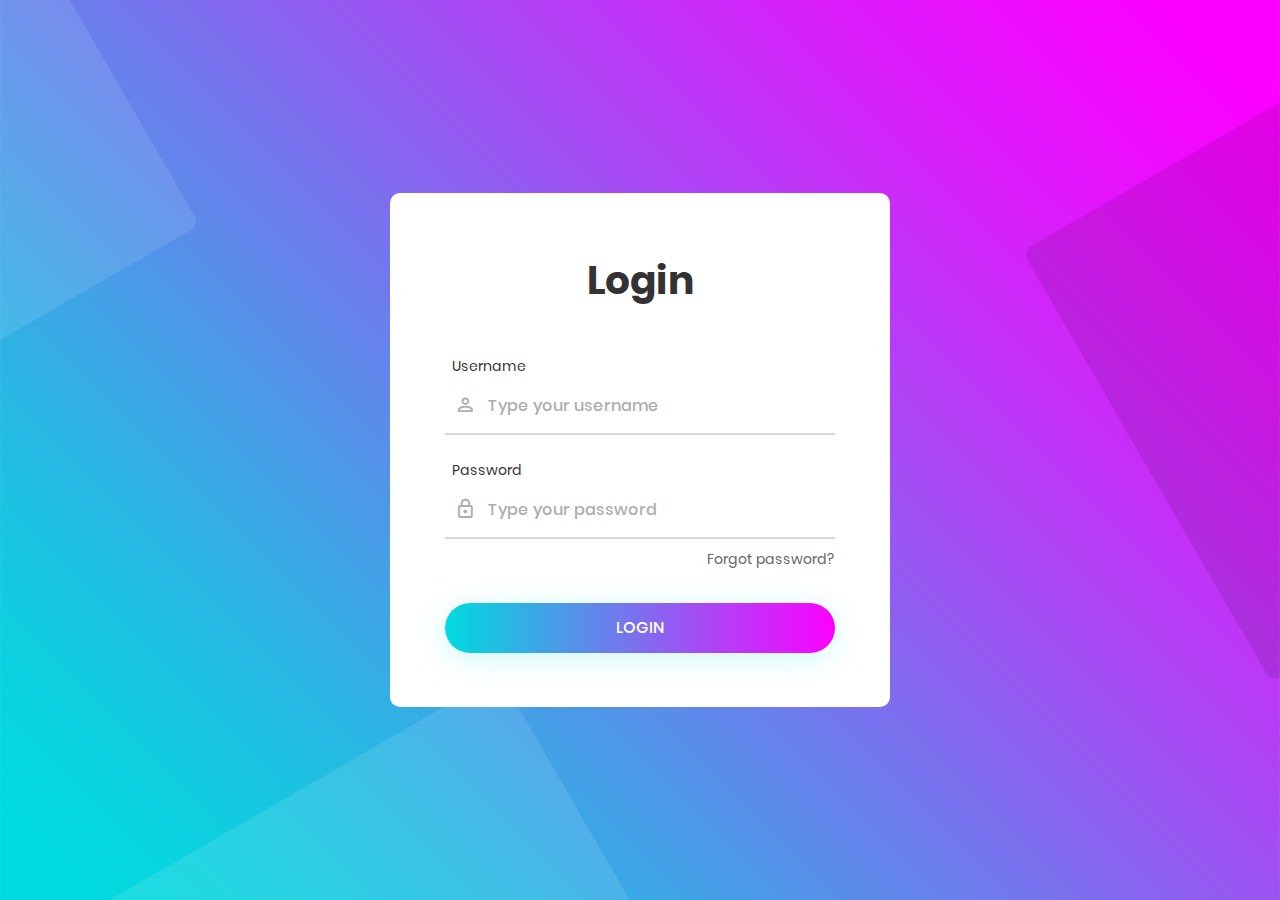
<file: urlshortner/short/index.html>
<!DOCTYPE html>
<html lang="en">
<head>
	<title>Login V4</title>
	<meta charset="UTF-8">
	<meta name="viewport" content="width=device-width, initial-scale=1">
<!--===============================================================================================-->	
	<link rel="icon" type="image/png" href="images/icons/favicon.ico"/>
<!--===============================================================================================-->
	<link rel="stylesheet" type="text/css" href="vendor/bootstrap/css/bootstrap.min.css">
<!--===============================================================================================-->
	<link rel="stylesheet" type="text/css" href="fonts/font-awesome-4.7.0/css/font-awesome.min.css">
<!--===============================================================================================-->
	<link rel="stylesheet" type="text/css" href="fonts/iconic/css/material-design-iconic-font.min.css">
<!--===============================================================================================-->
	<link rel="stylesheet" type="text/css" href="vendor/animate/animate.css">
<!--===============================================================================================-->	
	<link rel="stylesheet" type="text/css" href="vendor/css-hamburgers/hamburgers.min.css">
<!--===============================================================================================-->
	<link rel="stylesheet" type="text/css" href="vendor/animsition/css/animsition.min.css">
<!--===============================================================================================-->
	<link rel="stylesheet" type="text/css" href="vendor/select2/select2.min.css">
<!--===============================================================================================-->	
	<link rel="stylesheet" type="text/css" href="vendor/daterangepicker/daterangepicker.css">
<!--===============================================================================================-->
	<link rel="stylesheet" type="text/css" href="css/util.css">
	<link rel="stylesheet" type="text/css" href="css/main.css">
<!--===============================================================================================-->
</head>
<body>
	
	<div class="limiter">
		<div class="container-login100" style="background-image: url('images/bg-01.jpg');">
			<div class="wrap-login100 p-l-55 p-r-55 p-t-65 p-b-54">
				<form class="login100-form validate-form">
					<span class="login100-form-title p-b-49">
						Login
					</span>

					<div class="wrap-input100 validate-input m-b-23" data-validate = "Username is reauired">
						<span class="label-input100">Username</span>
						<input class="input100" type="text" name="username" placeholder="Type your username">
						<span class="focus-input100" data-symbol="&#xf206;"></span>
					</div>

					<div class="wrap-input100 validate-input" data-validate="Password is required">
						<span class="label-input100">Password</span>
						<input class="input100" type="password" name="pass" placeholder="Type your password">
						<span class="focus-input100" data-symbol="&#xf190;"></span>
					</div>
					
					<div class="text-right p-t-8 p-b-31">
						<a href="#">
							Forgot password?
						</a>
					</div>
					
					<div class="container-login100-form-btn">
						<div class="wrap-login100-form-btn">
							<div class="login100-form-bgbtn"></div>
							<button class="login100-form-btn" onClick="window.location.href='short.html'">
								Login
							</button>
						</div>
					</div>
					

					
				</form>
			</div>
		</div>
	</div>
	

	<div id="dropDownSelect1"></div>
	
<!--===============================================================================================-->
	<script src="vendor/jquery/jquery-3.2.1.min.js"></script>
<!--===============================================================================================-->
	<script src="vendor/animsition/js/animsition.min.js"></script>
<!--===============================================================================================-->
	<script src="vendor/bootstrap/js/popper.js"></script>
	<script src="vendor/bootstrap/js/bootstrap.min.js"></script>
<!--===============================================================================================-->
	<script src="vendor/select2/select2.min.js"></script>
<!--===============================================================================================-->
	<script src="vendor/daterangepicker/moment.min.js"></script>
	<script src="vendor/daterangepicker/daterangepicker.js"></script>
<!--===============================================================================================-->
	<script src="vendor/countdowntime/countdowntime.js"></script>
<!--===============================================================================================-->
	<script src="js/main.js"></script>

</body>
</html>
</file>
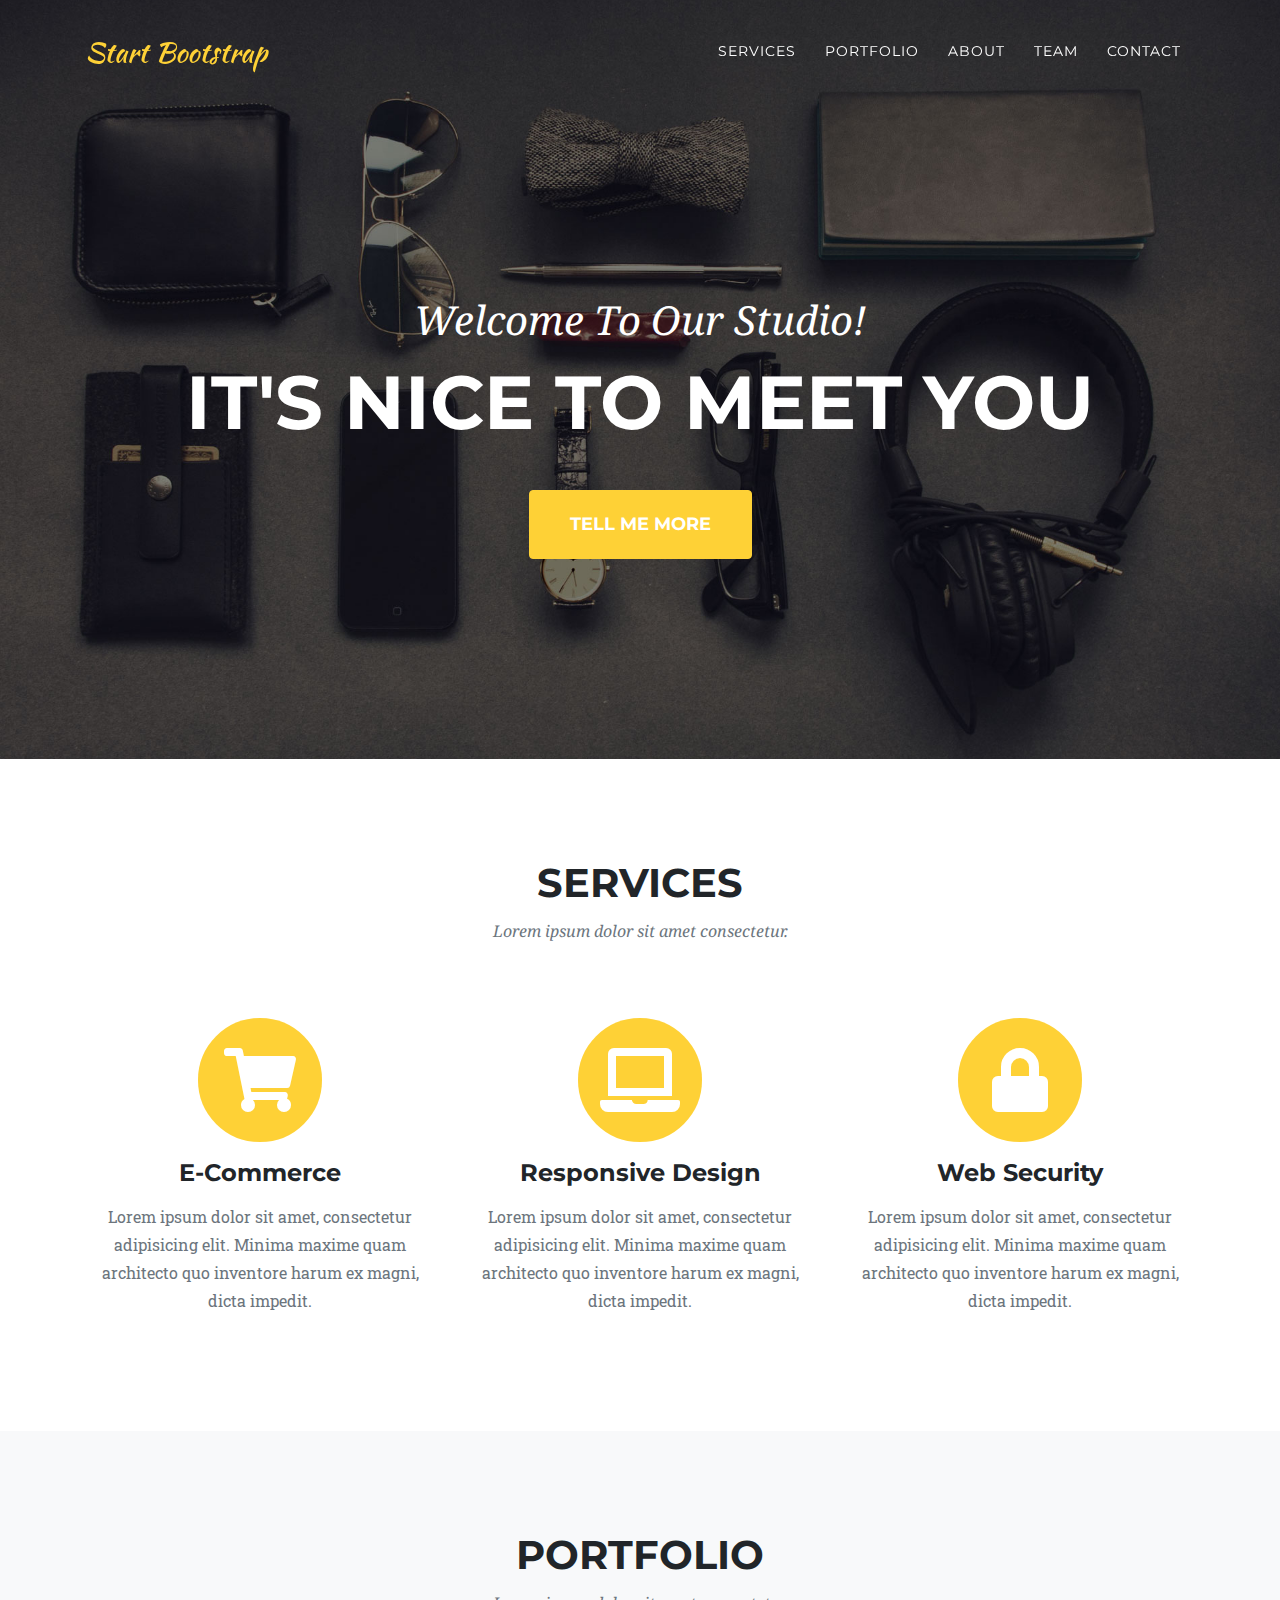
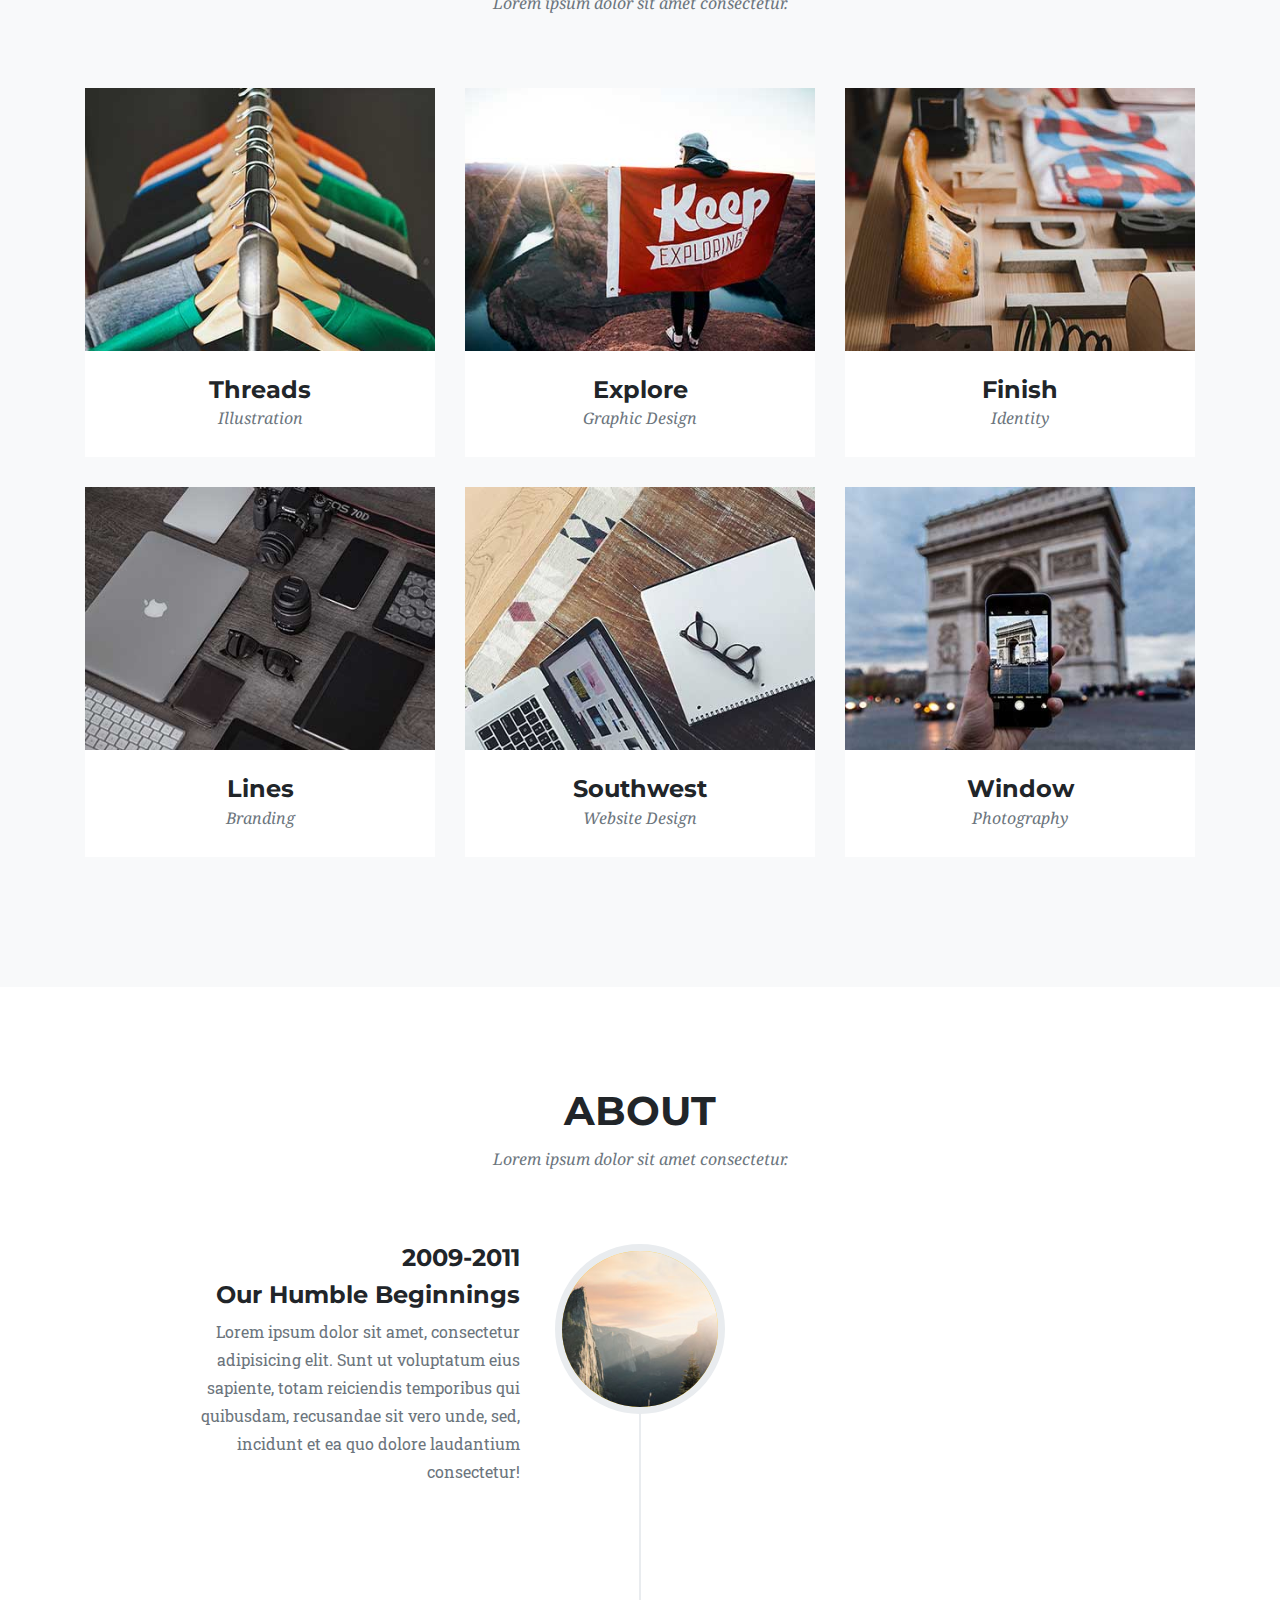
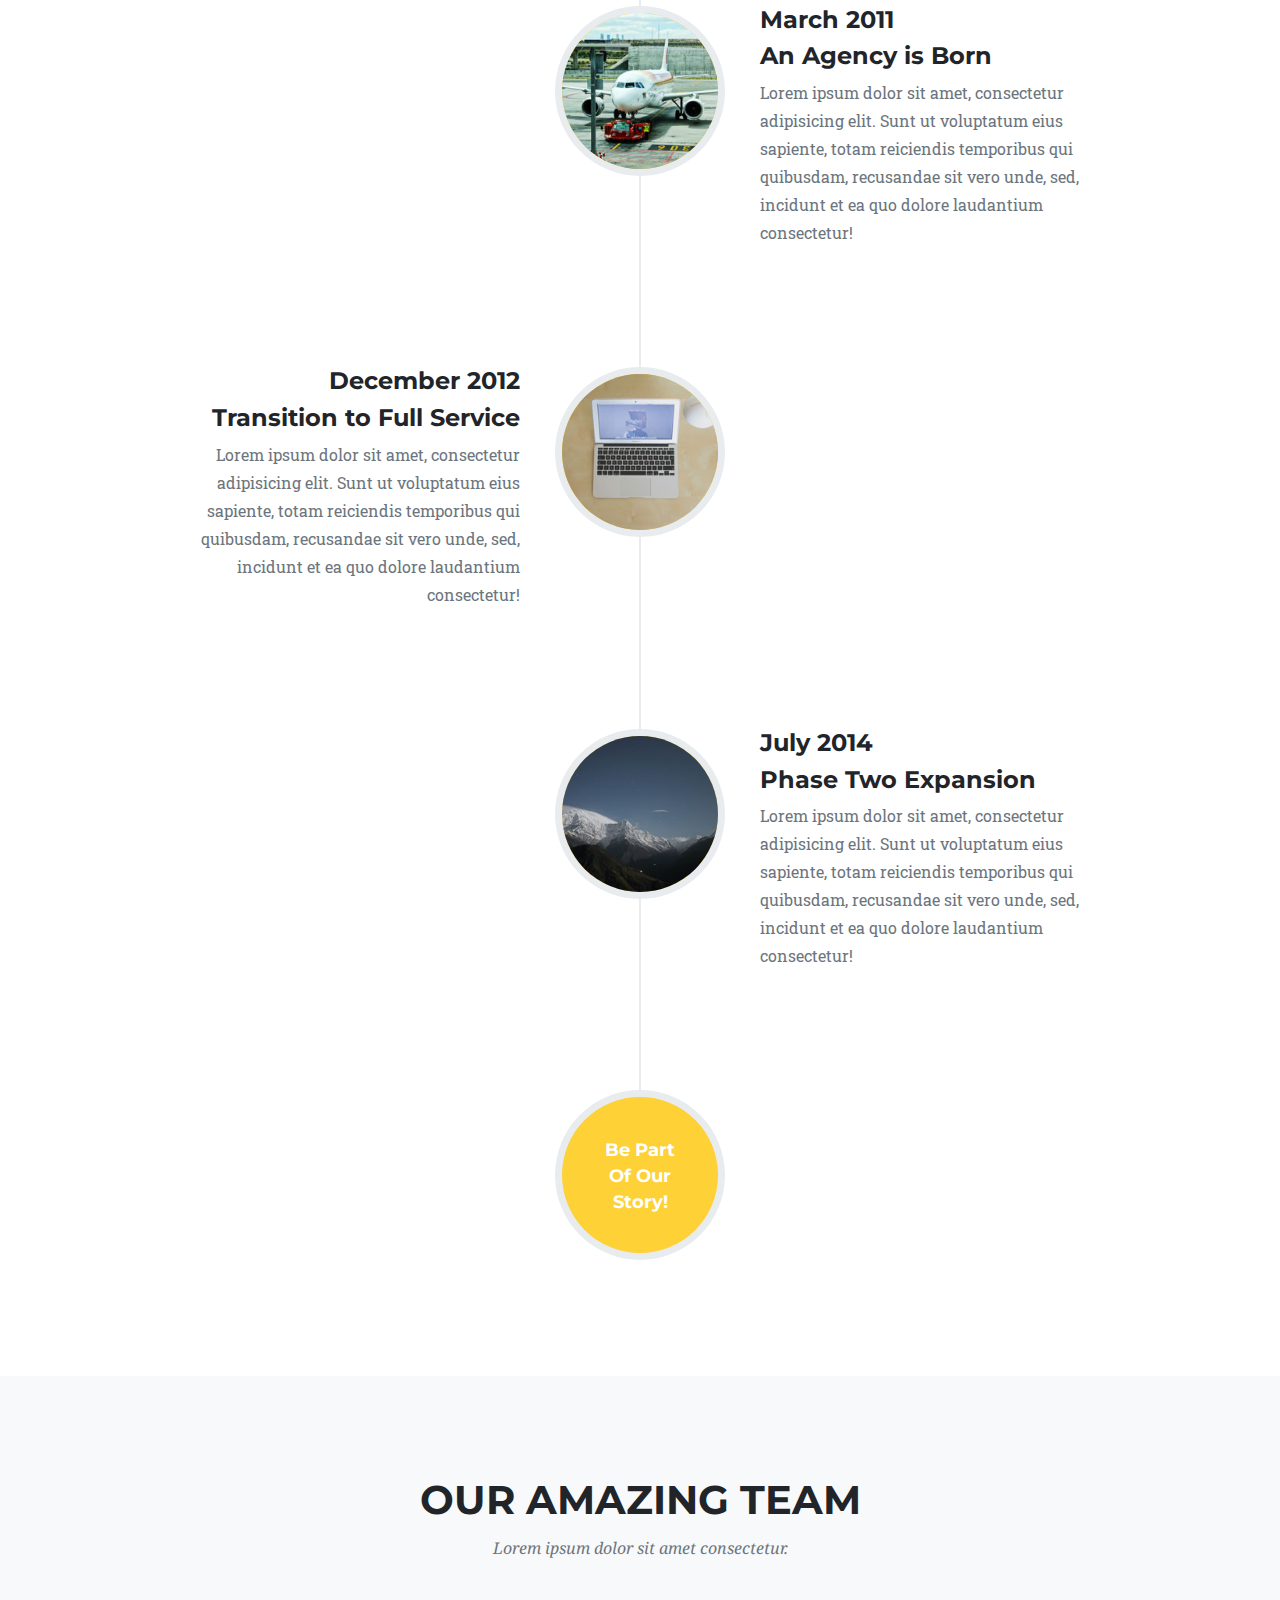
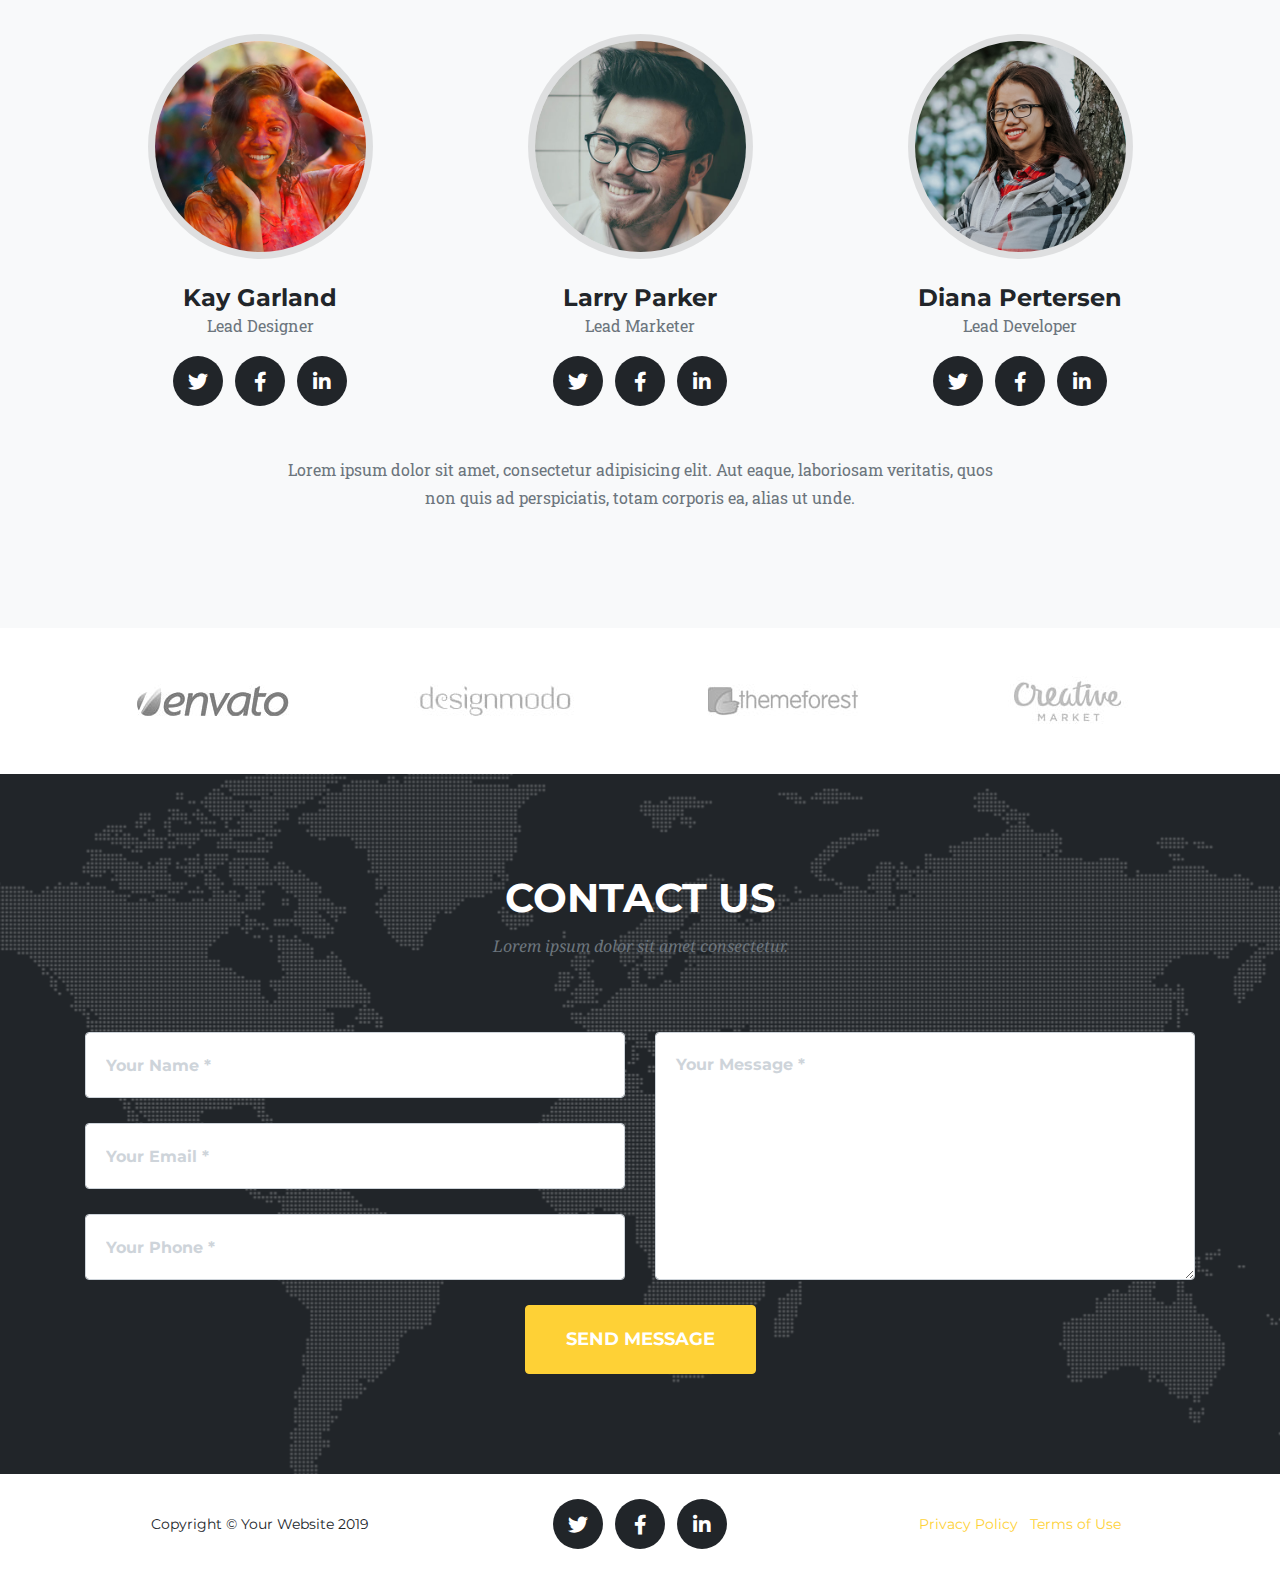
<file: urlshortner/short/dashboard/index.html>
<!DOCTYPE html>
<html lang="en">

<head>

  <meta charset="utf-8">
  <meta name="viewport" content="width=device-width, initial-scale=1, shrink-to-fit=no">
  <meta name="description" content="">
  <meta name="author" content="">

  <title>Agency - Start Bootstrap Theme</title>

  <!-- Bootstrap core CSS -->
  <link href="vendor/bootstrap/css/bootstrap.min.css" rel="stylesheet">

  <!-- Custom fonts for this template -->
  <link href="vendor/fontawesome-free/css/all.min.css" rel="stylesheet" type="text/css">
  <link href="https://fonts.googleapis.com/css?family=Montserrat:400,700" rel="stylesheet" type="text/css">
  <link href='https://fonts.googleapis.com/css?family=Kaushan+Script' rel='stylesheet' type='text/css'>
  <link href='https://fonts.googleapis.com/css?family=Droid+Serif:400,700,400italic,700italic' rel='stylesheet' type='text/css'>
  <link href='https://fonts.googleapis.com/css?family=Roboto+Slab:400,100,300,700' rel='stylesheet' type='text/css'>

  <!-- Custom styles for this template -->
  <link href="css/agency.min.css" rel="stylesheet">

</head>

<body id="page-top">

  <!-- Navigation -->
  <nav class="navbar navbar-expand-lg navbar-dark fixed-top" id="mainNav">
    <div class="container">
      <a class="navbar-brand js-scroll-trigger" href="#page-top">Start Bootstrap</a>
      <button class="navbar-toggler navbar-toggler-right" type="button" data-toggle="collapse" data-target="#navbarResponsive" aria-controls="navbarResponsive" aria-expanded="false" aria-label="Toggle navigation">
        Menu
        <i class="fas fa-bars"></i>
      </button>
      <div class="collapse navbar-collapse" id="navbarResponsive">
        <ul class="navbar-nav text-uppercase ml-auto">
          <li class="nav-item">
            <a class="nav-link js-scroll-trigger" href="#services">Services</a>
          </li>
          <li class="nav-item">
            <a class="nav-link js-scroll-trigger" href="#portfolio">Portfolio</a>
          </li>
          <li class="nav-item">
            <a class="nav-link js-scroll-trigger" href="#about">About</a>
          </li>
          <li class="nav-item">
            <a class="nav-link js-scroll-trigger" href="#team">Team</a>
          </li>
          <li class="nav-item">
            <a class="nav-link js-scroll-trigger" href="#contact">Contact</a>
          </li>
        </ul>
      </div>
    </div>
  </nav>

  <!-- Header -->
  <header class="masthead">
    <div class="container">
      <div class="intro-text">
        <div class="intro-lead-in">Welcome To Our Studio!</div>
        <div class="intro-heading text-uppercase">It's Nice To Meet You</div>
        <a class="btn btn-primary btn-xl text-uppercase js-scroll-trigger" href="#services">Tell Me More</a>
      </div>
    </div>
  </header>

  <!-- Services -->
  <section class="page-section" id="services">
    <div class="container">
      <div class="row">
        <div class="col-lg-12 text-center">
          <h2 class="section-heading text-uppercase">Services</h2>
          <h3 class="section-subheading text-muted">Lorem ipsum dolor sit amet consectetur.</h3>
        </div>
      </div>
      <div class="row text-center">
        <div class="col-md-4">
          <span class="fa-stack fa-4x">
            <i class="fas fa-circle fa-stack-2x text-primary"></i>
            <i class="fas fa-shopping-cart fa-stack-1x fa-inverse"></i>
          </span>
          <h4 class="service-heading">E-Commerce</h4>
          <p class="text-muted">Lorem ipsum dolor sit amet, consectetur adipisicing elit. Minima maxime quam architecto quo inventore harum ex magni, dicta impedit.</p>
        </div>
        <div class="col-md-4">
          <span class="fa-stack fa-4x">
            <i class="fas fa-circle fa-stack-2x text-primary"></i>
            <i class="fas fa-laptop fa-stack-1x fa-inverse"></i>
          </span>
          <h4 class="service-heading">Responsive Design</h4>
          <p class="text-muted">Lorem ipsum dolor sit amet, consectetur adipisicing elit. Minima maxime quam architecto quo inventore harum ex magni, dicta impedit.</p>
        </div>
        <div class="col-md-4">
          <span class="fa-stack fa-4x">
            <i class="fas fa-circle fa-stack-2x text-primary"></i>
            <i class="fas fa-lock fa-stack-1x fa-inverse"></i>
          </span>
          <h4 class="service-heading">Web Security</h4>
          <p class="text-muted">Lorem ipsum dolor sit amet, consectetur adipisicing elit. Minima maxime quam architecto quo inventore harum ex magni, dicta impedit.</p>
        </div>
      </div>
    </div>
  </section>

  <!-- Portfolio Grid -->
  <section class="bg-light page-section" id="portfolio">
    <div class="container">
      <div class="row">
        <div class="col-lg-12 text-center">
          <h2 class="section-heading text-uppercase">Portfolio</h2>
          <h3 class="section-subheading text-muted">Lorem ipsum dolor sit amet consectetur.</h3>
        </div>
      </div>
      <div class="row">
        <div class="col-md-4 col-sm-6 portfolio-item">
          <a class="portfolio-link" data-toggle="modal" href="#portfolioModal1">
            <div class="portfolio-hover">
              <div class="portfolio-hover-content">
                <i class="fas fa-plus fa-3x"></i>
              </div>
            </div>
            <img class="img-fluid" src="img/portfolio/01-thumbnail.jpg" alt="">
          </a>
          <div class="portfolio-caption">
            <h4>Threads</h4>
            <p class="text-muted">Illustration</p>
          </div>
        </div>
        <div class="col-md-4 col-sm-6 portfolio-item">
          <a class="portfolio-link" data-toggle="modal" href="#portfolioModal2">
            <div class="portfolio-hover">
              <div class="portfolio-hover-content">
                <i class="fas fa-plus fa-3x"></i>
              </div>
            </div>
            <img class="img-fluid" src="img/portfolio/02-thumbnail.jpg" alt="">
          </a>
          <div class="portfolio-caption">
            <h4>Explore</h4>
            <p class="text-muted">Graphic Design</p>
          </div>
        </div>
        <div class="col-md-4 col-sm-6 portfolio-item">
          <a class="portfolio-link" data-toggle="modal" href="#portfolioModal3">
            <div class="portfolio-hover">
              <div class="portfolio-hover-content">
                <i class="fas fa-plus fa-3x"></i>
              </div>
            </div>
            <img class="img-fluid" src="img/portfolio/03-thumbnail.jpg" alt="">
          </a>
          <div class="portfolio-caption">
            <h4>Finish</h4>
            <p class="text-muted">Identity</p>
          </div>
        </div>
        <div class="col-md-4 col-sm-6 portfolio-item">
          <a class="portfolio-link" data-toggle="modal" href="#portfolioModal4">
            <div class="portfolio-hover">
              <div class="portfolio-hover-content">
                <i class="fas fa-plus fa-3x"></i>
              </div>
            </div>
            <img class="img-fluid" src="img/portfolio/04-thumbnail.jpg" alt="">
          </a>
          <div class="portfolio-caption">
            <h4>Lines</h4>
            <p class="text-muted">Branding</p>
          </div>
        </div>
        <div class="col-md-4 col-sm-6 portfolio-item">
          <a class="portfolio-link" data-toggle="modal" href="#portfolioModal5">
            <div class="portfolio-hover">
              <div class="portfolio-hover-content">
                <i class="fas fa-plus fa-3x"></i>
              </div>
            </div>
            <img class="img-fluid" src="img/portfolio/05-thumbnail.jpg" alt="">
          </a>
          <div class="portfolio-caption">
            <h4>Southwest</h4>
            <p class="text-muted">Website Design</p>
          </div>
        </div>
        <div class="col-md-4 col-sm-6 portfolio-item">
          <a class="portfolio-link" data-toggle="modal" href="#portfolioModal6">
            <div class="portfolio-hover">
              <div class="portfolio-hover-content">
                <i class="fas fa-plus fa-3x"></i>
              </div>
            </div>
            <img class="img-fluid" src="img/portfolio/06-thumbnail.jpg" alt="">
          </a>
          <div class="portfolio-caption">
            <h4>Window</h4>
            <p class="text-muted">Photography</p>
          </div>
        </div>
      </div>
    </div>
  </section>

  <!-- About -->
  <section class="page-section" id="about">
    <div class="container">
      <div class="row">
        <div class="col-lg-12 text-center">
          <h2 class="section-heading text-uppercase">About</h2>
          <h3 class="section-subheading text-muted">Lorem ipsum dolor sit amet consectetur.</h3>
        </div>
      </div>
      <div class="row">
        <div class="col-lg-12">
          <ul class="timeline">
            <li>
              <div class="timeline-image">
                <img class="rounded-circle img-fluid" src="img/about/1.jpg" alt="">
              </div>
              <div class="timeline-panel">
                <div class="timeline-heading">
                  <h4>2009-2011</h4>
                  <h4 class="subheading">Our Humble Beginnings</h4>
                </div>
                <div class="timeline-body">
                  <p class="text-muted">Lorem ipsum dolor sit amet, consectetur adipisicing elit. Sunt ut voluptatum eius sapiente, totam reiciendis temporibus qui quibusdam, recusandae sit vero unde, sed, incidunt et ea quo dolore laudantium consectetur!</p>
                </div>
              </div>
            </li>
            <li class="timeline-inverted">
              <div class="timeline-image">
                <img class="rounded-circle img-fluid" src="img/about/2.jpg" alt="">
              </div>
              <div class="timeline-panel">
                <div class="timeline-heading">
                  <h4>March 2011</h4>
                  <h4 class="subheading">An Agency is Born</h4>
                </div>
                <div class="timeline-body">
                  <p class="text-muted">Lorem ipsum dolor sit amet, consectetur adipisicing elit. Sunt ut voluptatum eius sapiente, totam reiciendis temporibus qui quibusdam, recusandae sit vero unde, sed, incidunt et ea quo dolore laudantium consectetur!</p>
                </div>
              </div>
            </li>
            <li>
              <div class="timeline-image">
                <img class="rounded-circle img-fluid" src="img/about/3.jpg" alt="">
              </div>
              <div class="timeline-panel">
                <div class="timeline-heading">
                  <h4>December 2012</h4>
                  <h4 class="subheading">Transition to Full Service</h4>
                </div>
                <div class="timeline-body">
                  <p class="text-muted">Lorem ipsum dolor sit amet, consectetur adipisicing elit. Sunt ut voluptatum eius sapiente, totam reiciendis temporibus qui quibusdam, recusandae sit vero unde, sed, incidunt et ea quo dolore laudantium consectetur!</p>
                </div>
              </div>
            </li>
            <li class="timeline-inverted">
              <div class="timeline-image">
                <img class="rounded-circle img-fluid" src="img/about/4.jpg" alt="">
              </div>
              <div class="timeline-panel">
                <div class="timeline-heading">
                  <h4>July 2014</h4>
                  <h4 class="subheading">Phase Two Expansion</h4>
                </div>
                <div class="timeline-body">
                  <p class="text-muted">Lorem ipsum dolor sit amet, consectetur adipisicing elit. Sunt ut voluptatum eius sapiente, totam reiciendis temporibus qui quibusdam, recusandae sit vero unde, sed, incidunt et ea quo dolore laudantium consectetur!</p>
                </div>
              </div>
            </li>
            <li class="timeline-inverted">
              <div class="timeline-image">
                <h4>Be Part
                  <br>Of Our
                  <br>Story!</h4>
              </div>
            </li>
          </ul>
        </div>
      </div>
    </div>
  </section>

  <!-- Team -->
  <section class="bg-light page-section" id="team">
    <div class="container">
      <div class="row">
        <div class="col-lg-12 text-center">
          <h2 class="section-heading text-uppercase">Our Amazing Team</h2>
          <h3 class="section-subheading text-muted">Lorem ipsum dolor sit amet consectetur.</h3>
        </div>
      </div>
      <div class="row">
        <div class="col-sm-4">
          <div class="team-member">
            <img class="mx-auto rounded-circle" src="img/team/1.jpg" alt="">
            <h4>Kay Garland</h4>
            <p class="text-muted">Lead Designer</p>
            <ul class="list-inline social-buttons">
              <li class="list-inline-item">
                <a href="#">
                  <i class="fab fa-twitter"></i>
                </a>
              </li>
              <li class="list-inline-item">
                <a href="#">
                  <i class="fab fa-facebook-f"></i>
                </a>
              </li>
              <li class="list-inline-item">
                <a href="#">
                  <i class="fab fa-linkedin-in"></i>
                </a>
              </li>
            </ul>
          </div>
        </div>
        <div class="col-sm-4">
          <div class="team-member">
            <img class="mx-auto rounded-circle" src="img/team/2.jpg" alt="">
            <h4>Larry Parker</h4>
            <p class="text-muted">Lead Marketer</p>
            <ul class="list-inline social-buttons">
              <li class="list-inline-item">
                <a href="#">
                  <i class="fab fa-twitter"></i>
                </a>
              </li>
              <li class="list-inline-item">
                <a href="#">
                  <i class="fab fa-facebook-f"></i>
                </a>
              </li>
              <li class="list-inline-item">
                <a href="#">
                  <i class="fab fa-linkedin-in"></i>
                </a>
              </li>
            </ul>
          </div>
        </div>
        <div class="col-sm-4">
          <div class="team-member">
            <img class="mx-auto rounded-circle" src="img/team/3.jpg" alt="">
            <h4>Diana Pertersen</h4>
            <p class="text-muted">Lead Developer</p>
            <ul class="list-inline social-buttons">
              <li class="list-inline-item">
                <a href="#">
                  <i class="fab fa-twitter"></i>
                </a>
              </li>
              <li class="list-inline-item">
                <a href="#">
                  <i class="fab fa-facebook-f"></i>
                </a>
              </li>
              <li class="list-inline-item">
                <a href="#">
                  <i class="fab fa-linkedin-in"></i>
                </a>
              </li>
            </ul>
          </div>
        </div>
      </div>
      <div class="row">
        <div class="col-lg-8 mx-auto text-center">
          <p class="large text-muted">Lorem ipsum dolor sit amet, consectetur adipisicing elit. Aut eaque, laboriosam veritatis, quos non quis ad perspiciatis, totam corporis ea, alias ut unde.</p>
        </div>
      </div>
    </div>
  </section>

  <!-- Clients -->
  <section class="py-5">
    <div class="container">
      <div class="row">
        <div class="col-md-3 col-sm-6">
          <a href="#">
            <img class="img-fluid d-block mx-auto" src="img/logos/envato.jpg" alt="">
          </a>
        </div>
        <div class="col-md-3 col-sm-6">
          <a href="#">
            <img class="img-fluid d-block mx-auto" src="img/logos/designmodo.jpg" alt="">
          </a>
        </div>
        <div class="col-md-3 col-sm-6">
          <a href="#">
            <img class="img-fluid d-block mx-auto" src="img/logos/themeforest.jpg" alt="">
          </a>
        </div>
        <div class="col-md-3 col-sm-6">
          <a href="#">
            <img class="img-fluid d-block mx-auto" src="img/logos/creative-market.jpg" alt="">
          </a>
        </div>
      </div>
    </div>
  </section>

  <!-- Contact -->
  <section class="page-section" id="contact">
    <div class="container">
      <div class="row">
        <div class="col-lg-12 text-center">
          <h2 class="section-heading text-uppercase">Contact Us</h2>
          <h3 class="section-subheading text-muted">Lorem ipsum dolor sit amet consectetur.</h3>
        </div>
      </div>
      <div class="row">
        <div class="col-lg-12">
          <form id="contactForm" name="sentMessage" novalidate="novalidate">
            <div class="row">
              <div class="col-md-6">
                <div class="form-group">
                  <input class="form-control" id="name" type="text" placeholder="Your Name *" required="required" data-validation-required-message="Please enter your name.">
                  <p class="help-block text-danger"></p>
                </div>
                <div class="form-group">
                  <input class="form-control" id="email" type="email" placeholder="Your Email *" required="required" data-validation-required-message="Please enter your email address.">
                  <p class="help-block text-danger"></p>
                </div>
                <div class="form-group">
                  <input class="form-control" id="phone" type="tel" placeholder="Your Phone *" required="required" data-validation-required-message="Please enter your phone number.">
                  <p class="help-block text-danger"></p>
                </div>
              </div>
              <div class="col-md-6">
                <div class="form-group">
                  <textarea class="form-control" id="message" placeholder="Your Message *" required="required" data-validation-required-message="Please enter a message."></textarea>
                  <p class="help-block text-danger"></p>
                </div>
              </div>
              <div class="clearfix"></div>
              <div class="col-lg-12 text-center">
                <div id="success"></div>
                <button id="sendMessageButton" class="btn btn-primary btn-xl text-uppercase" type="submit">Send Message</button>
              </div>
            </div>
          </form>
        </div>
      </div>
    </div>
  </section>

  <!-- Footer -->
  <footer class="footer">
    <div class="container">
      <div class="row align-items-center">
        <div class="col-md-4">
          <span class="copyright">Copyright &copy; Your Website 2019</span>
        </div>
        <div class="col-md-4">
          <ul class="list-inline social-buttons">
            <li class="list-inline-item">
              <a href="#">
                <i class="fab fa-twitter"></i>
              </a>
            </li>
            <li class="list-inline-item">
              <a href="#">
                <i class="fab fa-facebook-f"></i>
              </a>
            </li>
            <li class="list-inline-item">
              <a href="#">
                <i class="fab fa-linkedin-in"></i>
              </a>
            </li>
          </ul>
        </div>
        <div class="col-md-4">
          <ul class="list-inline quicklinks">
            <li class="list-inline-item">
              <a href="#">Privacy Policy</a>
            </li>
            <li class="list-inline-item">
              <a href="#">Terms of Use</a>
            </li>
          </ul>
        </div>
      </div>
    </div>
  </footer>

  <!-- Portfolio Modals -->

  <!-- Modal 1 -->
  <div class="portfolio-modal modal fade" id="portfolioModal1" tabindex="-1" role="dialog" aria-hidden="true">
    <div class="modal-dialog">
      <div class="modal-content">
        <div class="close-modal" data-dismiss="modal">
          <div class="lr">
            <div class="rl"></div>
          </div>
        </div>
        <div class="container">
          <div class="row">
            <div class="col-lg-8 mx-auto">
              <div class="modal-body">
                <!-- Project Details Go Here -->
                <h2 class="text-uppercase">Project Name</h2>
                <p class="item-intro text-muted">Lorem ipsum dolor sit amet consectetur.</p>
                <img class="img-fluid d-block mx-auto" src="img/portfolio/01-full.jpg" alt="">
                <p>Use this area to describe your project. Lorem ipsum dolor sit amet, consectetur adipisicing elit. Est blanditiis dolorem culpa incidunt minus dignissimos deserunt repellat aperiam quasi sunt officia expedita beatae cupiditate, maiores repudiandae, nostrum, reiciendis facere nemo!</p>
                <ul class="list-inline">
                  <li>Date: January 2017</li>
                  <li>Client: Threads</li>
                  <li>Category: Illustration</li>
                </ul>
                <button class="btn btn-primary" data-dismiss="modal" type="button">
                  <i class="fas fa-times"></i>
                  Close Project</button>
              </div>
            </div>
          </div>
        </div>
      </div>
    </div>
  </div>

  <!-- Modal 2 -->
  <div class="portfolio-modal modal fade" id="portfolioModal2" tabindex="-1" role="dialog" aria-hidden="true">
    <div class="modal-dialog">
      <div class="modal-content">
        <div class="close-modal" data-dismiss="modal">
          <div class="lr">
            <div class="rl"></div>
          </div>
        </div>
        <div class="container">
          <div class="row">
            <div class="col-lg-8 mx-auto">
              <div class="modal-body">
                <!-- Project Details Go Here -->
                <h2 class="text-uppercase">Project Name</h2>
                <p class="item-intro text-muted">Lorem ipsum dolor sit amet consectetur.</p>
                <img class="img-fluid d-block mx-auto" src="img/portfolio/02-full.jpg" alt="">
                <p>Use this area to describe your project. Lorem ipsum dolor sit amet, consectetur adipisicing elit. Est blanditiis dolorem culpa incidunt minus dignissimos deserunt repellat aperiam quasi sunt officia expedita beatae cupiditate, maiores repudiandae, nostrum, reiciendis facere nemo!</p>
                <ul class="list-inline">
                  <li>Date: January 2017</li>
                  <li>Client: Explore</li>
                  <li>Category: Graphic Design</li>
                </ul>
                <button class="btn btn-primary" data-dismiss="modal" type="button">
                  <i class="fas fa-times"></i>
                  Close Project</button>
              </div>
            </div>
          </div>
        </div>
      </div>
    </div>
  </div>

  <!-- Modal 3 -->
  <div class="portfolio-modal modal fade" id="portfolioModal3" tabindex="-1" role="dialog" aria-hidden="true">
    <div class="modal-dialog">
      <div class="modal-content">
        <div class="close-modal" data-dismiss="modal">
          <div class="lr">
            <div class="rl"></div>
          </div>
        </div>
        <div class="container">
          <div class="row">
            <div class="col-lg-8 mx-auto">
              <div class="modal-body">
                <!-- Project Details Go Here -->
                <h2 class="text-uppercase">Project Name</h2>
                <p class="item-intro text-muted">Lorem ipsum dolor sit amet consectetur.</p>
                <img class="img-fluid d-block mx-auto" src="img/portfolio/03-full.jpg" alt="">
                <p>Use this area to describe your project. Lorem ipsum dolor sit amet, consectetur adipisicing elit. Est blanditiis dolorem culpa incidunt minus dignissimos deserunt repellat aperiam quasi sunt officia expedita beatae cupiditate, maiores repudiandae, nostrum, reiciendis facere nemo!</p>
                <ul class="list-inline">
                  <li>Date: January 2017</li>
                  <li>Client: Finish</li>
                  <li>Category: Identity</li>
                </ul>
                <button class="btn btn-primary" data-dismiss="modal" type="button">
                  <i class="fas fa-times"></i>
                  Close Project</button>
              </div>
            </div>
          </div>
        </div>
      </div>
    </div>
  </div>

  <!-- Modal 4 -->
  <div class="portfolio-modal modal fade" id="portfolioModal4" tabindex="-1" role="dialog" aria-hidden="true">
    <div class="modal-dialog">
      <div class="modal-content">
        <div class="close-modal" data-dismiss="modal">
          <div class="lr">
            <div class="rl"></div>
          </div>
        </div>
        <div class="container">
          <div class="row">
            <div class="col-lg-8 mx-auto">
              <div class="modal-body">
                <!-- Project Details Go Here -->
                <h2 class="text-uppercase">Project Name</h2>
                <p class="item-intro text-muted">Lorem ipsum dolor sit amet consectetur.</p>
                <img class="img-fluid d-block mx-auto" src="img/portfolio/04-full.jpg" alt="">
                <p>Use this area to describe your project. Lorem ipsum dolor sit amet, consectetur adipisicing elit. Est blanditiis dolorem culpa incidunt minus dignissimos deserunt repellat aperiam quasi sunt officia expedita beatae cupiditate, maiores repudiandae, nostrum, reiciendis facere nemo!</p>
                <ul class="list-inline">
                  <li>Date: January 2017</li>
                  <li>Client: Lines</li>
                  <li>Category: Branding</li>
                </ul>
                <button class="btn btn-primary" data-dismiss="modal" type="button">
                  <i class="fas fa-times"></i>
                  Close Project</button>
              </div>
            </div>
          </div>
        </div>
      </div>
    </div>
  </div>

  <!-- Modal 5 -->
  <div class="portfolio-modal modal fade" id="portfolioModal5" tabindex="-1" role="dialog" aria-hidden="true">
    <div class="modal-dialog">
      <div class="modal-content">
        <div class="close-modal" data-dismiss="modal">
          <div class="lr">
            <div class="rl"></div>
          </div>
        </div>
        <div class="container">
          <div class="row">
            <div class="col-lg-8 mx-auto">
              <div class="modal-body">
                <!-- Project Details Go Here -->
                <h2 class="text-uppercase">Project Name</h2>
                <p class="item-intro text-muted">Lorem ipsum dolor sit amet consectetur.</p>
                <img class="img-fluid d-block mx-auto" src="img/portfolio/05-full.jpg" alt="">
                <p>Use this area to describe your project. Lorem ipsum dolor sit amet, consectetur adipisicing elit. Est blanditiis dolorem culpa incidunt minus dignissimos deserunt repellat aperiam quasi sunt officia expedita beatae cupiditate, maiores repudiandae, nostrum, reiciendis facere nemo!</p>
                <ul class="list-inline">
                  <li>Date: January 2017</li>
                  <li>Client: Southwest</li>
                  <li>Category: Website Design</li>
                </ul>
                <button class="btn btn-primary" data-dismiss="modal" type="button">
                  <i class="fas fa-times"></i>
                  Close Project</button>
              </div>
            </div>
          </div>
        </div>
      </div>
    </div>
  </div>

  <!-- Modal 6 -->
  <div class="portfolio-modal modal fade" id="portfolioModal6" tabindex="-1" role="dialog" aria-hidden="true">
    <div class="modal-dialog">
      <div class="modal-content">
        <div class="close-modal" data-dismiss="modal">
          <div class="lr">
            <div class="rl"></div>
          </div>
        </div>
        <div class="container">
          <div class="row">
            <div class="col-lg-8 mx-auto">
              <div class="modal-body">
                <!-- Project Details Go Here -->
                <h2 class="text-uppercase">Project Name</h2>
                <p class="item-intro text-muted">Lorem ipsum dolor sit amet consectetur.</p>
                <img class="img-fluid d-block mx-auto" src="img/portfolio/06-full.jpg" alt="">
                <p>Use this area to describe your project. Lorem ipsum dolor sit amet, consectetur adipisicing elit. Est blanditiis dolorem culpa incidunt minus dignissimos deserunt repellat aperiam quasi sunt officia expedita beatae cupiditate, maiores repudiandae, nostrum, reiciendis facere nemo!</p>
                <ul class="list-inline">
                  <li>Date: January 2017</li>
                  <li>Client: Window</li>
                  <li>Category: Photography</li>
                </ul>
                <button class="btn btn-primary" data-dismiss="modal" type="button">
                  <i class="fas fa-times"></i>
                  Close Project</button>
              </div>
            </div>
          </div>
        </div>
      </div>
    </div>
  </div>

  <!-- Bootstrap core JavaScript -->
  <script src="vendor/jquery/jquery.min.js"></script>
  <script src="vendor/bootstrap/js/bootstrap.bundle.min.js"></script>

  <!-- Plugin JavaScript -->
  <script src="vendor/jquery-easing/jquery.easing.min.js"></script>

  <!-- Contact form JavaScript -->
  <script src="js/jqBootstrapValidation.js"></script>
  <script src="js/contact_me.js"></script>

  <!-- Custom scripts for this template -->
  <script src="js/agency.min.js"></script>

</body>

</html>
</file>
<file: urlshortner/short/vendor/daterangepicker/daterangepicker.css>
.daterangepicker {
  position: absolute;
  color: inherit;
  background-color: #fff;
  border-radius: 4px;
  width: 278px;
  padding: 4px;
  margin-top: 1px;
  top: 100px;
  left: 20px;
  /* Calendars */ }
  .daterangepicker:before, .daterangepicker:after {
    position: absolute;
    display: inline-block;
    border-bottom-color: rgba(0, 0, 0, 0.2);
    content: ''; }
  .daterangepicker:before {
    top: -7px;
    border-right: 7px solid transparent;
    border-left: 7px solid transparent;
    border-bottom: 7px solid #ccc; }
  .daterangepicker:after {
    top: -6px;
    border-right: 6px solid transparent;
    border-bottom: 6px solid #fff;
    border-left: 6px solid transparent; }
  .daterangepicker.opensleft:before {
    right: 9px; }
  .daterangepicker.opensleft:after {
    right: 10px; }
  .daterangepicker.openscenter:before {
    left: 0;
    right: 0;
    width: 0;
    margin-left: auto;
    margin-right: auto; }
  .daterangepicker.openscenter:after {
    left: 0;
    right: 0;
    width: 0;
    margin-left: auto;
    margin-right: auto; }
  .daterangepicker.opensright:before {
    left: 9px; }
  .daterangepicker.opensright:after {
    left: 10px; }
  .daterangepicker.dropup {
    margin-top: -5px; }
    .daterangepicker.dropup:before {
      top: initial;
      bottom: -7px;
      border-bottom: initial;
      border-top: 7px solid #ccc; }
    .daterangepicker.dropup:after {
      top: initial;
      bottom: -6px;
      border-bottom: initial;
      border-top: 6px solid #fff; }
  .daterangepicker.dropdown-menu {
    max-width: none;
    z-index: 3001; }
  .daterangepicker.single .ranges, .daterangepicker.single .calendar {
    float: none; }
  .daterangepicker.show-calendar .calendar {
    display: block; }
  .daterangepicker .calendar {
    display: none;
    max-width: 270px;
    margin: 4px; }
    .daterangepicker .calendar.single .calendar-table {
      border: none; }
    .daterangepicker .calendar th, .daterangepicker .calendar td {
      white-space: nowrap;
      text-align: center;
      min-width: 32px; }
  .daterangepicker .calendar-table {
    border: 1px solid #fff;
    padding: 4px;
    border-radius: 4px;
    background-color: #fff; }
  .daterangepicker table {
    width: 100%;
    margin: 0; }
  .daterangepicker td, .daterangepicker th {
    text-align: center;
    width: 20px;
    height: 20px;
    border-radius: 4px;
    border: 1px solid transparent;
    white-space: nowrap;
    cursor: pointer; }
    .daterangepicker td.available:hover, .daterangepicker th.available:hover {
      background-color: #eee;
      border-color: transparent;
      color: inherit; }
    .daterangepicker td.week, .daterangepicker th.week {
      font-size: 80%;
      color: #ccc; }
  .daterangepicker td.off, .daterangepicker td.off.in-range, .daterangepicker td.off.start-date, .daterangepicker td.off.end-date {
    background-color: #fff;
    border-color: transparent;
    color: #999; }
  .daterangepicker td.in-range {
    background-color: #ebf4f8;
    border-color: transparent;
    color: #000;
    border-radius: 0; }
  .daterangepicker td.start-date {
    border-radius: 4px 0 0 4px; }
  .daterangepicker td.end-date {
    border-radius: 0 4px 4px 0; }
  .daterangepicker td.start-date.end-date {
    border-radius: 4px; }
  .daterangepicker td.active, .daterangepicker td.active:hover {
    background-color: #357ebd;
    border-color: transparent;
    color: #fff; }
  .daterangepicker th.month {
    width: auto; }
  .daterangepicker td.disabled, .daterangepicker option.disabled {
    color: #999;
    cursor: not-allowed;
    text-decoration: line-through; }
  .daterangepicker select.monthselect, .daterangepicker select.yearselect {
    font-size: 12px;
    padding: 1px;
    height: auto;
    margin: 0;
    cursor: default; }
  .daterangepicker select.monthselect {
    margin-right: 2%;
    width: 56%; }
  .daterangepicker select.yearselect {
    width: 40%; }
  .daterangepicker select.hourselect, .daterangepicker select.minuteselect, .daterangepicker select.secondselect, .daterangepicker select.ampmselect {
    width: 50px;
    margin-bottom: 0; }
  .daterangepicker .input-mini {
    border: 1px solid #ccc;
    border-radius: 4px;
    color: #555;
    height: 30px;
    line-height: 30px;
    display: block;
    vertical-align: middle;
    margin: 0 0 5px 0;
    padding: 0 6px 0 28px;
    width: 100%; }
    .daterangepicker .input-mini.active {
      border: 1px solid #08c;
      border-radius: 4px; }
  .daterangepicker .daterangepicker_input {
    position: relative; }
    .daterangepicker .daterangepicker_input i {
      position: absolute;
      left: 8px;
      top: 8px; }
  .daterangepicker.rtl .input-mini {
    padding-right: 28px;
    padding-left: 6px; }
  .daterangepicker.rtl .daterangepicker_input i {
    left: auto;
    right: 8px; }
  .daterangepicker .calendar-time {
    text-align: center;
    margin: 5px auto;
    line-height: 30px;
    position: relative;
    padding-left: 28px; }
    .daterangepicker .calendar-time select.disabled {
      color: #ccc;
      cursor: not-allowed; }

.ranges {
  font-size: 11px;
  float: none;
  margin: 4px;
  text-align: left; }
  .ranges ul {
    list-style: none;
    margin: 0 auto;
    padding: 0;
    width: 100%; }
  .ranges li {
    font-size: 13px;
    background-color: #f5f5f5;
    border: 1px solid #f5f5f5;
    border-radius: 4px;
    color: #08c;
    padding: 3px 12px;
    margin-bottom: 8px;
    cursor: pointer; }
    .ranges li:hover {
      background-color: #08c;
      border: 1px solid #08c;
      color: #fff; }
    .ranges li.active {
      background-color: #08c;
      border: 1px solid #08c;
      color: #fff; }

/*  Larger Screen Styling */
@media (min-width: 564px) {
  .daterangepicker {
    width: auto; }
    .daterangepicker .ranges ul {
      width: 160px; }
    .daterangepicker.single .ranges ul {
      width: 100%; }
    .daterangepicker.single .calendar.left {
      clear: none; }
    .daterangepicker.single.ltr .ranges, .daterangepicker.single.ltr .calendar {
      float: left; }
    .daterangepicker.single.rtl .ranges, .daterangepicker.single.rtl .calendar {
      float: right; }
    .daterangepicker.ltr {
      direction: ltr;
      text-align: left; }
      .daterangepicker.ltr .calendar.left {
        clear: left;
        margin-right: 0; }
        .daterangepicker.ltr .calendar.left .calendar-table {
          border-right: none;
          border-top-right-radius: 0;
          border-bottom-right-radius: 0; }
      .daterangepicker.ltr .calendar.right {
        margin-left: 0; }
        .daterangepicker.ltr .calendar.right .calendar-table {
          border-left: none;
          border-top-left-radius: 0;
          border-bottom-left-radius: 0; }
      .daterangepicker.ltr .left .daterangepicker_input {
        padding-right: 12px; }
      .daterangepicker.ltr .calendar.left .calendar-table {
        padding-right: 12px; }
      .daterangepicker.ltr .ranges, .daterangepicker.ltr .calendar {
        float: left; }
    .daterangepicker.rtl {
      direction: rtl;
      text-align: right; }
      .daterangepicker.rtl .calendar.left {
        clear: right;
        margin-left: 0; }
        .daterangepicker.rtl .calendar.left .calendar-table {
          border-left: none;
          border-top-left-radius: 0;
          border-bottom-left-radius: 0; }
      .daterangepicker.rtl .calendar.right {
        margin-right: 0; }
        .daterangepicker.rtl .calendar.right .calendar-table {
          border-right: none;
          border-top-right-radius: 0;
          border-bottom-right-radius: 0; }
      .daterangepicker.rtl .left .daterangepicker_input {
        padding-left: 12px; }
      .daterangepicker.rtl .calendar.left .calendar-table {
        padding-left: 12px; }
      .daterangepicker.rtl .ranges, .daterangepicker.rtl .calendar {
        text-align: right;
        float: right; } }
@media (min-width: 730px) {
  .daterangepicker .ranges {
    width: auto; }
  .daterangepicker.ltr .ranges {
    float: left; }
  .daterangepicker.rtl .ranges {
    float: right; }
  .daterangepicker .calendar.left {
    clear: none !important; } }
</file>
<file: urlshortner/short/css/util.css>
/*[ FONT SIZE ]
///////////////////////////////////////////////////////////
*/
.fs-1 {font-size: 1px;}
.fs-2 {font-size: 2px;}
.fs-3 {font-size: 3px;}
.fs-4 {font-size: 4px;}
.fs-5 {font-size: 5px;}
.fs-6 {font-size: 6px;}
.fs-7 {font-size: 7px;}
.fs-8 {font-size: 8px;}
.fs-9 {font-size: 9px;}
.fs-10 {font-size: 10px;}
.fs-11 {font-size: 11px;}
.fs-12 {font-size: 12px;}
.fs-13 {font-size: 13px;}
.fs-14 {font-size: 14px;}
.fs-15 {font-size: 15px;}
.fs-16 {font-size: 16px;}
.fs-17 {font-size: 17px;}
.fs-18 {font-size: 18px;}
.fs-19 {font-size: 19px;}
.fs-20 {font-size: 20px;}
.fs-21 {font-size: 21px;}
.fs-22 {font-size: 22px;}
.fs-23 {font-size: 23px;}
.fs-24 {font-size: 24px;}
.fs-25 {font-size: 25px;}
.fs-26 {font-size: 26px;}
.fs-27 {font-size: 27px;}
.fs-28 {font-size: 28px;}
.fs-29 {font-size: 29px;}
.fs-30 {font-size: 30px;}
.fs-31 {font-size: 31px;}
.fs-32 {font-size: 32px;}
.fs-33 {font-size: 33px;}
.fs-34 {font-size: 34px;}
.fs-35 {font-size: 35px;}
.fs-36 {font-size: 36px;}
.fs-37 {font-size: 37px;}
.fs-38 {font-size: 38px;}
.fs-39 {font-size: 39px;}
.fs-40 {font-size: 40px;}
.fs-41 {font-size: 41px;}
.fs-42 {font-size: 42px;}
.fs-43 {font-size: 43px;}
.fs-44 {font-size: 44px;}
.fs-45 {font-size: 45px;}
.fs-46 {font-size: 46px;}
.fs-47 {font-size: 47px;}
.fs-48 {font-size: 48px;}
.fs-49 {font-size: 49px;}
.fs-50 {font-size: 50px;}
.fs-51 {font-size: 51px;}
.fs-52 {font-size: 52px;}
.fs-53 {font-size: 53px;}
.fs-54 {font-size: 54px;}
.fs-55 {font-size: 55px;}
.fs-56 {font-size: 56px;}
.fs-57 {font-size: 57px;}
.fs-58 {font-size: 58px;}
.fs-59 {font-size: 59px;}
.fs-60 {font-size: 60px;}
.fs-61 {font-size: 61px;}
.fs-62 {font-size: 62px;}
.fs-63 {font-size: 63px;}
.fs-64 {font-size: 64px;}
.fs-65 {font-size: 65px;}
.fs-66 {font-size: 66px;}
.fs-67 {font-size: 67px;}
.fs-68 {font-size: 68px;}
.fs-69 {font-size: 69px;}
.fs-70 {font-size: 70px;}
.fs-71 {font-size: 71px;}
.fs-72 {font-size: 72px;}
.fs-73 {font-size: 73px;}
.fs-74 {font-size: 74px;}
.fs-75 {font-size: 75px;}
.fs-76 {font-size: 76px;}
.fs-77 {font-size: 77px;}
.fs-78 {font-size: 78px;}
.fs-79 {font-size: 79px;}
.fs-80 {font-size: 80px;}
.fs-81 {font-size: 81px;}
.fs-82 {font-size: 82px;}
.fs-83 {font-size: 83px;}
.fs-84 {font-size: 84px;}
.fs-85 {font-size: 85px;}
.fs-86 {font-size: 86px;}
.fs-87 {font-size: 87px;}
.fs-88 {font-size: 88px;}
.fs-89 {font-size: 89px;}
.fs-90 {font-size: 90px;}
.fs-91 {font-size: 91px;}
.fs-92 {font-size: 92px;}
.fs-93 {font-size: 93px;}
.fs-94 {font-size: 94px;}
.fs-95 {font-size: 95px;}
.fs-96 {font-size: 96px;}
.fs-97 {font-size: 97px;}
.fs-98 {font-size: 98px;}
.fs-99 {font-size: 99px;}
.fs-100 {font-size: 100px;}
.fs-101 {font-size: 101px;}
.fs-102 {font-size: 102px;}
.fs-103 {font-size: 103px;}
.fs-104 {font-size: 104px;}
.fs-105 {font-size: 105px;}
.fs-106 {font-size: 106px;}
.fs-107 {font-size: 107px;}
.fs-108 {font-size: 108px;}
.fs-109 {font-size: 109px;}
.fs-110 {font-size: 110px;}
.fs-111 {font-size: 111px;}
.fs-112 {font-size: 112px;}
.fs-113 {font-size: 113px;}
.fs-114 {font-size: 114px;}
.fs-115 {font-size: 115px;}
.fs-116 {font-size: 116px;}
.fs-117 {font-size: 117px;}
.fs-118 {font-size: 118px;}
.fs-119 {font-size: 119px;}
.fs-120 {font-size: 120px;}
.fs-121 {font-size: 121px;}
.fs-122 {font-size: 122px;}
.fs-123 {font-size: 123px;}
.fs-124 {font-size: 124px;}
.fs-125 {font-size: 125px;}
.fs-126 {font-size: 126px;}
.fs-127 {font-size: 127px;}
.fs-128 {font-size: 128px;}
.fs-129 {font-size: 129px;}
.fs-130 {font-size: 130px;}
.fs-131 {font-size: 131px;}
.fs-132 {font-size: 132px;}
.fs-133 {font-size: 133px;}
.fs-134 {font-size: 134px;}
.fs-135 {font-size: 135px;}
.fs-136 {font-size: 136px;}
.fs-137 {font-size: 137px;}
.fs-138 {font-size: 138px;}
.fs-139 {font-size: 139px;}
.fs-140 {font-size: 140px;}
.fs-141 {font-size: 141px;}
.fs-142 {font-size: 142px;}
.fs-143 {font-size: 143px;}
.fs-144 {font-size: 144px;}
.fs-145 {font-size: 145px;}
.fs-146 {font-size: 146px;}
.fs-147 {font-size: 147px;}
.fs-148 {font-size: 148px;}
.fs-149 {font-size: 149px;}
.fs-150 {font-size: 150px;}
.fs-151 {font-size: 151px;}
.fs-152 {font-size: 152px;}
.fs-153 {font-size: 153px;}
.fs-154 {font-size: 154px;}
.fs-155 {font-size: 155px;}
.fs-156 {font-size: 156px;}
.fs-157 {font-size: 157px;}
.fs-158 {font-size: 158px;}
.fs-159 {font-size: 159px;}
.fs-160 {font-size: 160px;}
.fs-161 {font-size: 161px;}
.fs-162 {font-size: 162px;}
.fs-163 {font-size: 163px;}
.fs-164 {font-size: 164px;}
.fs-165 {font-size: 165px;}
.fs-166 {font-size: 166px;}
.fs-167 {font-size: 167px;}
.fs-168 {font-size: 168px;}
.fs-169 {font-size: 169px;}
.fs-170 {font-size: 170px;}
.fs-171 {font-size: 171px;}
.fs-172 {font-size: 172px;}
.fs-173 {font-size: 173px;}
.fs-174 {font-size: 174px;}
.fs-175 {font-size: 175px;}
.fs-176 {font-size: 176px;}
.fs-177 {font-size: 177px;}
.fs-178 {font-size: 178px;}
.fs-179 {font-size: 179px;}
.fs-180 {font-size: 180px;}
.fs-181 {font-size: 181px;}
.fs-182 {font-size: 182px;}
.fs-183 {font-size: 183px;}
.fs-184 {font-size: 184px;}
.fs-185 {font-size: 185px;}
.fs-186 {font-size: 186px;}
.fs-187 {font-size: 187px;}
.fs-188 {font-size: 188px;}
.fs-189 {font-size: 189px;}
.fs-190 {font-size: 190px;}
.fs-191 {font-size: 191px;}
.fs-192 {font-size: 192px;}
.fs-193 {font-size: 193px;}
.fs-194 {font-size: 194px;}
.fs-195 {font-size: 195px;}
.fs-196 {font-size: 196px;}
.fs-197 {font-size: 197px;}
.fs-198 {font-size: 198px;}
.fs-199 {font-size: 199px;}
.fs-200 {font-size: 200px;}

/*[ PADDING ]
///////////////////////////////////////////////////////////
*/
.p-t-0 {padding-top: 0px;}
.p-t-1 {padding-top: 1px;}
.p-t-2 {padding-top: 2px;}
.p-t-3 {padding-top: 3px;}
.p-t-4 {padding-top: 4px;}
.p-t-5 {padding-top: 5px;}
.p-t-6 {padding-top: 6px;}
.p-t-7 {padding-top: 7px;}
.p-t-8 {padding-top: 8px;}
.p-t-9 {padding-top: 9px;}
.p-t-10 {padding-top: 10px;}
.p-t-11 {padding-top: 11px;}
.p-t-12 {padding-top: 12px;}
.p-t-13 {padding-top: 13px;}
.p-t-14 {padding-top: 14px;}
.p-t-15 {padding-top: 15px;}
.p-t-16 {padding-top: 16px;}
.p-t-17 {padding-top: 17px;}
.p-t-18 {padding-top: 18px;}
.p-t-19 {padding-top: 19px;}
.p-t-20 {padding-top: 20px;}
.p-t-21 {padding-top: 21px;}
.p-t-22 {padding-top: 22px;}
.p-t-23 {padding-top: 23px;}
.p-t-24 {padding-top: 24px;}
.p-t-25 {padding-top: 25px;}
.p-t-26 {padding-top: 26px;}
.p-t-27 {padding-top: 27px;}
.p-t-28 {padding-top: 28px;}
.p-t-29 {padding-top: 29px;}
.p-t-30 {padding-top: 30px;}
.p-t-31 {padding-top: 31px;}
.p-t-32 {padding-top: 32px;}
.p-t-33 {padding-top: 33px;}
.p-t-34 {padding-top: 34px;}
.p-t-35 {padding-top: 35px;}
.p-t-36 {padding-top: 36px;}
.p-t-37 {padding-top: 37px;}
.p-t-38 {padding-top: 38px;}
.p-t-39 {padding-top: 39px;}
.p-t-40 {padding-top: 40px;}
.p-t-41 {padding-top: 41px;}
.p-t-42 {padding-top: 42px;}
.p-t-43 {padding-top: 43px;}
.p-t-44 {padding-top: 44px;}
.p-t-45 {padding-top: 45px;}
.p-t-46 {padding-top: 46px;}
.p-t-47 {padding-top: 47px;}
.p-t-48 {padding-top: 48px;}
.p-t-49 {padding-top: 49px;}
.p-t-50 {padding-top: 50px;}
.p-t-51 {padding-top: 51px;}
.p-t-52 {padding-top: 52px;}
.p-t-53 {padding-top: 53px;}
.p-t-54 {padding-top: 54px;}
.p-t-55 {padding-top: 55px;}
.p-t-56 {padding-top: 56px;}
.p-t-57 {padding-top: 57px;}
.p-t-58 {padding-top: 58px;}
.p-t-59 {padding-top: 59px;}
.p-t-60 {padding-top: 60px;}
.p-t-61 {padding-top: 61px;}
.p-t-62 {padding-top: 62px;}
.p-t-63 {padding-top: 63px;}
.p-t-64 {padding-top: 64px;}
.p-t-65 {padding-top: 65px;}
.p-t-66 {padding-top: 66px;}
.p-t-67 {padding-top: 67px;}
.p-t-68 {padding-top: 68px;}
.p-t-69 {padding-top: 69px;}
.p-t-70 {padding-top: 70px;}
.p-t-71 {padding-top: 71px;}
.p-t-72 {padding-top: 72px;}
.p-t-73 {padding-top: 73px;}
.p-t-74 {padding-top: 74px;}
.p-t-75 {padding-top: 75px;}
.p-t-76 {padding-top: 76px;}
.p-t-77 {padding-top: 77px;}
.p-t-78 {padding-top: 78px;}
.p-t-79 {padding-top: 79px;}
.p-t-80 {padding-top: 80px;}
.p-t-81 {padding-top: 81px;}
.p-t-82 {padding-top: 82px;}
.p-t-83 {padding-top: 83px;}
.p-t-84 {padding-top: 84px;}
.p-t-85 {padding-top: 85px;}
.p-t-86 {padding-top: 86px;}
.p-t-87 {padding-top: 87px;}
.p-t-88 {padding-top: 88px;}
.p-t-89 {padding-top: 89px;}
.p-t-90 {padding-top: 90px;}
.p-t-91 {padding-top: 91px;}
.p-t-92 {padding-top: 92px;}
.p-t-93 {padding-top: 93px;}
.p-t-94 {padding-top: 94px;}
.p-t-95 {padding-top: 95px;}
.p-t-96 {padding-top: 96px;}
.p-t-97 {padding-top: 97px;}
.p-t-98 {padding-top: 98px;}
.p-t-99 {padding-top: 99px;}
.p-t-100 {padding-top: 100px;}
.p-t-101 {padding-top: 101px;}
.p-t-102 {padding-top: 102px;}
.p-t-103 {padding-top: 103px;}
.p-t-104 {padding-top: 104px;}
.p-t-105 {padding-top: 105px;}
.p-t-106 {padding-top: 106px;}
.p-t-107 {padding-top: 107px;}
.p-t-108 {padding-top: 108px;}
.p-t-109 {padding-top: 109px;}
.p-t-110 {padding-top: 110px;}
.p-t-111 {padding-top: 111px;}
.p-t-112 {padding-top: 112px;}
.p-t-113 {padding-top: 113px;}
.p-t-114 {padding-top: 114px;}
.p-t-115 {padding-top: 115px;}
.p-t-116 {padding-top: 116px;}
.p-t-117 {padding-top: 117px;}
.p-t-118 {padding-top: 118px;}
.p-t-119 {padding-top: 119px;}
.p-t-120 {padding-top: 120px;}
.p-t-121 {padding-top: 121px;}
.p-t-122 {padding-top: 122px;}
.p-t-123 {padding-top: 123px;}
.p-t-124 {padding-top: 124px;}
.p-t-125 {padding-top: 125px;}
.p-t-126 {padding-top: 126px;}
.p-t-127 {padding-top: 127px;}
.p-t-128 {padding-top: 128px;}
.p-t-129 {padding-top: 129px;}
.p-t-130 {padding-top: 130px;}
.p-t-131 {padding-top: 131px;}
.p-t-132 {padding-top: 132px;}
.p-t-133 {padding-top: 133px;}
.p-t-134 {padding-top: 134px;}
.p-t-135 {padding-top: 135px;}
.p-t-136 {padding-top: 136px;}
.p-t-137 {padding-top: 137px;}
.p-t-138 {padding-top: 138px;}
.p-t-139 {padding-top: 139px;}
.p-t-140 {padding-top: 140px;}
.p-t-141 {padding-top: 141px;}
.p-t-142 {padding-top: 142px;}
.p-t-143 {padding-top: 143px;}
.p-t-144 {padding-top: 144px;}
.p-t-145 {padding-top: 145px;}
.p-t-146 {padding-top: 146px;}
.p-t-147 {padding-top: 147px;}
.p-t-148 {padding-top: 148px;}
.p-t-149 {padding-top: 149px;}
.p-t-150 {padding-top: 150px;}
.p-t-151 {padding-top: 151px;}
.p-t-152 {padding-top: 152px;}
.p-t-153 {padding-top: 153px;}
.p-t-154 {padding-top: 154px;}
.p-t-155 {padding-top: 155px;}
.p-t-156 {padding-top: 156px;}
.p-t-157 {padding-top: 157px;}
.p-t-158 {padding-top: 158px;}
.p-t-159 {padding-top: 159px;}
.p-t-160 {padding-top: 160px;}
.p-t-161 {padding-top: 161px;}
.p-t-162 {padding-top: 162px;}
.p-t-163 {padding-top: 163px;}
.p-t-164 {padding-top: 164px;}
.p-t-165 {padding-top: 165px;}
.p-t-166 {padding-top: 166px;}
.p-t-167 {padding-top: 167px;}
.p-t-168 {padding-top: 168px;}
.p-t-169 {padding-top: 169px;}
.p-t-170 {padding-top: 170px;}
.p-t-171 {padding-top: 171px;}
.p-t-172 {padding-top: 172px;}
.p-t-173 {padding-top: 173px;}
.p-t-174 {padding-top: 174px;}
.p-t-175 {padding-top: 175px;}
.p-t-176 {padding-top: 176px;}
.p-t-177 {padding-top: 177px;}
.p-t-178 {padding-top: 178px;}
.p-t-179 {padding-top: 179px;}
.p-t-180 {padding-top: 180px;}
.p-t-181 {padding-top: 181px;}
.p-t-182 {padding-top: 182px;}
.p-t-183 {padding-top: 183px;}
.p-t-184 {padding-top: 184px;}
.p-t-185 {padding-top: 185px;}
.p-t-186 {padding-top: 186px;}
.p-t-187 {padding-top: 187px;}
.p-t-188 {padding-top: 188px;}
.p-t-189 {padding-top: 189px;}
.p-t-190 {padding-top: 190px;}
.p-t-191 {padding-top: 191px;}
.p-t-192 {padding-top: 192px;}
.p-t-193 {padding-top: 193px;}
.p-t-194 {padding-top: 194px;}
.p-t-195 {padding-top: 195px;}
.p-t-196 {padding-top: 196px;}
.p-t-197 {padding-top: 197px;}
.p-t-198 {padding-top: 198px;}
.p-t-199 {padding-top: 199px;}
.p-t-200 {padding-top: 200px;}
.p-t-201 {padding-top: 201px;}
.p-t-202 {padding-top: 202px;}
.p-t-203 {padding-top: 203px;}
.p-t-204 {padding-top: 204px;}
.p-t-205 {padding-top: 205px;}
.p-t-206 {padding-top: 206px;}
.p-t-207 {padding-top: 207px;}
.p-t-208 {padding-top: 208px;}
.p-t-209 {padding-top: 209px;}
.p-t-210 {padding-top: 210px;}
.p-t-211 {padding-top: 211px;}
.p-t-212 {padding-top: 212px;}
.p-t-213 {padding-top: 213px;}
.p-t-214 {padding-top: 214px;}
.p-t-215 {padding-top: 215px;}
.p-t-216 {padding-top: 216px;}
.p-t-217 {padding-top: 217px;}
.p-t-218 {padding-top: 218px;}
.p-t-219 {padding-top: 219px;}
.p-t-220 {padding-top: 220px;}
.p-t-221 {padding-top: 221px;}
.p-t-222 {padding-top: 222px;}
.p-t-223 {padding-top: 223px;}
.p-t-224 {padding-top: 224px;}
.p-t-225 {padding-top: 225px;}
.p-t-226 {padding-top: 226px;}
.p-t-227 {padding-top: 227px;}
.p-t-228 {padding-top: 228px;}
.p-t-229 {padding-top: 229px;}
.p-t-230 {padding-top: 230px;}
.p-t-231 {padding-top: 231px;}
.p-t-232 {padding-top: 232px;}
.p-t-233 {padding-top: 233px;}
.p-t-234 {padding-top: 234px;}
.p-t-235 {padding-top: 235px;}
.p-t-236 {padding-top: 236px;}
.p-t-237 {padding-top: 237px;}
.p-t-238 {padding-top: 238px;}
.p-t-239 {padding-top: 239px;}
.p-t-240 {padding-top: 240px;}
.p-t-241 {padding-top: 241px;}
.p-t-242 {padding-top: 242px;}
.p-t-243 {padding-top: 243px;}
.p-t-244 {padding-top: 244px;}
.p-t-245 {padding-top: 245px;}
.p-t-246 {padding-top: 246px;}
.p-t-247 {padding-top: 247px;}
.p-t-248 {padding-top: 248px;}
.p-t-249 {padding-top: 249px;}
.p-t-250 {padding-top: 250px;}
.p-b-0 {padding-bottom: 0px;}
.p-b-1 {padding-bottom: 1px;}
.p-b-2 {padding-bottom: 2px;}
.p-b-3 {padding-bottom: 3px;}
.p-b-4 {padding-bottom: 4px;}
.p-b-5 {padding-bottom: 5px;}
.p-b-6 {padding-bottom: 6px;}
.p-b-7 {padding-bottom: 7px;}
.p-b-8 {padding-bottom: 8px;}
.p-b-9 {padding-bottom: 9px;}
.p-b-10 {padding-bottom: 10px;}
.p-b-11 {padding-bottom: 11px;}
.p-b-12 {padding-bottom: 12px;}
.p-b-13 {padding-bottom: 13px;}
.p-b-14 {padding-bottom: 14px;}
.p-b-15 {padding-bottom: 15px;}
.p-b-16 {padding-bottom: 16px;}
.p-b-17 {padding-bottom: 17px;}
.p-b-18 {padding-bottom: 18px;}
.p-b-19 {padding-bottom: 19px;}
.p-b-20 {padding-bottom: 20px;}
.p-b-21 {padding-bottom: 21px;}
.p-b-22 {padding-bottom: 22px;}
.p-b-23 {padding-bottom: 23px;}
.p-b-24 {padding-bottom: 24px;}
.p-b-25 {padding-bottom: 25px;}
.p-b-26 {padding-bottom: 26px;}
.p-b-27 {padding-bottom: 27px;}
.p-b-28 {padding-bottom: 28px;}
.p-b-29 {padding-bottom: 29px;}
.p-b-30 {padding-bottom: 30px;}
.p-b-31 {padding-bottom: 31px;}
.p-b-32 {padding-bottom: 32px;}
.p-b-33 {padding-bottom: 33px;}
.p-b-34 {padding-bottom: 34px;}
.p-b-35 {padding-bottom: 35px;}
.p-b-36 {padding-bottom: 36px;}
.p-b-37 {padding-bottom: 37px;}
.p-b-38 {padding-bottom: 38px;}
.p-b-39 {padding-bottom: 39px;}
.p-b-40 {padding-bottom: 40px;}
.p-b-41 {padding-bottom: 41px;}
.p-b-42 {padding-bottom: 42px;}
.p-b-43 {padding-bottom: 43px;}
.p-b-44 {padding-bottom: 44px;}
.p-b-45 {padding-bottom: 45px;}
.p-b-46 {padding-bottom: 46px;}
.p-b-47 {padding-bottom: 47px;}
.p-b-48 {padding-bottom: 48px;}
.p-b-49 {padding-bottom: 49px;}
.p-b-50 {padding-bottom: 50px;}
.p-b-51 {padding-bottom: 51px;}
.p-b-52 {padding-bottom: 52px;}
.p-b-53 {padding-bottom: 53px;}
.p-b-54 {padding-bottom: 54px;}
.p-b-55 {padding-bottom: 55px;}
.p-b-56 {padding-bottom: 56px;}
.p-b-57 {padding-bottom: 57px;}
.p-b-58 {padding-bottom: 58px;}
.p-b-59 {padding-bottom: 59px;}
.p-b-60 {padding-bottom: 60px;}
.p-b-61 {padding-bottom: 61px;}
.p-b-62 {padding-bottom: 62px;}
.p-b-63 {padding-bottom: 63px;}
.p-b-64 {padding-bottom: 64px;}
.p-b-65 {padding-bottom: 65px;}
.p-b-66 {padding-bottom: 66px;}
.p-b-67 {padding-bottom: 67px;}
.p-b-68 {padding-bottom: 68px;}
.p-b-69 {padding-bottom: 69px;}
.p-b-70 {padding-bottom: 70px;}
.p-b-71 {padding-bottom: 71px;}
.p-b-72 {padding-bottom: 72px;}
.p-b-73 {padding-bottom: 73px;}
.p-b-74 {padding-bottom: 74px;}
.p-b-75 {padding-bottom: 75px;}
.p-b-76 {padding-bottom: 76px;}
.p-b-77 {padding-bottom: 77px;}
.p-b-78 {padding-bottom: 78px;}
.p-b-79 {padding-bottom: 79px;}
.p-b-80 {padding-bottom: 80px;}
.p-b-81 {padding-bottom: 81px;}
.p-b-82 {padding-bottom: 82px;}
.p-b-83 {padding-bottom: 83px;}
.p-b-84 {padding-bottom: 84px;}
.p-b-85 {padding-bottom: 85px;}
.p-b-86 {padding-bottom: 86px;}
.p-b-87 {padding-bottom: 87px;}
.p-b-88 {padding-bottom: 88px;}
.p-b-89 {padding-bottom: 89px;}
.p-b-90 {padding-bottom: 90px;}
.p-b-91 {padding-bottom: 91px;}
.p-b-92 {padding-bottom: 92px;}
.p-b-93 {padding-bottom: 93px;}
.p-b-94 {padding-bottom: 94px;}
.p-b-95 {padding-bottom: 95px;}
.p-b-96 {padding-bottom: 96px;}
.p-b-97 {padding-bottom: 97px;}
.p-b-98 {padding-bottom: 98px;}
.p-b-99 {padding-bottom: 99px;}
.p-b-100 {padding-bottom: 100px;}
.p-b-101 {padding-bottom: 101px;}
.p-b-102 {padding-bottom: 102px;}
.p-b-103 {padding-bottom: 103px;}
.p-b-104 {padding-bottom: 104px;}
.p-b-105 {padding-bottom: 105px;}
.p-b-106 {padding-bottom: 106px;}
.p-b-107 {padding-bottom: 107px;}
.p-b-108 {padding-bottom: 108px;}
.p-b-109 {padding-bottom: 109px;}
.p-b-110 {padding-bottom: 110px;}
.p-b-111 {padding-bottom: 111px;}
.p-b-112 {padding-bottom: 112px;}
.p-b-113 {padding-bottom: 113px;}
.p-b-114 {padding-bottom: 114px;}
.p-b-115 {padding-bottom: 115px;}
.p-b-116 {padding-bottom: 116px;}
.p-b-117 {padding-bottom: 117px;}
.p-b-118 {padding-bottom: 118px;}
.p-b-119 {padding-bottom: 119px;}
.p-b-120 {padding-bottom: 120px;}
.p-b-121 {padding-bottom: 121px;}
.p-b-122 {padding-bottom: 122px;}
.p-b-123 {padding-bottom: 123px;}
.p-b-124 {padding-bottom: 124px;}
.p-b-125 {padding-bottom: 125px;}
.p-b-126 {padding-bottom: 126px;}
.p-b-127 {padding-bottom: 127px;}
.p-b-128 {padding-bottom: 128px;}
.p-b-129 {padding-bottom: 129px;}
.p-b-130 {padding-bottom: 130px;}
.p-b-131 {padding-bottom: 131px;}
.p-b-132 {padding-bottom: 132px;}
.p-b-133 {padding-bottom: 133px;}
.p-b-134 {padding-bottom: 134px;}
.p-b-135 {padding-bottom: 135px;}
.p-b-136 {padding-bottom: 136px;}
.p-b-137 {padding-bottom: 137px;}
.p-b-138 {padding-bottom: 138px;}
.p-b-139 {padding-bottom: 139px;}
.p-b-140 {padding-bottom: 140px;}
.p-b-141 {padding-bottom: 141px;}
.p-b-142 {padding-bottom: 142px;}
.p-b-143 {padding-bottom: 143px;}
.p-b-144 {padding-bottom: 144px;}
.p-b-145 {padding-bottom: 145px;}
.p-b-146 {padding-bottom: 146px;}
.p-b-147 {padding-bottom: 147px;}
.p-b-148 {padding-bottom: 148px;}
.p-b-149 {padding-bottom: 149px;}
.p-b-150 {padding-bottom: 150px;}
.p-b-151 {padding-bottom: 151px;}
.p-b-152 {padding-bottom: 152px;}
.p-b-153 {padding-bottom: 153px;}
.p-b-154 {padding-bottom: 154px;}
.p-b-155 {padding-bottom: 155px;}
.p-b-156 {padding-bottom: 156px;}
.p-b-157 {padding-bottom: 157px;}
.p-b-158 {padding-bottom: 158px;}
.p-b-159 {padding-bottom: 159px;}
.p-b-160 {padding-bottom: 160px;}
.p-b-161 {padding-bottom: 161px;}
.p-b-162 {padding-bottom: 162px;}
.p-b-163 {padding-bottom: 163px;}
.p-b-164 {padding-bottom: 164px;}
.p-b-165 {padding-bottom: 165px;}
.p-b-166 {padding-bottom: 166px;}
.p-b-167 {padding-bottom: 167px;}
.p-b-168 {padding-bottom: 168px;}
.p-b-169 {padding-bottom: 169px;}
.p-b-170 {padding-bottom: 170px;}
.p-b-171 {padding-bottom: 171px;}
.p-b-172 {padding-bottom: 172px;}
.p-b-173 {padding-bottom: 173px;}
.p-b-174 {padding-bottom: 174px;}
.p-b-175 {padding-bottom: 175px;}
.p-b-176 {padding-bottom: 176px;}
.p-b-177 {padding-bottom: 177px;}
.p-b-178 {padding-bottom: 178px;}
.p-b-179 {padding-bottom: 179px;}
.p-b-180 {padding-bottom: 180px;}
.p-b-181 {padding-bottom: 181px;}
.p-b-182 {padding-bottom: 182px;}
.p-b-183 {padding-bottom: 183px;}
.p-b-184 {padding-bottom: 184px;}
.p-b-185 {padding-bottom: 185px;}
.p-b-186 {padding-bottom: 186px;}
.p-b-187 {padding-bottom: 187px;}
.p-b-188 {padding-bottom: 188px;}
.p-b-189 {padding-bottom: 189px;}
.p-b-190 {padding-bottom: 190px;}
.p-b-191 {padding-bottom: 191px;}
.p-b-192 {padding-bottom: 192px;}
.p-b-193 {padding-bottom: 193px;}
.p-b-194 {padding-bottom: 194px;}
.p-b-195 {padding-bottom: 195px;}
.p-b-196 {padding-bottom: 196px;}
.p-b-197 {padding-bottom: 197px;}
.p-b-198 {padding-bottom: 198px;}
.p-b-199 {padding-bottom: 199px;}
.p-b-200 {padding-bottom: 200px;}
.p-b-201 {padding-bottom: 201px;}
.p-b-202 {padding-bottom: 202px;}
.p-b-203 {padding-bottom: 203px;}
.p-b-204 {padding-bottom: 204px;}
.p-b-205 {padding-bottom: 205px;}
.p-b-206 {padding-bottom: 206px;}
.p-b-207 {padding-bottom: 207px;}
.p-b-208 {padding-bottom: 208px;}
.p-b-209 {padding-bottom: 209px;}
.p-b-210 {padding-bottom: 210px;}
.p-b-211 {padding-bottom: 211px;}
.p-b-212 {padding-bottom: 212px;}
.p-b-213 {padding-bottom: 213px;}
.p-b-214 {padding-bottom: 214px;}
.p-b-215 {padding-bottom: 215px;}
.p-b-216 {padding-bottom: 216px;}
.p-b-217 {padding-bottom: 217px;}
.p-b-218 {padding-bottom: 218px;}
.p-b-219 {padding-bottom: 219px;}
.p-b-220 {padding-bottom: 220px;}
.p-b-221 {padding-bottom: 221px;}
.p-b-222 {padding-bottom: 222px;}
.p-b-223 {padding-bottom: 223px;}
.p-b-224 {padding-bottom: 224px;}
.p-b-225 {padding-bottom: 225px;}
.p-b-226 {padding-bottom: 226px;}
.p-b-227 {padding-bottom: 227px;}
.p-b-228 {padding-bottom: 228px;}
.p-b-229 {padding-bottom: 229px;}
.p-b-230 {padding-bottom: 230px;}
.p-b-231 {padding-bottom: 231px;}
.p-b-232 {padding-bottom: 232px;}
.p-b-233 {padding-bottom: 233px;}
.p-b-234 {padding-bottom: 234px;}
.p-b-235 {padding-bottom: 235px;}
.p-b-236 {padding-bottom: 236px;}
.p-b-237 {padding-bottom: 237px;}
.p-b-238 {padding-bottom: 238px;}
.p-b-239 {padding-bottom: 239px;}
.p-b-240 {padding-bottom: 240px;}
.p-b-241 {padding-bottom: 241px;}
.p-b-242 {padding-bottom: 242px;}
.p-b-243 {padding-bottom: 243px;}
.p-b-244 {padding-bottom: 244px;}
.p-b-245 {padding-bottom: 245px;}
.p-b-246 {padding-bottom: 246px;}
.p-b-247 {padding-bottom: 247px;}
.p-b-248 {padding-bottom: 248px;}
.p-b-249 {padding-bottom: 249px;}
.p-b-250 {padding-bottom: 250px;}
.p-l-0 {padding-left: 0px;}
.p-l-1 {padding-left: 1px;}
.p-l-2 {padding-left: 2px;}
.p-l-3 {padding-left: 3px;}
.p-l-4 {padding-left: 4px;}
.p-l-5 {padding-left: 5px;}
.p-l-6 {padding-left: 6px;}
.p-l-7 {padding-left: 7px;}
.p-l-8 {padding-left: 8px;}
.p-l-9 {padding-left: 9px;}
.p-l-10 {padding-left: 10px;}
.p-l-11 {padding-left: 11px;}
.p-l-12 {padding-left: 12px;}
.p-l-13 {padding-left: 13px;}
.p-l-14 {padding-left: 14px;}
.p-l-15 {padding-left: 15px;}
.p-l-16 {padding-left: 16px;}
.p-l-17 {padding-left: 17px;}
.p-l-18 {padding-left: 18px;}
.p-l-19 {padding-left: 19px;}
.p-l-20 {padding-left: 20px;}
.p-l-21 {padding-left: 21px;}
.p-l-22 {padding-left: 22px;}
.p-l-23 {padding-left: 23px;}
.p-l-24 {padding-left: 24px;}
.p-l-25 {padding-left: 25px;}
.p-l-26 {padding-left: 26px;}
.p-l-27 {padding-left: 27px;}
.p-l-28 {padding-left: 28px;}
.p-l-29 {padding-left: 29px;}
.p-l-30 {padding-left: 30px;}
.p-l-31 {padding-left: 31px;}
.p-l-32 {padding-left: 32px;}
.p-l-33 {padding-left: 33px;}
.p-l-34 {padding-left: 34px;}
.p-l-35 {padding-left: 35px;}
.p-l-36 {padding-left: 36px;}
.p-l-37 {padding-left: 37px;}
.p-l-38 {padding-left: 38px;}
.p-l-39 {padding-left: 39px;}
.p-l-40 {padding-left: 40px;}
.p-l-41 {padding-left: 41px;}
.p-l-42 {padding-left: 42px;}
.p-l-43 {padding-left: 43px;}
.p-l-44 {padding-left: 44px;}
.p-l-45 {padding-left: 45px;}
.p-l-46 {padding-left: 46px;}
.p-l-47 {padding-left: 47px;}
.p-l-48 {padding-left: 48px;}
.p-l-49 {padding-left: 49px;}
.p-l-50 {padding-left: 50px;}
.p-l-51 {padding-left: 51px;}
.p-l-52 {padding-left: 52px;}
.p-l-53 {padding-left: 53px;}
.p-l-54 {padding-left: 54px;}
.p-l-55 {padding-left: 55px;}
.p-l-56 {padding-left: 56px;}
.p-l-57 {padding-left: 57px;}
.p-l-58 {padding-left: 58px;}
.p-l-59 {padding-left: 59px;}
.p-l-60 {padding-left: 60px;}
.p-l-61 {padding-left: 61px;}
.p-l-62 {padding-left: 62px;}
.p-l-63 {padding-left: 63px;}
.p-l-64 {padding-left: 64px;}
.p-l-65 {padding-left: 65px;}
.p-l-66 {padding-left: 66px;}
.p-l-67 {padding-left: 67px;}
.p-l-68 {padding-left: 68px;}
.p-l-69 {padding-left: 69px;}
.p-l-70 {padding-left: 70px;}
.p-l-71 {padding-left: 71px;}
.p-l-72 {padding-left: 72px;}
.p-l-73 {padding-left: 73px;}
.p-l-74 {padding-left: 74px;}
.p-l-75 {padding-left: 75px;}
.p-l-76 {padding-left: 76px;}
.p-l-77 {padding-left: 77px;}
.p-l-78 {padding-left: 78px;}
.p-l-79 {padding-left: 79px;}
.p-l-80 {padding-left: 80px;}
.p-l-81 {padding-left: 81px;}
.p-l-82 {padding-left: 82px;}
.p-l-83 {padding-left: 83px;}
.p-l-84 {padding-left: 84px;}
.p-l-85 {padding-left: 85px;}
.p-l-86 {padding-left: 86px;}
.p-l-87 {padding-left: 87px;}
.p-l-88 {padding-left: 88px;}
.p-l-89 {padding-left: 89px;}
.p-l-90 {padding-left: 90px;}
.p-l-91 {padding-left: 91px;}
.p-l-92 {padding-left: 92px;}
.p-l-93 {padding-left: 93px;}
.p-l-94 {padding-left: 94px;}
.p-l-95 {padding-left: 95px;}
.p-l-96 {padding-left: 96px;}
.p-l-97 {padding-left: 97px;}
.p-l-98 {padding-left: 98px;}
.p-l-99 {padding-left: 99px;}
.p-l-100 {padding-left: 100px;}
.p-l-101 {padding-left: 101px;}
.p-l-102 {padding-left: 102px;}
.p-l-103 {padding-left: 103px;}
.p-l-104 {padding-left: 104px;}
.p-l-105 {padding-left: 105px;}
.p-l-106 {padding-left: 106px;}
.p-l-107 {padding-left: 107px;}
.p-l-108 {padding-left: 108px;}
.p-l-109 {padding-left: 109px;}
.p-l-110 {padding-left: 110px;}
.p-l-111 {padding-left: 111px;}
.p-l-112 {padding-left: 112px;}
.p-l-113 {padding-left: 113px;}
.p-l-114 {padding-left: 114px;}
.p-l-115 {padding-left: 115px;}
.p-l-116 {padding-left: 116px;}
.p-l-117 {padding-left: 117px;}
.p-l-118 {padding-left: 118px;}
.p-l-119 {padding-left: 119px;}
.p-l-120 {padding-left: 120px;}
.p-l-121 {padding-left: 121px;}
.p-l-122 {padding-left: 122px;}
.p-l-123 {padding-left: 123px;}
.p-l-124 {padding-left: 124px;}
.p-l-125 {padding-left: 125px;}
.p-l-126 {padding-left: 126px;}
.p-l-127 {padding-left: 127px;}
.p-l-128 {padding-left: 128px;}
.p-l-129 {padding-left: 129px;}
.p-l-130 {padding-left: 130px;}
.p-l-131 {padding-left: 131px;}
.p-l-132 {padding-left: 132px;}
.p-l-133 {padding-left: 133px;}
.p-l-134 {padding-left: 134px;}
.p-l-135 {padding-left: 135px;}
.p-l-136 {padding-left: 136px;}
.p-l-137 {padding-left: 137px;}
.p-l-138 {padding-left: 138px;}
.p-l-139 {padding-left: 139px;}
.p-l-140 {padding-left: 140px;}
.p-l-141 {padding-left: 141px;}
.p-l-142 {padding-left: 142px;}
.p-l-143 {padding-left: 143px;}
.p-l-144 {padding-left: 144px;}
.p-l-145 {padding-left: 145px;}
.p-l-146 {padding-left: 146px;}
.p-l-147 {padding-left: 147px;}
.p-l-148 {padding-left: 148px;}
.p-l-149 {padding-left: 149px;}
.p-l-150 {padding-left: 150px;}
.p-l-151 {padding-left: 151px;}
.p-l-152 {padding-left: 152px;}
.p-l-153 {padding-left: 153px;}
.p-l-154 {padding-left: 154px;}
.p-l-155 {padding-left: 155px;}
.p-l-156 {padding-left: 156px;}
.p-l-157 {padding-left: 157px;}
.p-l-158 {padding-left: 158px;}
.p-l-159 {padding-left: 159px;}
.p-l-160 {padding-left: 160px;}
.p-l-161 {padding-left: 161px;}
.p-l-162 {padding-left: 162px;}
.p-l-163 {padding-left: 163px;}
.p-l-164 {padding-left: 164px;}
.p-l-165 {padding-left: 165px;}
.p-l-166 {padding-left: 166px;}
.p-l-167 {padding-left: 167px;}
.p-l-168 {padding-left: 168px;}
.p-l-169 {padding-left: 169px;}
.p-l-170 {padding-left: 170px;}
.p-l-171 {padding-left: 171px;}
.p-l-172 {padding-left: 172px;}
.p-l-173 {padding-left: 173px;}
.p-l-174 {padding-left: 174px;}
.p-l-175 {padding-left: 175px;}
.p-l-176 {padding-left: 176px;}
.p-l-177 {padding-left: 177px;}
.p-l-178 {padding-left: 178px;}
.p-l-179 {padding-left: 179px;}
.p-l-180 {padding-left: 180px;}
.p-l-181 {padding-left: 181px;}
.p-l-182 {padding-left: 182px;}
.p-l-183 {padding-left: 183px;}
.p-l-184 {padding-left: 184px;}
.p-l-185 {padding-left: 185px;}
.p-l-186 {padding-left: 186px;}
.p-l-187 {padding-left: 187px;}
.p-l-188 {padding-left: 188px;}
.p-l-189 {padding-left: 189px;}
.p-l-190 {padding-left: 190px;}
.p-l-191 {padding-left: 191px;}
.p-l-192 {padding-left: 192px;}
.p-l-193 {padding-left: 193px;}
.p-l-194 {padding-left: 194px;}
.p-l-195 {padding-left: 195px;}
.p-l-196 {padding-left: 196px;}
.p-l-197 {padding-left: 197px;}
.p-l-198 {padding-left: 198px;}
.p-l-199 {padding-left: 199px;}
.p-l-200 {padding-left: 200px;}
.p-l-201 {padding-left: 201px;}
.p-l-202 {padding-left: 202px;}
.p-l-203 {padding-left: 203px;}
.p-l-204 {padding-left: 204px;}
.p-l-205 {padding-left: 205px;}
.p-l-206 {padding-left: 206px;}
.p-l-207 {padding-left: 207px;}
.p-l-208 {padding-left: 208px;}
.p-l-209 {padding-left: 209px;}
.p-l-210 {padding-left: 210px;}
.p-l-211 {padding-left: 211px;}
.p-l-212 {padding-left: 212px;}
.p-l-213 {padding-left: 213px;}
.p-l-214 {padding-left: 214px;}
.p-l-215 {padding-left: 215px;}
.p-l-216 {padding-left: 216px;}
.p-l-217 {padding-left: 217px;}
.p-l-218 {padding-left: 218px;}
.p-l-219 {padding-left: 219px;}
.p-l-220 {padding-left: 220px;}
.p-l-221 {padding-left: 221px;}
.p-l-222 {padding-left: 222px;}
.p-l-223 {padding-left: 223px;}
.p-l-224 {padding-left: 224px;}
.p-l-225 {padding-left: 225px;}
.p-l-226 {padding-left: 226px;}
.p-l-227 {padding-left: 227px;}
.p-l-228 {padding-left: 228px;}
.p-l-229 {padding-left: 229px;}
.p-l-230 {padding-left: 230px;}
.p-l-231 {padding-left: 231px;}
.p-l-232 {padding-left: 232px;}
.p-l-233 {padding-left: 233px;}
.p-l-234 {padding-left: 234px;}
.p-l-235 {padding-left: 235px;}
.p-l-236 {padding-left: 236px;}
.p-l-237 {padding-left: 237px;}
.p-l-238 {padding-left: 238px;}
.p-l-239 {padding-left: 239px;}
.p-l-240 {padding-left: 240px;}
.p-l-241 {padding-left: 241px;}
.p-l-242 {padding-left: 242px;}
.p-l-243 {padding-left: 243px;}
.p-l-244 {padding-left: 244px;}
.p-l-245 {padding-left: 245px;}
.p-l-246 {padding-left: 246px;}
.p-l-247 {padding-left: 247px;}
.p-l-248 {padding-left: 248px;}
.p-l-249 {padding-left: 249px;}
.p-l-250 {padding-left: 250px;}
.p-r-0 {padding-right: 0px;}
.p-r-1 {padding-right: 1px;}
.p-r-2 {padding-right: 2px;}
.p-r-3 {padding-right: 3px;}
.p-r-4 {padding-right: 4px;}
.p-r-5 {padding-right: 5px;}
.p-r-6 {padding-right: 6px;}
.p-r-7 {padding-right: 7px;}
.p-r-8 {padding-right: 8px;}
.p-r-9 {padding-right: 9px;}
.p-r-10 {padding-right: 10px;}
.p-r-11 {padding-right: 11px;}
.p-r-12 {padding-right: 12px;}
.p-r-13 {padding-right: 13px;}
.p-r-14 {padding-right: 14px;}
.p-r-15 {padding-right: 15px;}
.p-r-16 {padding-right: 16px;}
.p-r-17 {padding-right: 17px;}
.p-r-18 {padding-right: 18px;}
.p-r-19 {padding-right: 19px;}
.p-r-20 {padding-right: 20px;}
.p-r-21 {padding-right: 21px;}
.p-r-22 {padding-right: 22px;}
.p-r-23 {padding-right: 23px;}
.p-r-24 {padding-right: 24px;}
.p-r-25 {padding-right: 25px;}
.p-r-26 {padding-right: 26px;}
.p-r-27 {padding-right: 27px;}
.p-r-28 {padding-right: 28px;}
.p-r-29 {padding-right: 29px;}
.p-r-30 {padding-right: 30px;}
.p-r-31 {padding-right: 31px;}
.p-r-32 {padding-right: 32px;}
.p-r-33 {padding-right: 33px;}
.p-r-34 {padding-right: 34px;}
.p-r-35 {padding-right: 35px;}
.p-r-36 {padding-right: 36px;}
.p-r-37 {padding-right: 37px;}
.p-r-38 {padding-right: 38px;}
.p-r-39 {padding-right: 39px;}
.p-r-40 {padding-right: 40px;}
.p-r-41 {padding-right: 41px;}
.p-r-42 {padding-right: 42px;}
.p-r-43 {padding-right: 43px;}
.p-r-44 {padding-right: 44px;}
.p-r-45 {padding-right: 45px;}
.p-r-46 {padding-right: 46px;}
.p-r-47 {padding-right: 47px;}
.p-r-48 {padding-right: 48px;}
.p-r-49 {padding-right: 49px;}
.p-r-50 {padding-right: 50px;}
.p-r-51 {padding-right: 51px;}
.p-r-52 {padding-right: 52px;}
.p-r-53 {padding-right: 53px;}
.p-r-54 {padding-right: 54px;}
.p-r-55 {padding-right: 55px;}
.p-r-56 {padding-right: 56px;}
.p-r-57 {padding-right: 57px;}
.p-r-58 {padding-right: 58px;}
.p-r-59 {padding-right: 59px;}
.p-r-60 {padding-right: 60px;}
.p-r-61 {padding-right: 61px;}
.p-r-62 {padding-right: 62px;}
.p-r-63 {padding-right: 63px;}
.p-r-64 {padding-right: 64px;}
.p-r-65 {padding-right: 65px;}
.p-r-66 {padding-right: 66px;}
.p-r-67 {padding-right: 67px;}
.p-r-68 {padding-right: 68px;}
.p-r-69 {padding-right: 69px;}
.p-r-70 {padding-right: 70px;}
.p-r-71 {padding-right: 71px;}
.p-r-72 {padding-right: 72px;}
.p-r-73 {padding-right: 73px;}
.p-r-74 {padding-right: 74px;}
.p-r-75 {padding-right: 75px;}
.p-r-76 {padding-right: 76px;}
.p-r-77 {padding-right: 77px;}
.p-r-78 {padding-right: 78px;}
.p-r-79 {padding-right: 79px;}
.p-r-80 {padding-right: 80px;}
.p-r-81 {padding-right: 81px;}
.p-r-82 {padding-right: 82px;}
.p-r-83 {padding-right: 83px;}
.p-r-84 {padding-right: 84px;}
.p-r-85 {padding-right: 85px;}
.p-r-86 {padding-right: 86px;}
.p-r-87 {padding-right: 87px;}
.p-r-88 {padding-right: 88px;}
.p-r-89 {padding-right: 89px;}
.p-r-90 {padding-right: 90px;}
.p-r-91 {padding-right: 91px;}
.p-r-92 {padding-right: 92px;}
.p-r-93 {padding-right: 93px;}
.p-r-94 {padding-right: 94px;}
.p-r-95 {padding-right: 95px;}
.p-r-96 {padding-right: 96px;}
.p-r-97 {padding-right: 97px;}
.p-r-98 {padding-right: 98px;}
.p-r-99 {padding-right: 99px;}
.p-r-100 {padding-right: 100px;}
.p-r-101 {padding-right: 101px;}
.p-r-102 {padding-right: 102px;}
.p-r-103 {padding-right: 103px;}
.p-r-104 {padding-right: 104px;}
.p-r-105 {padding-right: 105px;}
.p-r-106 {padding-right: 106px;}
.p-r-107 {padding-right: 107px;}
.p-r-108 {padding-right: 108px;}
.p-r-109 {padding-right: 109px;}
.p-r-110 {padding-right: 110px;}
.p-r-111 {padding-right: 111px;}
.p-r-112 {padding-right: 112px;}
.p-r-113 {padding-right: 113px;}
.p-r-114 {padding-right: 114px;}
.p-r-115 {padding-right: 115px;}
.p-r-116 {padding-right: 116px;}
.p-r-117 {padding-right: 117px;}
.p-r-118 {padding-right: 118px;}
.p-r-119 {padding-right: 119px;}
.p-r-120 {padding-right: 120px;}
.p-r-121 {padding-right: 121px;}
.p-r-122 {padding-right: 122px;}
.p-r-123 {padding-right: 123px;}
.p-r-124 {padding-right: 124px;}
.p-r-125 {padding-right: 125px;}
.p-r-126 {padding-right: 126px;}
.p-r-127 {padding-right: 127px;}
.p-r-128 {padding-right: 128px;}
.p-r-129 {padding-right: 129px;}
.p-r-130 {padding-right: 130px;}
.p-r-131 {padding-right: 131px;}
.p-r-132 {padding-right: 132px;}
.p-r-133 {padding-right: 133px;}
.p-r-134 {padding-right: 134px;}
.p-r-135 {padding-right: 135px;}
.p-r-136 {padding-right: 136px;}
.p-r-137 {padding-right: 137px;}
.p-r-138 {padding-right: 138px;}
.p-r-139 {padding-right: 139px;}
.p-r-140 {padding-right: 140px;}
.p-r-141 {padding-right: 141px;}
.p-r-142 {padding-right: 142px;}
.p-r-143 {padding-right: 143px;}
.p-r-144 {padding-right: 144px;}
.p-r-145 {padding-right: 145px;}
.p-r-146 {padding-right: 146px;}
.p-r-147 {padding-right: 147px;}
.p-r-148 {padding-right: 148px;}
.p-r-149 {padding-right: 149px;}
.p-r-150 {padding-right: 150px;}
.p-r-151 {padding-right: 151px;}
.p-r-152 {padding-right: 152px;}
.p-r-153 {padding-right: 153px;}
.p-r-154 {padding-right: 154px;}
.p-r-155 {padding-right: 155px;}
.p-r-156 {padding-right: 156px;}
.p-r-157 {padding-right: 157px;}
.p-r-158 {padding-right: 158px;}
.p-r-159 {padding-right: 159px;}
.p-r-160 {padding-right: 160px;}
.p-r-161 {padding-right: 161px;}
.p-r-162 {padding-right: 162px;}
.p-r-163 {padding-right: 163px;}
.p-r-164 {padding-right: 164px;}
.p-r-165 {padding-right: 165px;}
.p-r-166 {padding-right: 166px;}
.p-r-167 {padding-right: 167px;}
.p-r-168 {padding-right: 168px;}
.p-r-169 {padding-right: 169px;}
.p-r-170 {padding-right: 170px;}
.p-r-171 {padding-right: 171px;}
.p-r-172 {padding-right: 172px;}
.p-r-173 {padding-right: 173px;}
.p-r-174 {padding-right: 174px;}
.p-r-175 {padding-right: 175px;}
.p-r-176 {padding-right: 176px;}
.p-r-177 {padding-right: 177px;}
.p-r-178 {padding-right: 178px;}
.p-r-179 {padding-right: 179px;}
.p-r-180 {padding-right: 180px;}
.p-r-181 {padding-right: 181px;}
.p-r-182 {padding-right: 182px;}
.p-r-183 {padding-right: 183px;}
.p-r-184 {padding-right: 184px;}
.p-r-185 {padding-right: 185px;}
.p-r-186 {padding-right: 186px;}
.p-r-187 {padding-right: 187px;}
.p-r-188 {padding-right: 188px;}
.p-r-189 {padding-right: 189px;}
.p-r-190 {padding-right: 190px;}
.p-r-191 {padding-right: 191px;}
.p-r-192 {padding-right: 192px;}
.p-r-193 {padding-right: 193px;}
.p-r-194 {padding-right: 194px;}
.p-r-195 {padding-right: 195px;}
.p-r-196 {padding-right: 196px;}
.p-r-197 {padding-right: 197px;}
.p-r-198 {padding-right: 198px;}
.p-r-199 {padding-right: 199px;}
.p-r-200 {padding-right: 200px;}
.p-r-201 {padding-right: 201px;}
.p-r-202 {padding-right: 202px;}
.p-r-203 {padding-right: 203px;}
.p-r-204 {padding-right: 204px;}
.p-r-205 {padding-right: 205px;}
.p-r-206 {padding-right: 206px;}
.p-r-207 {padding-right: 207px;}
.p-r-208 {padding-right: 208px;}
.p-r-209 {padding-right: 209px;}
.p-r-210 {padding-right: 210px;}
.p-r-211 {padding-right: 211px;}
.p-r-212 {padding-right: 212px;}
.p-r-213 {padding-right: 213px;}
.p-r-214 {padding-right: 214px;}
.p-r-215 {padding-right: 215px;}
.p-r-216 {padding-right: 216px;}
.p-r-217 {padding-right: 217px;}
.p-r-218 {padding-right: 218px;}
.p-r-219 {padding-right: 219px;}
.p-r-220 {padding-right: 220px;}
.p-r-221 {padding-right: 221px;}
.p-r-222 {padding-right: 222px;}
.p-r-223 {padding-right: 223px;}
.p-r-224 {padding-right: 224px;}
.p-r-225 {padding-right: 225px;}
.p-r-226 {padding-right: 226px;}
.p-r-227 {padding-right: 227px;}
.p-r-228 {padding-right: 228px;}
.p-r-229 {padding-right: 229px;}
.p-r-230 {padding-right: 230px;}
.p-r-231 {padding-right: 231px;}
.p-r-232 {padding-right: 232px;}
.p-r-233 {padding-right: 233px;}
.p-r-234 {padding-right: 234px;}
.p-r-235 {padding-right: 235px;}
.p-r-236 {padding-right: 236px;}
.p-r-237 {padding-right: 237px;}
.p-r-238 {padding-right: 238px;}
.p-r-239 {padding-right: 239px;}
.p-r-240 {padding-right: 240px;}
.p-r-241 {padding-right: 241px;}
.p-r-242 {padding-right: 242px;}
.p-r-243 {padding-right: 243px;}
.p-r-244 {padding-right: 244px;}
.p-r-245 {padding-right: 245px;}
.p-r-246 {padding-right: 246px;}
.p-r-247 {padding-right: 247px;}
.p-r-248 {padding-right: 248px;}
.p-r-249 {padding-right: 249px;}
.p-r-250 {padding-right: 250px;}

/*[ MARGIN ]
///////////////////////////////////////////////////////////
*/
.m-t-0 {margin-top: 0px;}
.m-t-1 {margin-top: 1px;}
.m-t-2 {margin-top: 2px;}
.m-t-3 {margin-top: 3px;}
.m-t-4 {margin-top: 4px;}
.m-t-5 {margin-top: 5px;}
.m-t-6 {margin-top: 6px;}
.m-t-7 {margin-top: 7px;}
.m-t-8 {margin-top: 8px;}
.m-t-9 {margin-top: 9px;}
.m-t-10 {margin-top: 10px;}
.m-t-11 {margin-top: 11px;}
.m-t-12 {margin-top: 12px;}
.m-t-13 {margin-top: 13px;}
.m-t-14 {margin-top: 14px;}
.m-t-15 {margin-top: 15px;}
.m-t-16 {margin-top: 16px;}
.m-t-17 {margin-top: 17px;}
.m-t-18 {margin-top: 18px;}
.m-t-19 {margin-top: 19px;}
.m-t-20 {margin-top: 20px;}
.m-t-21 {margin-top: 21px;}
.m-t-22 {margin-top: 22px;}
.m-t-23 {margin-top: 23px;}
.m-t-24 {margin-top: 24px;}
.m-t-25 {margin-top: 25px;}
.m-t-26 {margin-top: 26px;}
.m-t-27 {margin-top: 27px;}
.m-t-28 {margin-top: 28px;}
.m-t-29 {margin-top: 29px;}
.m-t-30 {margin-top: 30px;}
.m-t-31 {margin-top: 31px;}
.m-t-32 {margin-top: 32px;}
.m-t-33 {margin-top: 33px;}
.m-t-34 {margin-top: 34px;}
.m-t-35 {margin-top: 35px;}
.m-t-36 {margin-top: 36px;}
.m-t-37 {margin-top: 37px;}
.m-t-38 {margin-top: 38px;}
.m-t-39 {margin-top: 39px;}
.m-t-40 {margin-top: 40px;}
.m-t-41 {margin-top: 41px;}
.m-t-42 {margin-top: 42px;}
.m-t-43 {margin-top: 43px;}
.m-t-44 {margin-top: 44px;}
.m-t-45 {margin-top: 45px;}
.m-t-46 {margin-top: 46px;}
.m-t-47 {margin-top: 47px;}
.m-t-48 {margin-top: 48px;}
.m-t-49 {margin-top: 49px;}
.m-t-50 {margin-top: 50px;}
.m-t-51 {margin-top: 51px;}
.m-t-52 {margin-top: 52px;}
.m-t-53 {margin-top: 53px;}
.m-t-54 {margin-top: 54px;}
.m-t-55 {margin-top: 55px;}
.m-t-56 {margin-top: 56px;}
.m-t-57 {margin-top: 57px;}
.m-t-58 {margin-top: 58px;}
.m-t-59 {margin-top: 59px;}
.m-t-60 {margin-top: 60px;}
.m-t-61 {margin-top: 61px;}
.m-t-62 {margin-top: 62px;}
.m-t-63 {margin-top: 63px;}
.m-t-64 {margin-top: 64px;}
.m-t-65 {margin-top: 65px;}
.m-t-66 {margin-top: 66px;}
.m-t-67 {margin-top: 67px;}
.m-t-68 {margin-top: 68px;}
.m-t-69 {margin-top: 69px;}
.m-t-70 {margin-top: 70px;}
.m-t-71 {margin-top: 71px;}
.m-t-72 {margin-top: 72px;}
.m-t-73 {margin-top: 73px;}
.m-t-74 {margin-top: 74px;}
.m-t-75 {margin-top: 75px;}
.m-t-76 {margin-top: 76px;}
.m-t-77 {margin-top: 77px;}
.m-t-78 {margin-top: 78px;}
.m-t-79 {margin-top: 79px;}
.m-t-80 {margin-top: 80px;}
.m-t-81 {margin-top: 81px;}
.m-t-82 {margin-top: 82px;}
.m-t-83 {margin-top: 83px;}
.m-t-84 {margin-top: 84px;}
.m-t-85 {margin-top: 85px;}
.m-t-86 {margin-top: 86px;}
.m-t-87 {margin-top: 87px;}
.m-t-88 {margin-top: 88px;}
.m-t-89 {margin-top: 89px;}
.m-t-90 {margin-top: 90px;}
.m-t-91 {margin-top: 91px;}
.m-t-92 {margin-top: 92px;}
.m-t-93 {margin-top: 93px;}
.m-t-94 {margin-top: 94px;}
.m-t-95 {margin-top: 95px;}
.m-t-96 {margin-top: 96px;}
.m-t-97 {margin-top: 97px;}
.m-t-98 {margin-top: 98px;}
.m-t-99 {margin-top: 99px;}
.m-t-100 {margin-top: 100px;}
.m-t-101 {margin-top: 101px;}
.m-t-102 {margin-top: 102px;}
.m-t-103 {margin-top: 103px;}
.m-t-104 {margin-top: 104px;}
.m-t-105 {margin-top: 105px;}
.m-t-106 {margin-top: 106px;}
.m-t-107 {margin-top: 107px;}
.m-t-108 {margin-top: 108px;}
.m-t-109 {margin-top: 109px;}
.m-t-110 {margin-top: 110px;}
.m-t-111 {margin-top: 111px;}
.m-t-112 {margin-top: 112px;}
.m-t-113 {margin-top: 113px;}
.m-t-114 {margin-top: 114px;}
.m-t-115 {margin-top: 115px;}
.m-t-116 {margin-top: 116px;}
.m-t-117 {margin-top: 117px;}
.m-t-118 {margin-top: 118px;}
.m-t-119 {margin-top: 119px;}
.m-t-120 {margin-top: 120px;}
.m-t-121 {margin-top: 121px;}
.m-t-122 {margin-top: 122px;}
.m-t-123 {margin-top: 123px;}
.m-t-124 {margin-top: 124px;}
.m-t-125 {margin-top: 125px;}
.m-t-126 {margin-top: 126px;}
.m-t-127 {margin-top: 127px;}
.m-t-128 {margin-top: 128px;}
.m-t-129 {margin-top: 129px;}
.m-t-130 {margin-top: 130px;}
.m-t-131 {margin-top: 131px;}
.m-t-132 {margin-top: 132px;}
.m-t-133 {margin-top: 133px;}
.m-t-134 {margin-top: 134px;}
.m-t-135 {margin-top: 135px;}
.m-t-136 {margin-top: 136px;}
.m-t-137 {margin-top: 137px;}
.m-t-138 {margin-top: 138px;}
.m-t-139 {margin-top: 139px;}
.m-t-140 {margin-top: 140px;}
.m-t-141 {margin-top: 141px;}
.m-t-142 {margin-top: 142px;}
.m-t-143 {margin-top: 143px;}
.m-t-144 {margin-top: 144px;}
.m-t-145 {margin-top: 145px;}
.m-t-146 {margin-top: 146px;}
.m-t-147 {margin-top: 147px;}
.m-t-148 {margin-top: 148px;}
.m-t-149 {margin-top: 149px;}
.m-t-150 {margin-top: 150px;}
.m-t-151 {margin-top: 151px;}
.m-t-152 {margin-top: 152px;}
.m-t-153 {margin-top: 153px;}
.m-t-154 {margin-top: 154px;}
.m-t-155 {margin-top: 155px;}
.m-t-156 {margin-top: 156px;}
.m-t-157 {margin-top: 157px;}
.m-t-158 {margin-top: 158px;}
.m-t-159 {margin-top: 159px;}
.m-t-160 {margin-top: 160px;}
.m-t-161 {margin-top: 161px;}
.m-t-162 {margin-top: 162px;}
.m-t-163 {margin-top: 163px;}
.m-t-164 {margin-top: 164px;}
.m-t-165 {margin-top: 165px;}
.m-t-166 {margin-top: 166px;}
.m-t-167 {margin-top: 167px;}
.m-t-168 {margin-top: 168px;}
.m-t-169 {margin-top: 169px;}
.m-t-170 {margin-top: 170px;}
.m-t-171 {margin-top: 171px;}
.m-t-172 {margin-top: 172px;}
.m-t-173 {margin-top: 173px;}
.m-t-174 {margin-top: 174px;}
.m-t-175 {margin-top: 175px;}
.m-t-176 {margin-top: 176px;}
.m-t-177 {margin-top: 177px;}
.m-t-178 {margin-top: 178px;}
.m-t-179 {margin-top: 179px;}
.m-t-180 {margin-top: 180px;}
.m-t-181 {margin-top: 181px;}
.m-t-182 {margin-top: 182px;}
.m-t-183 {margin-top: 183px;}
.m-t-184 {margin-top: 184px;}
.m-t-185 {margin-top: 185px;}
.m-t-186 {margin-top: 186px;}
.m-t-187 {margin-top: 187px;}
.m-t-188 {margin-top: 188px;}
.m-t-189 {margin-top: 189px;}
.m-t-190 {margin-top: 190px;}
.m-t-191 {margin-top: 191px;}
.m-t-192 {margin-top: 192px;}
.m-t-193 {margin-top: 193px;}
.m-t-194 {margin-top: 194px;}
.m-t-195 {margin-top: 195px;}
.m-t-196 {margin-top: 196px;}
.m-t-197 {margin-top: 197px;}
.m-t-198 {margin-top: 198px;}
.m-t-199 {margin-top: 199px;}
.m-t-200 {margin-top: 200px;}
.m-t-201 {margin-top: 201px;}
.m-t-202 {margin-top: 202px;}
.m-t-203 {margin-top: 203px;}
.m-t-204 {margin-top: 204px;}
.m-t-205 {margin-top: 205px;}
.m-t-206 {margin-top: 206px;}
.m-t-207 {margin-top: 207px;}
.m-t-208 {margin-top: 208px;}
.m-t-209 {margin-top: 209px;}
.m-t-210 {margin-top: 210px;}
.m-t-211 {margin-top: 211px;}
.m-t-212 {margin-top: 212px;}
.m-t-213 {margin-top: 213px;}
.m-t-214 {margin-top: 214px;}
.m-t-215 {margin-top: 215px;}
.m-t-216 {margin-top: 216px;}
.m-t-217 {margin-top: 217px;}
.m-t-218 {margin-top: 218px;}
.m-t-219 {margin-top: 219px;}
.m-t-220 {margin-top: 220px;}
.m-t-221 {margin-top: 221px;}
.m-t-222 {margin-top: 222px;}
.m-t-223 {margin-top: 223px;}
.m-t-224 {margin-top: 224px;}
.m-t-225 {margin-top: 225px;}
.m-t-226 {margin-top: 226px;}
.m-t-227 {margin-top: 227px;}
.m-t-228 {margin-top: 228px;}
.m-t-229 {margin-top: 229px;}
.m-t-230 {margin-top: 230px;}
.m-t-231 {margin-top: 231px;}
.m-t-232 {margin-top: 232px;}
.m-t-233 {margin-top: 233px;}
.m-t-234 {margin-top: 234px;}
.m-t-235 {margin-top: 235px;}
.m-t-236 {margin-top: 236px;}
.m-t-237 {margin-top: 237px;}
.m-t-238 {margin-top: 238px;}
.m-t-239 {margin-top: 239px;}
.m-t-240 {margin-top: 240px;}
.m-t-241 {margin-top: 241px;}
.m-t-242 {margin-top: 242px;}
.m-t-243 {margin-top: 243px;}
.m-t-244 {margin-top: 244px;}
.m-t-245 {margin-top: 245px;}
.m-t-246 {margin-top: 246px;}
.m-t-247 {margin-top: 247px;}
.m-t-248 {margin-top: 248px;}
.m-t-249 {margin-top: 249px;}
.m-t-250 {margin-top: 250px;}
.m-b-0 {margin-bottom: 0px;}
.m-b-1 {margin-bottom: 1px;}
.m-b-2 {margin-bottom: 2px;}
.m-b-3 {margin-bottom: 3px;}
.m-b-4 {margin-bottom: 4px;}
.m-b-5 {margin-bottom: 5px;}
.m-b-6 {margin-bottom: 6px;}
.m-b-7 {margin-bottom: 7px;}
.m-b-8 {margin-bottom: 8px;}
.m-b-9 {margin-bottom: 9px;}
.m-b-10 {margin-bottom: 10px;}
.m-b-11 {margin-bottom: 11px;}
.m-b-12 {margin-bottom: 12px;}
.m-b-13 {margin-bottom: 13px;}
.m-b-14 {margin-bottom: 14px;}
.m-b-15 {margin-bottom: 15px;}
.m-b-16 {margin-bottom: 16px;}
.m-b-17 {margin-bottom: 17px;}
.m-b-18 {margin-bottom: 18px;}
.m-b-19 {margin-bottom: 19px;}
.m-b-20 {margin-bottom: 20px;}
.m-b-21 {margin-bottom: 21px;}
.m-b-22 {margin-bottom: 22px;}
.m-b-23 {margin-bottom: 23px;}
.m-b-24 {margin-bottom: 24px;}
.m-b-25 {margin-bottom: 25px;}
.m-b-26 {margin-bottom: 26px;}
.m-b-27 {margin-bottom: 27px;}
.m-b-28 {margin-bottom: 28px;}
.m-b-29 {margin-bottom: 29px;}
.m-b-30 {margin-bottom: 30px;}
.m-b-31 {margin-bottom: 31px;}
.m-b-32 {margin-bottom: 32px;}
.m-b-33 {margin-bottom: 33px;}
.m-b-34 {margin-bottom: 34px;}
.m-b-35 {margin-bottom: 35px;}
.m-b-36 {margin-bottom: 36px;}
.m-b-37 {margin-bottom: 37px;}
.m-b-38 {margin-bottom: 38px;}
.m-b-39 {margin-bottom: 39px;}
.m-b-40 {margin-bottom: 40px;}
.m-b-41 {margin-bottom: 41px;}
.m-b-42 {margin-bottom: 42px;}
.m-b-43 {margin-bottom: 43px;}
.m-b-44 {margin-bottom: 44px;}
.m-b-45 {margin-bottom: 45px;}
.m-b-46 {margin-bottom: 46px;}
.m-b-47 {margin-bottom: 47px;}
.m-b-48 {margin-bottom: 48px;}
.m-b-49 {margin-bottom: 49px;}
.m-b-50 {margin-bottom: 50px;}
.m-b-51 {margin-bottom: 51px;}
.m-b-52 {margin-bottom: 52px;}
.m-b-53 {margin-bottom: 53px;}
.m-b-54 {margin-bottom: 54px;}
.m-b-55 {margin-bottom: 55px;}
.m-b-56 {margin-bottom: 56px;}
.m-b-57 {margin-bottom: 57px;}
.m-b-58 {margin-bottom: 58px;}
.m-b-59 {margin-bottom: 59px;}
.m-b-60 {margin-bottom: 60px;}
.m-b-61 {margin-bottom: 61px;}
.m-b-62 {margin-bottom: 62px;}
.m-b-63 {margin-bottom: 63px;}
.m-b-64 {margin-bottom: 64px;}
.m-b-65 {margin-bottom: 65px;}
.m-b-66 {margin-bottom: 66px;}
.m-b-67 {margin-bottom: 67px;}
.m-b-68 {margin-bottom: 68px;}
.m-b-69 {margin-bottom: 69px;}
.m-b-70 {margin-bottom: 70px;}
.m-b-71 {margin-bottom: 71px;}
.m-b-72 {margin-bottom: 72px;}
.m-b-73 {margin-bottom: 73px;}
.m-b-74 {margin-bottom: 74px;}
.m-b-75 {margin-bottom: 75px;}
.m-b-76 {margin-bottom: 76px;}
.m-b-77 {margin-bottom: 77px;}
.m-b-78 {margin-bottom: 78px;}
.m-b-79 {margin-bottom: 79px;}
.m-b-80 {margin-bottom: 80px;}
.m-b-81 {margin-bottom: 81px;}
.m-b-82 {margin-bottom: 82px;}
.m-b-83 {margin-bottom: 83px;}
.m-b-84 {margin-bottom: 84px;}
.m-b-85 {margin-bottom: 85px;}
.m-b-86 {margin-bottom: 86px;}
.m-b-87 {margin-bottom: 87px;}
.m-b-88 {margin-bottom: 88px;}
.m-b-89 {margin-bottom: 89px;}
.m-b-90 {margin-bottom: 90px;}
.m-b-91 {margin-bottom: 91px;}
.m-b-92 {margin-bottom: 92px;}
.m-b-93 {margin-bottom: 93px;}
.m-b-94 {margin-bottom: 94px;}
.m-b-95 {margin-bottom: 95px;}
.m-b-96 {margin-bottom: 96px;}
.m-b-97 {margin-bottom: 97px;}
.m-b-98 {margin-bottom: 98px;}
.m-b-99 {margin-bottom: 99px;}
.m-b-100 {margin-bottom: 100px;}
.m-b-101 {margin-bottom: 101px;}
.m-b-102 {margin-bottom: 102px;}
.m-b-103 {margin-bottom: 103px;}
.m-b-104 {margin-bottom: 104px;}
.m-b-105 {margin-bottom: 105px;}
.m-b-106 {margin-bottom: 106px;}
.m-b-107 {margin-bottom: 107px;}
.m-b-108 {margin-bottom: 108px;}
.m-b-109 {margin-bottom: 109px;}
.m-b-110 {margin-bottom: 110px;}
.m-b-111 {margin-bottom: 111px;}
.m-b-112 {margin-bottom: 112px;}
.m-b-113 {margin-bottom: 113px;}
.m-b-114 {margin-bottom: 114px;}
.m-b-115 {margin-bottom: 115px;}
.m-b-116 {margin-bottom: 116px;}
.m-b-117 {margin-bottom: 117px;}
.m-b-118 {margin-bottom: 118px;}
.m-b-119 {margin-bottom: 119px;}
.m-b-120 {margin-bottom: 120px;}
.m-b-121 {margin-bottom: 121px;}
.m-b-122 {margin-bottom: 122px;}
.m-b-123 {margin-bottom: 123px;}
.m-b-124 {margin-bottom: 124px;}
.m-b-125 {margin-bottom: 125px;}
.m-b-126 {margin-bottom: 126px;}
.m-b-127 {margin-bottom: 127px;}
.m-b-128 {margin-bottom: 128px;}
.m-b-129 {margin-bottom: 129px;}
.m-b-130 {margin-bottom: 130px;}
.m-b-131 {margin-bottom: 131px;}
.m-b-132 {margin-bottom: 132px;}
.m-b-133 {margin-bottom: 133px;}
.m-b-134 {margin-bottom: 134px;}
.m-b-135 {margin-bottom: 135px;}
.m-b-136 {margin-bottom: 136px;}
.m-b-137 {margin-bottom: 137px;}
.m-b-138 {margin-bottom: 138px;}
.m-b-139 {margin-bottom: 139px;}
.m-b-140 {margin-bottom: 140px;}
.m-b-141 {margin-bottom: 141px;}
.m-b-142 {margin-bottom: 142px;}
.m-b-143 {margin-bottom: 143px;}
.m-b-144 {margin-bottom: 144px;}
.m-b-145 {margin-bottom: 145px;}
.m-b-146 {margin-bottom: 146px;}
.m-b-147 {margin-bottom: 147px;}
.m-b-148 {margin-bottom: 148px;}
.m-b-149 {margin-bottom: 149px;}
.m-b-150 {margin-bottom: 150px;}
.m-b-151 {margin-bottom: 151px;}
.m-b-152 {margin-bottom: 152px;}
.m-b-153 {margin-bottom: 153px;}
.m-b-154 {margin-bottom: 154px;}
.m-b-155 {margin-bottom: 155px;}
.m-b-156 {margin-bottom: 156px;}
.m-b-157 {margin-bottom: 157px;}
.m-b-158 {margin-bottom: 158px;}
.m-b-159 {margin-bottom: 159px;}
.m-b-160 {margin-bottom: 160px;}
.m-b-161 {margin-bottom: 161px;}
.m-b-162 {margin-bottom: 162px;}
.m-b-163 {margin-bottom: 163px;}
.m-b-164 {margin-bottom: 164px;}
.m-b-165 {margin-bottom: 165px;}
.m-b-166 {margin-bottom: 166px;}
.m-b-167 {margin-bottom: 167px;}
.m-b-168 {margin-bottom: 168px;}
.m-b-169 {margin-bottom: 169px;}
.m-b-170 {margin-bottom: 170px;}
.m-b-171 {margin-bottom: 171px;}
.m-b-172 {margin-bottom: 172px;}
.m-b-173 {margin-bottom: 173px;}
.m-b-174 {margin-bottom: 174px;}
.m-b-175 {margin-bottom: 175px;}
.m-b-176 {margin-bottom: 176px;}
.m-b-177 {margin-bottom: 177px;}
.m-b-178 {margin-bottom: 178px;}
.m-b-179 {margin-bottom: 179px;}
.m-b-180 {margin-bottom: 180px;}
.m-b-181 {margin-bottom: 181px;}
.m-b-182 {margin-bottom: 182px;}
.m-b-183 {margin-bottom: 183px;}
.m-b-184 {margin-bottom: 184px;}
.m-b-185 {margin-bottom: 185px;}
.m-b-186 {margin-bottom: 186px;}
.m-b-187 {margin-bottom: 187px;}
.m-b-188 {margin-bottom: 188px;}
.m-b-189 {margin-bottom: 189px;}
.m-b-190 {margin-bottom: 190px;}
.m-b-191 {margin-bottom: 191px;}
.m-b-192 {margin-bottom: 192px;}
.m-b-193 {margin-bottom: 193px;}
.m-b-194 {margin-bottom: 194px;}
.m-b-195 {margin-bottom: 195px;}
.m-b-196 {margin-bottom: 196px;}
.m-b-197 {margin-bottom: 197px;}
.m-b-198 {margin-bottom: 198px;}
.m-b-199 {margin-bottom: 199px;}
.m-b-200 {margin-bottom: 200px;}
.m-b-201 {margin-bottom: 201px;}
.m-b-202 {margin-bottom: 202px;}
.m-b-203 {margin-bottom: 203px;}
.m-b-204 {margin-bottom: 204px;}
.m-b-205 {margin-bottom: 205px;}
.m-b-206 {margin-bottom: 206px;}
.m-b-207 {margin-bottom: 207px;}
.m-b-208 {margin-bottom: 208px;}
.m-b-209 {margin-bottom: 209px;}
.m-b-210 {margin-bottom: 210px;}
.m-b-211 {margin-bottom: 211px;}
.m-b-212 {margin-bottom: 212px;}
.m-b-213 {margin-bottom: 213px;}
.m-b-214 {margin-bottom: 214px;}
.m-b-215 {margin-bottom: 215px;}
.m-b-216 {margin-bottom: 216px;}
.m-b-217 {margin-bottom: 217px;}
.m-b-218 {margin-bottom: 218px;}
.m-b-219 {margin-bottom: 219px;}
.m-b-220 {margin-bottom: 220px;}
.m-b-221 {margin-bottom: 221px;}
.m-b-222 {margin-bottom: 222px;}
.m-b-223 {margin-bottom: 223px;}
.m-b-224 {margin-bottom: 224px;}
.m-b-225 {margin-bottom: 225px;}
.m-b-226 {margin-bottom: 226px;}
.m-b-227 {margin-bottom: 227px;}
.m-b-228 {margin-bottom: 228px;}
.m-b-229 {margin-bottom: 229px;}
.m-b-230 {margin-bottom: 230px;}
.m-b-231 {margin-bottom: 231px;}
.m-b-232 {margin-bottom: 232px;}
.m-b-233 {margin-bottom: 233px;}
.m-b-234 {margin-bottom: 234px;}
.m-b-235 {margin-bottom: 235px;}
.m-b-236 {margin-bottom: 236px;}
.m-b-237 {margin-bottom: 237px;}
.m-b-238 {margin-bottom: 238px;}
.m-b-239 {margin-bottom: 239px;}
.m-b-240 {margin-bottom: 240px;}
.m-b-241 {margin-bottom: 241px;}
.m-b-242 {margin-bottom: 242px;}
.m-b-243 {margin-bottom: 243px;}
.m-b-244 {margin-bottom: 244px;}
.m-b-245 {margin-bottom: 245px;}
.m-b-246 {margin-bottom: 246px;}
.m-b-247 {margin-bottom: 247px;}
.m-b-248 {margin-bottom: 248px;}
.m-b-249 {margin-bottom: 249px;}
.m-b-250 {margin-bottom: 250px;}
.m-l-0 {margin-left: 0px;}
.m-l-1 {margin-left: 1px;}
.m-l-2 {margin-left: 2px;}
.m-l-3 {margin-left: 3px;}
.m-l-4 {margin-left: 4px;}
.m-l-5 {margin-left: 5px;}
.m-l-6 {margin-left: 6px;}
.m-l-7 {margin-left: 7px;}
.m-l-8 {margin-left: 8px;}
.m-l-9 {margin-left: 9px;}
.m-l-10 {margin-left: 10px;}
.m-l-11 {margin-left: 11px;}
.m-l-12 {margin-left: 12px;}
.m-l-13 {margin-left: 13px;}
.m-l-14 {margin-left: 14px;}
.m-l-15 {margin-left: 15px;}
.m-l-16 {margin-left: 16px;}
.m-l-17 {margin-left: 17px;}
.m-l-18 {margin-left: 18px;}
.m-l-19 {margin-left: 19px;}
.m-l-20 {margin-left: 20px;}
.m-l-21 {margin-left: 21px;}
.m-l-22 {margin-left: 22px;}
.m-l-23 {margin-left: 23px;}
.m-l-24 {margin-left: 24px;}
.m-l-25 {margin-left: 25px;}
.m-l-26 {margin-left: 26px;}
.m-l-27 {margin-left: 27px;}
.m-l-28 {margin-left: 28px;}
.m-l-29 {margin-left: 29px;}
.m-l-30 {margin-left: 30px;}
.m-l-31 {margin-left: 31px;}
.m-l-32 {margin-left: 32px;}
.m-l-33 {margin-left: 33px;}
.m-l-34 {margin-left: 34px;}
.m-l-35 {margin-left: 35px;}
.m-l-36 {margin-left: 36px;}
.m-l-37 {margin-left: 37px;}
.m-l-38 {margin-left: 38px;}
.m-l-39 {margin-left: 39px;}
.m-l-40 {margin-left: 40px;}
.m-l-41 {margin-left: 41px;}
.m-l-42 {margin-left: 42px;}
.m-l-43 {margin-left: 43px;}
.m-l-44 {margin-left: 44px;}
.m-l-45 {margin-left: 45px;}
.m-l-46 {margin-left: 46px;}
.m-l-47 {margin-left: 47px;}
.m-l-48 {margin-left: 48px;}
.m-l-49 {margin-left: 49px;}
.m-l-50 {margin-left: 50px;}
.m-l-51 {margin-left: 51px;}
.m-l-52 {margin-left: 52px;}
.m-l-53 {margin-left: 53px;}
.m-l-54 {margin-left: 54px;}
.m-l-55 {margin-left: 55px;}
.m-l-56 {margin-left: 56px;}
.m-l-57 {margin-left: 57px;}
.m-l-58 {margin-left: 58px;}
.m-l-59 {margin-left: 59px;}
.m-l-60 {margin-left: 60px;}
.m-l-61 {margin-left: 61px;}
.m-l-62 {margin-left: 62px;}
.m-l-63 {margin-left: 63px;}
.m-l-64 {margin-left: 64px;}
.m-l-65 {margin-left: 65px;}
.m-l-66 {margin-left: 66px;}
.m-l-67 {margin-left: 67px;}
.m-l-68 {margin-left: 68px;}
.m-l-69 {margin-left: 69px;}
.m-l-70 {margin-left: 70px;}
.m-l-71 {margin-left: 71px;}
.m-l-72 {margin-left: 72px;}
.m-l-73 {margin-left: 73px;}
.m-l-74 {margin-left: 74px;}
.m-l-75 {margin-left: 75px;}
.m-l-76 {margin-left: 76px;}
.m-l-77 {margin-left: 77px;}
.m-l-78 {margin-left: 78px;}
.m-l-79 {margin-left: 79px;}
.m-l-80 {margin-left: 80px;}
.m-l-81 {margin-left: 81px;}
.m-l-82 {margin-left: 82px;}
.m-l-83 {margin-left: 83px;}
.m-l-84 {margin-left: 84px;}
.m-l-85 {margin-left: 85px;}
.m-l-86 {margin-left: 86px;}
.m-l-87 {margin-left: 87px;}
.m-l-88 {margin-left: 88px;}
.m-l-89 {margin-left: 89px;}
.m-l-90 {margin-left: 90px;}
.m-l-91 {margin-left: 91px;}
.m-l-92 {margin-left: 92px;}
.m-l-93 {margin-left: 93px;}
.m-l-94 {margin-left: 94px;}
.m-l-95 {margin-left: 95px;}
.m-l-96 {margin-left: 96px;}
.m-l-97 {margin-left: 97px;}
.m-l-98 {margin-left: 98px;}
.m-l-99 {margin-left: 99px;}
.m-l-100 {margin-left: 100px;}
.m-l-101 {margin-left: 101px;}
.m-l-102 {margin-left: 102px;}
.m-l-103 {margin-left: 103px;}
.m-l-104 {margin-left: 104px;}
.m-l-105 {margin-left: 105px;}
.m-l-106 {margin-left: 106px;}
.m-l-107 {margin-left: 107px;}
.m-l-108 {margin-left: 108px;}
.m-l-109 {margin-left: 109px;}
.m-l-110 {margin-left: 110px;}
.m-l-111 {margin-left: 111px;}
.m-l-112 {margin-left: 112px;}
.m-l-113 {margin-left: 113px;}
.m-l-114 {margin-left: 114px;}
.m-l-115 {margin-left: 115px;}
.m-l-116 {margin-left: 116px;}
.m-l-117 {margin-left: 117px;}
.m-l-118 {margin-left: 118px;}
.m-l-119 {margin-left: 119px;}
.m-l-120 {margin-left: 120px;}
.m-l-121 {margin-left: 121px;}
.m-l-122 {margin-left: 122px;}
.m-l-123 {margin-left: 123px;}
.m-l-124 {margin-left: 124px;}
.m-l-125 {margin-left: 125px;}
.m-l-126 {margin-left: 126px;}
.m-l-127 {margin-left: 127px;}
.m-l-128 {margin-left: 128px;}
.m-l-129 {margin-left: 129px;}
.m-l-130 {margin-left: 130px;}
.m-l-131 {margin-left: 131px;}
.m-l-132 {margin-left: 132px;}
.m-l-133 {margin-left: 133px;}
.m-l-134 {margin-left: 134px;}
.m-l-135 {margin-left: 135px;}
.m-l-136 {margin-left: 136px;}
.m-l-137 {margin-left: 137px;}
.m-l-138 {margin-left: 138px;}
.m-l-139 {margin-left: 139px;}
.m-l-140 {margin-left: 140px;}
.m-l-141 {margin-left: 141px;}
.m-l-142 {margin-left: 142px;}
.m-l-143 {margin-left: 143px;}
.m-l-144 {margin-left: 144px;}
.m-l-145 {margin-left: 145px;}
.m-l-146 {margin-left: 146px;}
.m-l-147 {margin-left: 147px;}
.m-l-148 {margin-left: 148px;}
.m-l-149 {margin-left: 149px;}
.m-l-150 {margin-left: 150px;}
.m-l-151 {margin-left: 151px;}
.m-l-152 {margin-left: 152px;}
.m-l-153 {margin-left: 153px;}
.m-l-154 {margin-left: 154px;}
.m-l-155 {margin-left: 155px;}
.m-l-156 {margin-left: 156px;}
.m-l-157 {margin-left: 157px;}
.m-l-158 {margin-left: 158px;}
.m-l-159 {margin-left: 159px;}
.m-l-160 {margin-left: 160px;}
.m-l-161 {margin-left: 161px;}
.m-l-162 {margin-left: 162px;}
.m-l-163 {margin-left: 163px;}
.m-l-164 {margin-left: 164px;}
.m-l-165 {margin-left: 165px;}
.m-l-166 {margin-left: 166px;}
.m-l-167 {margin-left: 167px;}
.m-l-168 {margin-left: 168px;}
.m-l-169 {margin-left: 169px;}
.m-l-170 {margin-left: 170px;}
.m-l-171 {margin-left: 171px;}
.m-l-172 {margin-left: 172px;}
.m-l-173 {margin-left: 173px;}
.m-l-174 {margin-left: 174px;}
.m-l-175 {margin-left: 175px;}
.m-l-176 {margin-left: 176px;}
.m-l-177 {margin-left: 177px;}
.m-l-178 {margin-left: 178px;}
.m-l-179 {margin-left: 179px;}
.m-l-180 {margin-left: 180px;}
.m-l-181 {margin-left: 181px;}
.m-l-182 {margin-left: 182px;}
.m-l-183 {margin-left: 183px;}
.m-l-184 {margin-left: 184px;}
.m-l-185 {margin-left: 185px;}
.m-l-186 {margin-left: 186px;}
.m-l-187 {margin-left: 187px;}
.m-l-188 {margin-left: 188px;}
.m-l-189 {margin-left: 189px;}
.m-l-190 {margin-left: 190px;}
.m-l-191 {margin-left: 191px;}
.m-l-192 {margin-left: 192px;}
.m-l-193 {margin-left: 193px;}
.m-l-194 {margin-left: 194px;}
.m-l-195 {margin-left: 195px;}
.m-l-196 {margin-left: 196px;}
.m-l-197 {margin-left: 197px;}
.m-l-198 {margin-left: 198px;}
.m-l-199 {margin-left: 199px;}
.m-l-200 {margin-left: 200px;}
.m-l-201 {margin-left: 201px;}
.m-l-202 {margin-left: 202px;}
.m-l-203 {margin-left: 203px;}
.m-l-204 {margin-left: 204px;}
.m-l-205 {margin-left: 205px;}
.m-l-206 {margin-left: 206px;}
.m-l-207 {margin-left: 207px;}
.m-l-208 {margin-left: 208px;}
.m-l-209 {margin-left: 209px;}
.m-l-210 {margin-left: 210px;}
.m-l-211 {margin-left: 211px;}
.m-l-212 {margin-left: 212px;}
.m-l-213 {margin-left: 213px;}
.m-l-214 {margin-left: 214px;}
.m-l-215 {margin-left: 215px;}
.m-l-216 {margin-left: 216px;}
.m-l-217 {margin-left: 217px;}
.m-l-218 {margin-left: 218px;}
.m-l-219 {margin-left: 219px;}
.m-l-220 {margin-left: 220px;}
.m-l-221 {margin-left: 221px;}
.m-l-222 {margin-left: 222px;}
.m-l-223 {margin-left: 223px;}
.m-l-224 {margin-left: 224px;}
.m-l-225 {margin-left: 225px;}
.m-l-226 {margin-left: 226px;}
.m-l-227 {margin-left: 227px;}
.m-l-228 {margin-left: 228px;}
.m-l-229 {margin-left: 229px;}
.m-l-230 {margin-left: 230px;}
.m-l-231 {margin-left: 231px;}
.m-l-232 {margin-left: 232px;}
.m-l-233 {margin-left: 233px;}
.m-l-234 {margin-left: 234px;}
.m-l-235 {margin-left: 235px;}
.m-l-236 {margin-left: 236px;}
.m-l-237 {margin-left: 237px;}
.m-l-238 {margin-left: 238px;}
.m-l-239 {margin-left: 239px;}
.m-l-240 {margin-left: 240px;}
.m-l-241 {margin-left: 241px;}
.m-l-242 {margin-left: 242px;}
.m-l-243 {margin-left: 243px;}
.m-l-244 {margin-left: 244px;}
.m-l-245 {margin-left: 245px;}
.m-l-246 {margin-left: 246px;}
.m-l-247 {margin-left: 247px;}
.m-l-248 {margin-left: 248px;}
.m-l-249 {margin-left: 249px;}
.m-l-250 {margin-left: 250px;}
.m-r-0 {margin-right: 0px;}
.m-r-1 {margin-right: 1px;}
.m-r-2 {margin-right: 2px;}
.m-r-3 {margin-right: 3px;}
.m-r-4 {margin-right: 4px;}
.m-r-5 {margin-right: 5px;}
.m-r-6 {margin-right: 6px;}
.m-r-7 {margin-right: 7px;}
.m-r-8 {margin-right: 8px;}
.m-r-9 {margin-right: 9px;}
.m-r-10 {margin-right: 10px;}
.m-r-11 {margin-right: 11px;}
.m-r-12 {margin-right: 12px;}
.m-r-13 {margin-right: 13px;}
.m-r-14 {margin-right: 14px;}
.m-r-15 {margin-right: 15px;}
.m-r-16 {margin-right: 16px;}
.m-r-17 {margin-right: 17px;}
.m-r-18 {margin-right: 18px;}
.m-r-19 {margin-right: 19px;}
.m-r-20 {margin-right: 20px;}
.m-r-21 {margin-right: 21px;}
.m-r-22 {margin-right: 22px;}
.m-r-23 {margin-right: 23px;}
.m-r-24 {margin-right: 24px;}
.m-r-25 {margin-right: 25px;}
.m-r-26 {margin-right: 26px;}
.m-r-27 {margin-right: 27px;}
.m-r-28 {margin-right: 28px;}
.m-r-29 {margin-right: 29px;}
.m-r-30 {margin-right: 30px;}
.m-r-31 {margin-right: 31px;}
.m-r-32 {margin-right: 32px;}
.m-r-33 {margin-right: 33px;}
.m-r-34 {margin-right: 34px;}
.m-r-35 {margin-right: 35px;}
.m-r-36 {margin-right: 36px;}
.m-r-37 {margin-right: 37px;}
.m-r-38 {margin-right: 38px;}
.m-r-39 {margin-right: 39px;}
.m-r-40 {margin-right: 40px;}
.m-r-41 {margin-right: 41px;}
.m-r-42 {margin-right: 42px;}
.m-r-43 {margin-right: 43px;}
.m-r-44 {margin-right: 44px;}
.m-r-45 {margin-right: 45px;}
.m-r-46 {margin-right: 46px;}
.m-r-47 {margin-right: 47px;}
.m-r-48 {margin-right: 48px;}
.m-r-49 {margin-right: 49px;}
.m-r-50 {margin-right: 50px;}
.m-r-51 {margin-right: 51px;}
.m-r-52 {margin-right: 52px;}
.m-r-53 {margin-right: 53px;}
.m-r-54 {margin-right: 54px;}
.m-r-55 {margin-right: 55px;}
.m-r-56 {margin-right: 56px;}
.m-r-57 {margin-right: 57px;}
.m-r-58 {margin-right: 58px;}
.m-r-59 {margin-right: 59px;}
.m-r-60 {margin-right: 60px;}
.m-r-61 {margin-right: 61px;}
.m-r-62 {margin-right: 62px;}
.m-r-63 {margin-right: 63px;}
.m-r-64 {margin-right: 64px;}
.m-r-65 {margin-right: 65px;}
.m-r-66 {margin-right: 66px;}
.m-r-67 {margin-right: 67px;}
.m-r-68 {margin-right: 68px;}
.m-r-69 {margin-right: 69px;}
.m-r-70 {margin-right: 70px;}
.m-r-71 {margin-right: 71px;}
.m-r-72 {margin-right: 72px;}
.m-r-73 {margin-right: 73px;}
.m-r-74 {margin-right: 74px;}
.m-r-75 {margin-right: 75px;}
.m-r-76 {margin-right: 76px;}
.m-r-77 {margin-right: 77px;}
.m-r-78 {margin-right: 78px;}
.m-r-79 {margin-right: 79px;}
.m-r-80 {margin-right: 80px;}
.m-r-81 {margin-right: 81px;}
.m-r-82 {margin-right: 82px;}
.m-r-83 {margin-right: 83px;}
.m-r-84 {margin-right: 84px;}
.m-r-85 {margin-right: 85px;}
.m-r-86 {margin-right: 86px;}
.m-r-87 {margin-right: 87px;}
.m-r-88 {margin-right: 88px;}
.m-r-89 {margin-right: 89px;}
.m-r-90 {margin-right: 90px;}
.m-r-91 {margin-right: 91px;}
.m-r-92 {margin-right: 92px;}
.m-r-93 {margin-right: 93px;}
.m-r-94 {margin-right: 94px;}
.m-r-95 {margin-right: 95px;}
.m-r-96 {margin-right: 96px;}
.m-r-97 {margin-right: 97px;}
.m-r-98 {margin-right: 98px;}
.m-r-99 {margin-right: 99px;}
.m-r-100 {margin-right: 100px;}
.m-r-101 {margin-right: 101px;}
.m-r-102 {margin-right: 102px;}
.m-r-103 {margin-right: 103px;}
.m-r-104 {margin-right: 104px;}
.m-r-105 {margin-right: 105px;}
.m-r-106 {margin-right: 106px;}
.m-r-107 {margin-right: 107px;}
.m-r-108 {margin-right: 108px;}
.m-r-109 {margin-right: 109px;}
.m-r-110 {margin-right: 110px;}
.m-r-111 {margin-right: 111px;}
.m-r-112 {margin-right: 112px;}
.m-r-113 {margin-right: 113px;}
.m-r-114 {margin-right: 114px;}
.m-r-115 {margin-right: 115px;}
.m-r-116 {margin-right: 116px;}
.m-r-117 {margin-right: 117px;}
.m-r-118 {margin-right: 118px;}
.m-r-119 {margin-right: 119px;}
.m-r-120 {margin-right: 120px;}
.m-r-121 {margin-right: 121px;}
.m-r-122 {margin-right: 122px;}
.m-r-123 {margin-right: 123px;}
.m-r-124 {margin-right: 124px;}
.m-r-125 {margin-right: 125px;}
.m-r-126 {margin-right: 126px;}
.m-r-127 {margin-right: 127px;}
.m-r-128 {margin-right: 128px;}
.m-r-129 {margin-right: 129px;}
.m-r-130 {margin-right: 130px;}
.m-r-131 {margin-right: 131px;}
.m-r-132 {margin-right: 132px;}
.m-r-133 {margin-right: 133px;}
.m-r-134 {margin-right: 134px;}
.m-r-135 {margin-right: 135px;}
.m-r-136 {margin-right: 136px;}
.m-r-137 {margin-right: 137px;}
.m-r-138 {margin-right: 138px;}
.m-r-139 {margin-right: 139px;}
.m-r-140 {margin-right: 140px;}
.m-r-141 {margin-right: 141px;}
.m-r-142 {margin-right: 142px;}
.m-r-143 {margin-right: 143px;}
.m-r-144 {margin-right: 144px;}
.m-r-145 {margin-right: 145px;}
.m-r-146 {margin-right: 146px;}
.m-r-147 {margin-right: 147px;}
.m-r-148 {margin-right: 148px;}
.m-r-149 {margin-right: 149px;}
.m-r-150 {margin-right: 150px;}
.m-r-151 {margin-right: 151px;}
.m-r-152 {margin-right: 152px;}
.m-r-153 {margin-right: 153px;}
.m-r-154 {margin-right: 154px;}
.m-r-155 {margin-right: 155px;}
.m-r-156 {margin-right: 156px;}
.m-r-157 {margin-right: 157px;}
.m-r-158 {margin-right: 158px;}
.m-r-159 {margin-right: 159px;}
.m-r-160 {margin-right: 160px;}
.m-r-161 {margin-right: 161px;}
.m-r-162 {margin-right: 162px;}
.m-r-163 {margin-right: 163px;}
.m-r-164 {margin-right: 164px;}
.m-r-165 {margin-right: 165px;}
.m-r-166 {margin-right: 166px;}
.m-r-167 {margin-right: 167px;}
.m-r-168 {margin-right: 168px;}
.m-r-169 {margin-right: 169px;}
.m-r-170 {margin-right: 170px;}
.m-r-171 {margin-right: 171px;}
.m-r-172 {margin-right: 172px;}
.m-r-173 {margin-right: 173px;}
.m-r-174 {margin-right: 174px;}
.m-r-175 {margin-right: 175px;}
.m-r-176 {margin-right: 176px;}
.m-r-177 {margin-right: 177px;}
.m-r-178 {margin-right: 178px;}
.m-r-179 {margin-right: 179px;}
.m-r-180 {margin-right: 180px;}
.m-r-181 {margin-right: 181px;}
.m-r-182 {margin-right: 182px;}
.m-r-183 {margin-right: 183px;}
.m-r-184 {margin-right: 184px;}
.m-r-185 {margin-right: 185px;}
.m-r-186 {margin-right: 186px;}
.m-r-187 {margin-right: 187px;}
.m-r-188 {margin-right: 188px;}
.m-r-189 {margin-right: 189px;}
.m-r-190 {margin-right: 190px;}
.m-r-191 {margin-right: 191px;}
.m-r-192 {margin-right: 192px;}
.m-r-193 {margin-right: 193px;}
.m-r-194 {margin-right: 194px;}
.m-r-195 {margin-right: 195px;}
.m-r-196 {margin-right: 196px;}
.m-r-197 {margin-right: 197px;}
.m-r-198 {margin-right: 198px;}
.m-r-199 {margin-right: 199px;}
.m-r-200 {margin-right: 200px;}
.m-r-201 {margin-right: 201px;}
.m-r-202 {margin-right: 202px;}
.m-r-203 {margin-right: 203px;}
.m-r-204 {margin-right: 204px;}
.m-r-205 {margin-right: 205px;}
.m-r-206 {margin-right: 206px;}
.m-r-207 {margin-right: 207px;}
.m-r-208 {margin-right: 208px;}
.m-r-209 {margin-right: 209px;}
.m-r-210 {margin-right: 210px;}
.m-r-211 {margin-right: 211px;}
.m-r-212 {margin-right: 212px;}
.m-r-213 {margin-right: 213px;}
.m-r-214 {margin-right: 214px;}
.m-r-215 {margin-right: 215px;}
.m-r-216 {margin-right: 216px;}
.m-r-217 {margin-right: 217px;}
.m-r-218 {margin-right: 218px;}
.m-r-219 {margin-right: 219px;}
.m-r-220 {margin-right: 220px;}
.m-r-221 {margin-right: 221px;}
.m-r-222 {margin-right: 222px;}
.m-r-223 {margin-right: 223px;}
.m-r-224 {margin-right: 224px;}
.m-r-225 {margin-right: 225px;}
.m-r-226 {margin-right: 226px;}
.m-r-227 {margin-right: 227px;}
.m-r-228 {margin-right: 228px;}
.m-r-229 {margin-right: 229px;}
.m-r-230 {margin-right: 230px;}
.m-r-231 {margin-right: 231px;}
.m-r-232 {margin-right: 232px;}
.m-r-233 {margin-right: 233px;}
.m-r-234 {margin-right: 234px;}
.m-r-235 {margin-right: 235px;}
.m-r-236 {margin-right: 236px;}
.m-r-237 {margin-right: 237px;}
.m-r-238 {margin-right: 238px;}
.m-r-239 {margin-right: 239px;}
.m-r-240 {margin-right: 240px;}
.m-r-241 {margin-right: 241px;}
.m-r-242 {margin-right: 242px;}
.m-r-243 {margin-right: 243px;}
.m-r-244 {margin-right: 244px;}
.m-r-245 {margin-right: 245px;}
.m-r-246 {margin-right: 246px;}
.m-r-247 {margin-right: 247px;}
.m-r-248 {margin-right: 248px;}
.m-r-249 {margin-right: 249px;}
.m-r-250 {margin-right: 250px;}
.m-l-r-auto {margin-left: auto;	margin-right: auto;}
.m-l-auto {margin-left: auto;}
.m-r-auto {margin-right: auto;}



/*[ TEXT ]
///////////////////////////////////////////////////////////
*/
/* ------------------------------------ */
.text-white {color: white;}
.text-black {color: black;}

.text-hov-white:hover {color: white;}

/* ------------------------------------ */
.text-up {text-transform: uppercase;}

/* ------------------------------------ */
.text-center {text-align: center;}
.text-left {text-align: left;}
.text-right {text-align: right;}
.text-middle {vertical-align: middle;}

/* ------------------------------------ */
.lh-1-0 {line-height: 1.0;}
.lh-1-1 {line-height: 1.1;}
.lh-1-2 {line-height: 1.2;}
.lh-1-3 {line-height: 1.3;}
.lh-1-4 {line-height: 1.4;}
.lh-1-5 {line-height: 1.5;}
.lh-1-6 {line-height: 1.6;}
.lh-1-7 {line-height: 1.7;}
.lh-1-8 {line-height: 1.8;}
.lh-1-9 {line-height: 1.9;}
.lh-2-0 {line-height: 2.0;}
.lh-2-1 {line-height: 2.1;}
.lh-2-2 {line-height: 2.2;}
.lh-2-3 {line-height: 2.3;}
.lh-2-4 {line-height: 2.4;}
.lh-2-5 {line-height: 2.5;}
.lh-2-6 {line-height: 2.6;}
.lh-2-7 {line-height: 2.7;}
.lh-2-8 {line-height: 2.8;}
.lh-2-9 {line-height: 2.9;}





/*[ SHAPE ]
///////////////////////////////////////////////////////////
*/

/*[ Display ]
-----------------------------------------------------------
*/
.dis-none {display: none;}
.dis-block {display: block;}
.dis-inline {display: inline;}
.dis-inline-block {display: inline-block;}
.dis-flex {
	display: -webkit-box;
	display: -webkit-flex;
	display: -moz-box;
	display: -ms-flexbox;
	display: flex;
}

/*[ Position ]
-----------------------------------------------------------
*/
.pos-relative {position: relative;}
.pos-absolute {position: absolute;}
.pos-fixed {position: fixed;}

/*[ float ]
-----------------------------------------------------------
*/
.float-l {float: left;}
.float-r {float: right;}


/*[ Width & Height ]
-----------------------------------------------------------
*/
.sizefull {
	width: 100%;
	height: 100%;
}
.w-full {width: 100%;}
.h-full {height: 100%;}
.max-w-full {max-width: 100%;}
.max-h-full {max-height: 100%;}
.min-w-full {min-width: 100%;}
.min-h-full {min-height: 100%;}

/*[ Top Bottom Left Right ]
-----------------------------------------------------------
*/
.top-0 {top: 0;}
.bottom-0 {bottom: 0;}
.left-0 {left: 0;}
.right-0 {right: 0;}

.top-auto {top: auto;}
.bottom-auto {bottom: auto;}
.left-auto {left: auto;}
.right-auto {right: auto;}


/*[ Opacity ]
-----------------------------------------------------------
*/
.op-0-0 {opacity: 0;}
.op-0-1 {opacity: 0.1;}
.op-0-2 {opacity: 0.2;}
.op-0-3 {opacity: 0.3;}
.op-0-4 {opacity: 0.4;}
.op-0-5 {opacity: 0.5;}
.op-0-6 {opacity: 0.6;}
.op-0-7 {opacity: 0.7;}
.op-0-8 {opacity: 0.8;}
.op-0-9 {opacity: 0.9;}
.op-1-0 {opacity: 1;}

/*[ Background ]
-----------------------------------------------------------
*/
.bgwhite {background-color: white;}
.bgblack {background-color: black;}



/*[ Wrap Picture ]
-----------------------------------------------------------
*/
.wrap-pic-w img {width: 100%;}
.wrap-pic-max-w img {max-width: 100%;}

/* ------------------------------------ */
.wrap-pic-h img {height: 100%;}
.wrap-pic-max-h img {max-height: 100%;}

/* ------------------------------------ */
.wrap-pic-cir {
	border-radius: 50%;
	overflow: hidden;
}
.wrap-pic-cir img {
	width: 100%;
}



/*[ Hover ]
-----------------------------------------------------------
*/
.hov-pointer:hover {cursor: pointer;}

/* ------------------------------------ */
.hov-img-zoom {
	display: block;
	overflow: hidden;
}
.hov-img-zoom img{
	width: 100%;
	-webkit-transition: all 0.6s;
    -o-transition: all 0.6s;
    -moz-transition: all 0.6s;
    transition: all 0.6s;
}
.hov-img-zoom:hover img {
	-webkit-transform: scale(1.1);
  	-moz-transform: scale(1.1);
  	-ms-transform: scale(1.1);
  	-o-transform: scale(1.1);
	transform: scale(1.1);
}



/*[  ]
-----------------------------------------------------------
*/
.bo-cir {border-radius: 50%;}

.of-hidden {overflow: hidden;}

.visible-false {visibility: hidden;}
.visible-true {visibility: visible;}




/*[ Transition ]
-----------------------------------------------------------
*/
.trans-0-1 {
	-webkit-transition: all 0.1s;
    -o-transition: all 0.1s;
    -moz-transition: all 0.1s;
    transition: all 0.1s;
}
.trans-0-2 {
	-webkit-transition: all 0.2s;
    -o-transition: all 0.2s;
    -moz-transition: all 0.2s;
    transition: all 0.2s;
}
.trans-0-3 {
	-webkit-transition: all 0.3s;
    -o-transition: all 0.3s;
    -moz-transition: all 0.3s;
    transition: all 0.3s;
}
.trans-0-4 {
	-webkit-transition: all 0.4s;
    -o-transition: all 0.4s;
    -moz-transition: all 0.4s;
    transition: all 0.4s;
}
.trans-0-5 {
	-webkit-transition: all 0.5s;
    -o-transition: all 0.5s;
    -moz-transition: all 0.5s;
    transition: all 0.5s;
}
.trans-0-6 {
	-webkit-transition: all 0.6s;
    -o-transition: all 0.6s;
    -moz-transition: all 0.6s;
    transition: all 0.6s;
}
.trans-0-9 {
	-webkit-transition: all 0.9s;
    -o-transition: all 0.9s;
    -moz-transition: all 0.9s;
    transition: all 0.9s;
}
.trans-1-0 {
	-webkit-transition: all 1s;
    -o-transition: all 1s;
    -moz-transition: all 1s;
    transition: all 1s;
}



/*[ Layout ]
///////////////////////////////////////////////////////////
*/

/*[ Flex ]
-----------------------------------------------------------
*/
/* ------------------------------------ */
.flex-w {
	display: -webkit-box;
	display: -webkit-flex;
	display: -moz-box;
	display: -ms-flexbox;
	display: flex;
	-webkit-flex-wrap: wrap;
	-moz-flex-wrap: wrap;
	-ms-flex-wrap: wrap;
	-o-flex-wrap: wrap;
	flex-wrap: wrap;
}

/* ------------------------------------ */
.flex-l {
	display: -webkit-box;
	display: -webkit-flex;
	display: -moz-box;
	display: -ms-flexbox;
	display: flex;
	justify-content: flex-start;
}

.flex-r {
	display: -webkit-box;
	display: -webkit-flex;
	display: -moz-box;
	display: -ms-flexbox;
	display: flex;
	justify-content: flex-end;
}

.flex-c {
	display: -webkit-box;
	display: -webkit-flex;
	display: -moz-box;
	display: -ms-flexbox;
	display: flex;
	justify-content: center;
}

.flex-sa {
	display: -webkit-box;
	display: -webkit-flex;
	display: -moz-box;
	display: -ms-flexbox;
	display: flex;
	justify-content: space-around;
}

.flex-sb {
	display: -webkit-box;
	display: -webkit-flex;
	display: -moz-box;
	display: -ms-flexbox;
	display: flex;
	justify-content: space-between;
}

/* ------------------------------------ */
.flex-t {
	display: -webkit-box;
	display: -webkit-flex;
	display: -moz-box;
	display: -ms-flexbox;
	display: flex;
	-ms-align-items: flex-start;
	align-items: flex-start;
}

.flex-b {
	display: -webkit-box;
	display: -webkit-flex;
	display: -moz-box;
	display: -ms-flexbox;
	display: flex;
	-ms-align-items: flex-end;
	align-items: flex-end;
}

.flex-m {
	display: -webkit-box;
	display: -webkit-flex;
	display: -moz-box;
	display: -ms-flexbox;
	display: flex;
	-ms-align-items: center;
	align-items: center;
}

.flex-str {
	display: -webkit-box;
	display: -webkit-flex;
	display: -moz-box;
	display: -ms-flexbox;
	display: flex;
	-ms-align-items: stretch;
	align-items: stretch;
}

/* ------------------------------------ */
.flex-row {
	display: -webkit-box;
	display: -webkit-flex;
	display: -moz-box;
	display: -ms-flexbox;
	display: flex;
	-webkit-flex-direction: row;
	-moz-flex-direction: row;
	-ms-flex-direction: row;
	-o-flex-direction: row;
	flex-direction: row;
}

.flex-row-rev {
	display: -webkit-box;
	display: -webkit-flex;
	display: -moz-box;
	display: -ms-flexbox;
	display: flex;
	-webkit-flex-direction: row-reverse;
	-moz-flex-direction: row-reverse;
	-ms-flex-direction: row-reverse;
	-o-flex-direction: row-reverse;
	flex-direction: row-reverse;
}

.flex-col {
	display: -webkit-box;
	display: -webkit-flex;
	display: -moz-box;
	display: -ms-flexbox;
	display: flex;
	-webkit-flex-direction: column;
	-moz-flex-direction: column;
	-ms-flex-direction: column;
	-o-flex-direction: column;
	flex-direction: column;
}

.flex-col-rev {
	display: -webkit-box;
	display: -webkit-flex;
	display: -moz-box;
	display: -ms-flexbox;
	display: flex;
	-webkit-flex-direction: column-reverse;
	-moz-flex-direction: column-reverse;
	-ms-flex-direction: column-reverse;
	-o-flex-direction: column-reverse;
	flex-direction: column-reverse;
}

/* ------------------------------------ */
.flex-c-m {
	display: -webkit-box;
	display: -webkit-flex;
	display: -moz-box;
	display: -ms-flexbox;
	display: flex;
	justify-content: center;
	-ms-align-items: center;
	align-items: center;
}

.flex-c-t {
	display: -webkit-box;
	display: -webkit-flex;
	display: -moz-box;
	display: -ms-flexbox;
	display: flex;
	justify-content: center;
	-ms-align-items: flex-start;
	align-items: flex-start;
}

.flex-c-b {
	display: -webkit-box;
	display: -webkit-flex;
	display: -moz-box;
	display: -ms-flexbox;
	display: flex;
	justify-content: center;
	-ms-align-items: flex-end;
	align-items: flex-end;
}

.flex-c-str {
	display: -webkit-box;
	display: -webkit-flex;
	display: -moz-box;
	display: -ms-flexbox;
	display: flex;
	justify-content: center;
	-ms-align-items: stretch;
	align-items: stretch;
}

.flex-l-m {
	display: -webkit-box;
	display: -webkit-flex;
	display: -moz-box;
	display: -ms-flexbox;
	display: flex;
	justify-content: flex-start;
	-ms-align-items: center;
	align-items: center;
}

.flex-r-m {
	display: -webkit-box;
	display: -webkit-flex;
	display: -moz-box;
	display: -ms-flexbox;
	display: flex;
	justify-content: flex-end;
	-ms-align-items: center;
	align-items: center;
}

.flex-sa-m {
	display: -webkit-box;
	display: -webkit-flex;
	display: -moz-box;
	display: -ms-flexbox;
	display: flex;
	justify-content: space-around;
	-ms-align-items: center;
	align-items: center;
}

.flex-sb-m {
	display: -webkit-box;
	display: -webkit-flex;
	display: -moz-box;
	display: -ms-flexbox;
	display: flex;
	justify-content: space-between;
	-ms-align-items: center;
	align-items: center;
}

/* ------------------------------------ */
.flex-col-l {
	display: -webkit-box;
	display: -webkit-flex;
	display: -moz-box;
	display: -ms-flexbox;
	display: flex;
	-webkit-flex-direction: column;
	-moz-flex-direction: column;
	-ms-flex-direction: column;
	-o-flex-direction: column;
	flex-direction: column;
	-ms-align-items: flex-start;
	align-items: flex-start;
}

.flex-col-r {
	display: -webkit-box;
	display: -webkit-flex;
	display: -moz-box;
	display: -ms-flexbox;
	display: flex;
	-webkit-flex-direction: column;
	-moz-flex-direction: column;
	-ms-flex-direction: column;
	-o-flex-direction: column;
	flex-direction: column;
	-ms-align-items: flex-end;
	align-items: flex-end;
}

.flex-col-c {
	display: -webkit-box;
	display: -webkit-flex;
	display: -moz-box;
	display: -ms-flexbox;
	display: flex;
	-webkit-flex-direction: column;
	-moz-flex-direction: column;
	-ms-flex-direction: column;
	-o-flex-direction: column;
	flex-direction: column;
	-ms-align-items: center;
	align-items: center;
}

.flex-col-l-m {
	display: -webkit-box;
	display: -webkit-flex;
	display: -moz-box;
	display: -ms-flexbox;
	display: flex;
	-webkit-flex-direction: column;
	-moz-flex-direction: column;
	-ms-flex-direction: column;
	-o-flex-direction: column;
	flex-direction: column;
	-ms-align-items: flex-start;
	align-items: flex-start;
	justify-content: center;
}

.flex-col-r-m {
	display: -webkit-box;
	display: -webkit-flex;
	display: -moz-box;
	display: -ms-flexbox;
	display: flex;
	-webkit-flex-direction: column;
	-moz-flex-direction: column;
	-ms-flex-direction: column;
	-o-flex-direction: column;
	flex-direction: column;
	-ms-align-items: flex-end;
	align-items: flex-end;
	justify-content: center;
}

.flex-col-c-m {
	display: -webkit-box;
	display: -webkit-flex;
	display: -moz-box;
	display: -ms-flexbox;
	display: flex;
	-webkit-flex-direction: column;
	-moz-flex-direction: column;
	-ms-flex-direction: column;
	-o-flex-direction: column;
	flex-direction: column;
	-ms-align-items: center;
	align-items: center;
	justify-content: center;
}

.flex-col-str {
	display: -webkit-box;
	display: -webkit-flex;
	display: -moz-box;
	display: -ms-flexbox;
	display: flex;
	-webkit-flex-direction: column;
	-moz-flex-direction: column;
	-ms-flex-direction: column;
	-o-flex-direction: column;
	flex-direction: column;
	-ms-align-items: stretch;
	align-items: stretch;
}

.flex-col-sb {
	display: -webkit-box;
	display: -webkit-flex;
	display: -moz-box;
	display: -ms-flexbox;
	display: flex;
	-webkit-flex-direction: column;
	-moz-flex-direction: column;
	-ms-flex-direction: column;
	-o-flex-direction: column;
	flex-direction: column;
	justify-content: space-between;
}

/* ------------------------------------ */
.flex-col-rev-l {
	display: -webkit-box;
	display: -webkit-flex;
	display: -moz-box;
	display: -ms-flexbox;
	display: flex;
	-webkit-flex-direction: column-reverse;
	-moz-flex-direction: column-reverse;
	-ms-flex-direction: column-reverse;
	-o-flex-direction: column-reverse;
	flex-direction: column-reverse;
	-ms-align-items: flex-start;
	align-items: flex-start;
}

.flex-col-rev-r {
	display: -webkit-box;
	display: -webkit-flex;
	display: -moz-box;
	display: -ms-flexbox;
	display: flex;
	-webkit-flex-direction: column-reverse;
	-moz-flex-direction: column-reverse;
	-ms-flex-direction: column-reverse;
	-o-flex-direction: column-reverse;
	flex-direction: column-reverse;
	-ms-align-items: flex-end;
	align-items: flex-end;
}

.flex-col-rev-c {
	display: -webkit-box;
	display: -webkit-flex;
	display: -moz-box;
	display: -ms-flexbox;
	display: flex;
	-webkit-flex-direction: column-reverse;
	-moz-flex-direction: column-reverse;
	-ms-flex-direction: column-reverse;
	-o-flex-direction: column-reverse;
	flex-direction: column-reverse;
	-ms-align-items: center;
	align-items: center;
}

.flex-col-rev-str {
	display: -webkit-box;
	display: -webkit-flex;
	display: -moz-box;
	display: -ms-flexbox;
	display: flex;
	-webkit-flex-direction: column-reverse;
	-moz-flex-direction: column-reverse;
	-ms-flex-direction: column-reverse;
	-o-flex-direction: column-reverse;
	flex-direction: column-reverse;
	-ms-align-items: stretch;
	align-items: stretch;
}


/*[ Absolute ]
-----------------------------------------------------------
*/
.ab-c-m {
	position: absolute;
	top: 50%;
	left: 50%;
	-webkit-transform: translate(-50%, -50%);
  	-moz-transform: translate(-50%, -50%);
  	-ms-transform: translate(-50%, -50%);
  	-o-transform: translate(-50%, -50%);
	transform: translate(-50%, -50%);
}

.ab-c-t {
	position: absolute;
	top: 0px;
	left: 50%;
	-webkit-transform: translateX(-50%);
  	-moz-transform: translateX(-50%);
  	-ms-transform: translateX(-50%);
  	-o-transform: translateX(-50%);
	transform: translateX(-50%);
}

.ab-c-b {
	position: absolute;
	bottom: 0px;
	left: 50%;
	-webkit-transform: translateX(-50%);
  	-moz-transform: translateX(-50%);
  	-ms-transform: translateX(-50%);
  	-o-transform: translateX(-50%);
	transform: translateX(-50%);
}

.ab-l-m {
	position: absolute;
	left: 0px;
	top: 50%;
	-webkit-transform: translateY(-50%);
  	-moz-transform: translateY(-50%);
  	-ms-transform: translateY(-50%);
  	-o-transform: translateY(-50%);
	transform: translateY(-50%);
}

.ab-r-m {
	position: absolute;
	right: 0px;
	top: 50%;
	-webkit-transform: translateY(-50%);
  	-moz-transform: translateY(-50%);
  	-ms-transform: translateY(-50%);
  	-o-transform: translateY(-50%);
	transform: translateY(-50%);
}

.ab-t-l {
	position: absolute;
	left: 0px;
	top: 0px;
}

.ab-t-r {
	position: absolute;
	right: 0px;
	top: 0px;
}

.ab-b-l {
	position: absolute;
	left: 0px;
	bottom: 0px;
}

.ab-b-r {
	position: absolute;
	right: 0px;
	bottom: 0px;
}
</file>
<file: urlshortner/short/css/main.css>
/*//////////////////////////////////////////////////////////////////
[ FONT ]*/

@font-face {
  font-family: Poppins-Regular;
  src: url('../fonts/poppins/Poppins-Regular.ttf'); 
}

@font-face {
  font-family: Poppins-Medium;
  src: url('../fonts/poppins/Poppins-Medium.ttf'); 
}

@font-face {
  font-family: Poppins-Bold;
  src: url('../fonts/poppins/Poppins-Bold.ttf'); 
}

@font-face {
  font-family: Poppins-SemiBold;
  src: url('../fonts/poppins/Poppins-SemiBold.ttf'); 
}




/*//////////////////////////////////////////////////////////////////
[ RESTYLE TAG ]*/

* {
	margin: 0px; 
	padding: 0px; 
	box-sizing: border-box;
}

body, html {
	height: 100%;
	font-family: Poppins-Regular, sans-serif;
}

/*---------------------------------------------*/
a {
	font-family: Poppins-Regular;
	font-size: 14px;
	line-height: 1.7;
	color: #666666;
	margin: 0px;
	transition: all 0.4s;
	-webkit-transition: all 0.4s;
  -o-transition: all 0.4s;
  -moz-transition: all 0.4s;
}

a:focus {
	outline: none !important;
}

a:hover {
	text-decoration: none;
  color: #a64bf4;
}

/*---------------------------------------------*/
h1,h2,h3,h4,h5,h6 {
	margin: 0px;
}

p {
	font-family: Poppins-Regular;
	font-size: 14px;
	line-height: 1.7;
	color: #666666;
	margin: 0px;
}

ul, li {
	margin: 0px;
	list-style-type: none;
}


/*---------------------------------------------*/
input {
	outline: none;
	border: none;
}

textarea {
  outline: none;
  border: none;
}

textarea:focus, input:focus {
  border-color: transparent !important;
}

input:focus::-webkit-input-placeholder { color:transparent; }
input:focus:-moz-placeholder { color:transparent; }
input:focus::-moz-placeholder { color:transparent; }
input:focus:-ms-input-placeholder { color:transparent; }

textarea:focus::-webkit-input-placeholder { color:transparent; }
textarea:focus:-moz-placeholder { color:transparent; }
textarea:focus::-moz-placeholder { color:transparent; }
textarea:focus:-ms-input-placeholder { color:transparent; }

input::-webkit-input-placeholder { color: #adadad;}
input:-moz-placeholder { color: #adadad;}
input::-moz-placeholder { color: #adadad;}
input:-ms-input-placeholder { color: #adadad;}

textarea::-webkit-input-placeholder { color: #adadad;}
textarea:-moz-placeholder { color: #adadad;}
textarea::-moz-placeholder { color: #adadad;}
textarea:-ms-input-placeholder { color: #adadad;}

/*---------------------------------------------*/
button {
	outline: none !important;
	border: none;
	background: transparent;
}

button:hover {
	cursor: pointer;
}

iframe {
	border: none !important;
}

/*//////////////////////////////////////////////////////////////////
[ Utility ]*/
.txt1 {
  font-family: Poppins-Regular;
  font-size: 14px;
  line-height: 1.5;
  color: #666666;
}

.txt2 {
  font-family: Poppins-Regular;
  font-size: 14px;
  line-height: 1.5;
  color: #333333;
  text-transform: uppercase;
}

.bg1 {background-color: #3b5998}
.bg2 {background-color: #1da1f2}
.bg3 {background-color: #ea4335}



/*//////////////////////////////////////////////////////////////////
[ login ]*/
.limiter {
  width: 100%;
  margin: 0 auto;
}

.container-login100 {
  width: 100%;  
  min-height: 100vh;
  display: -webkit-box;
  display: -webkit-flex;
  display: -moz-box;
  display: -ms-flexbox;
  display: flex;
  flex-wrap: wrap;
  justify-content: center;
  align-items: center;
  padding: 15px;
  background-repeat: no-repeat;
  background-position: center;
  background-size: cover;
}

.wrap-login100 {
  width: 500px;
  background: #fff;
  border-radius: 10px;
  overflow: hidden;
}


/*------------------------------------------------------------------
[ Form ]*/

.login100-form {
  width: 100%;
}

.login100-form-title {
  display: block;
  font-family: Poppins-Bold;
  font-size: 39px;
  color: #333333;
  line-height: 1.2;
  text-align: center;
}



/*------------------------------------------------------------------
[ Input ]*/

.wrap-input100 {
  width: 100%;
  position: relative;
  border-bottom: 2px solid #d9d9d9;
}

.label-input100 {
  font-family: Poppins-Regular;
  font-size: 14px;
  color: #333333;
  line-height: 1.5;
  padding-left: 7px;
}

.input100 {
  font-family: Poppins-Medium;
  font-size: 16px;
  color: #333333;
  line-height: 1.2;

  display: block;
  width: 100%;
  height: 55px;
  background: transparent;
  padding: 0 7px 0 43px;
}


/*---------------------------------------------*/
.focus-input100 {
  position: absolute;
  display: block;
  width: 100%;
  height: 100%;
  top: 0;
  left: 0;
  pointer-events: none;
}

.focus-input100::after {
  content: attr(data-symbol);
  font-family: Material-Design-Iconic-Font;
  color: #adadad;
  font-size: 22px;

  display: -webkit-box;
  display: -webkit-flex;
  display: -moz-box;
  display: -ms-flexbox;
  display: flex;
  align-items: center;
  justify-content: center;
  position: absolute;
  height: calc(100% - 20px);
  bottom: 0;
  left: 0;
  padding-left: 13px;
  padding-top: 3px;
}

.focus-input100::before {
  content: "";
  display: block;
  position: absolute;
  bottom: -2px;
  left: 0;
  width: 0;
  height: 2px;
  background: #7f7f7f;
  -webkit-transition: all 0.4s;
  -o-transition: all 0.4s;
  -moz-transition: all 0.4s;
  transition: all 0.4s;
}


.input100:focus + .focus-input100::before {
  width: 100%;
}

.has-val.input100 + .focus-input100::before {
  width: 100%;
}

.input100:focus + .focus-input100::after {
  color: #a64bf4;
}

.has-val.input100 + .focus-input100::after {
  color: #a64bf4;
}


/*------------------------------------------------------------------
[ Button ]*/
.container-login100-form-btn {
  display: -webkit-box;
  display: -webkit-flex;
  display: -moz-box;
  display: -ms-flexbox;
  display: flex;
  flex-wrap: wrap;
  justify-content: center;
}

.wrap-login100-form-btn {
  width: 100%;
  display: block;
  position: relative;
  z-index: 1;
  border-radius: 25px;
  overflow: hidden;
  margin: 0 auto;

  box-shadow: 0 5px 30px 0px rgba(3, 216, 222, 0.2);
  -moz-box-shadow: 0 5px 30px 0px rgba(3, 216, 222, 0.2);
  -webkit-box-shadow: 0 5px 30px 0px rgba(3, 216, 222, 0.2);
  -o-box-shadow: 0 5px 30px 0px rgba(3, 216, 222, 0.2);
  -ms-box-shadow: 0 5px 30px 0px rgba(3, 216, 222, 0.2);
}

.login100-form-bgbtn {
  position: absolute;
  z-index: -1;
  width: 300%;
  height: 100%;
  background: #a64bf4;
  background: -webkit-linear-gradient(right, #00dbde, #fc00ff, #00dbde, #fc00ff);
  background: -o-linear-gradient(right, #00dbde, #fc00ff, #00dbde, #fc00ff);
  background: -moz-linear-gradient(right, #00dbde, #fc00ff, #00dbde, #fc00ff);
  background: linear-gradient(right, #00dbde, #fc00ff, #00dbde, #fc00ff);
  top: 0;
  left: -100%;

  -webkit-transition: all 0.4s;
  -o-transition: all 0.4s;
  -moz-transition: all 0.4s;
  transition: all 0.4s;
}

.login100-form-btn {
  font-family: Poppins-Medium;
  font-size: 16px;
  color: #fff;
  line-height: 1.2;
  text-transform: uppercase;

  display: -webkit-box;
  display: -webkit-flex;
  display: -moz-box;
  display: -ms-flexbox;
  display: flex;
  justify-content: center;
  align-items: center;
  padding: 0 20px;
  width: 100%;
  height: 50px;
}

.wrap-login100-form-btn:hover .login100-form-bgbtn {
  left: 0;
}


/*------------------------------------------------------------------
[ Alert validate ]*/

.validate-input {
  position: relative;
}

.alert-validate::before {
  content: attr(data-validate);
  position: absolute;
  max-width: 70%;
  background-color: #fff;
  border: 1px solid #c80000;
  border-radius: 2px;
  padding: 4px 25px 4px 10px;
  bottom: calc((100% - 20px) / 2);
  -webkit-transform: translateY(50%);
  -moz-transform: translateY(50%);
  -ms-transform: translateY(50%);
  -o-transform: translateY(50%);
  transform: translateY(50%);
  right: 2px;
  pointer-events: none;

  font-family: Poppins-Regular;
  color: #c80000;
  font-size: 13px;
  line-height: 1.4;
  text-align: left;

  visibility: hidden;
  opacity: 0;

  -webkit-transition: opacity 0.4s;
  -o-transition: opacity 0.4s;
  -moz-transition: opacity 0.4s;
  transition: opacity 0.4s;
}

.alert-validate::after {
  content: "\f06a";
  font-family: FontAwesome;
  display: block;
  position: absolute;
  color: #c80000;
  font-size: 16px;
  bottom: calc((100% - 20px) / 2);
  -webkit-transform: translateY(50%);
  -moz-transform: translateY(50%);
  -ms-transform: translateY(50%);
  -o-transform: translateY(50%);
  transform: translateY(50%);
  right: 8px;
}

.alert-validate:hover:before {
  visibility: visible;
  opacity: 1;
}

@media (max-width: 992px) {
  .alert-validate::before {
    visibility: visible;
    opacity: 1;
  }
}


/*//////////////////////////////////////////////////////////////////
[ Social item ]*/
.login100-social-item {
  font-size: 25px;
  color: #fff;

  display: -webkit-box;
  display: -webkit-flex;
  display: -moz-box;
  display: -ms-flexbox;
  display: flex;
  justify-content: center;
  align-items: center;
  width: 50px;
  height: 50px;
  border-radius: 50%;
  margin: 5px;
}

.login100-social-item:hover {
  color: #fff;
  background-color: #333333;
}

/*//////////////////////////////////////////////////////////////////
[ Responsive ]*/

@media (max-width: 576px) {
  .wrap-login100 {
    padding-left: 15px;
    padding-right: 15px;
  }
}
</file>
<file: urlshortner/short/fonts/iconic/css/material-design-iconic-font.min.css>
@font-face{font-family:Material-Design-Iconic-Font;src:url(../fonts/Material-Design-Iconic-Font.woff2?v=2.2.0) format('woff2'),url(../fonts/Material-Design-Iconic-Font.woff?v=2.2.0) format('woff'),url(../fonts/Material-Design-Iconic-Font.ttf?v=2.2.0) format('truetype')}.zmdi{display:inline-block;font:normal normal normal 14px/1 'Material-Design-Iconic-Font';font-size:inherit;text-rendering:auto;-webkit-font-smoothing:antialiased;-moz-osx-font-smoothing:grayscale}.zmdi-hc-lg{font-size:1.33333333em;line-height:.75em;vertical-align:-15%}.zmdi-hc-2x{font-size:2em}.zmdi-hc-3x{font-size:3em}.zmdi-hc-4x{font-size:4em}.zmdi-hc-5x{font-size:5em}.zmdi-hc-fw{width:1.28571429em;text-align:center}.zmdi-hc-ul{padding-left:0;margin-left:2.14285714em;list-style-type:none}.zmdi-hc-ul>li{position:relative}.zmdi-hc-li{position:absolute;left:-2.14285714em;width:2.14285714em;top:.14285714em;text-align:center}.zmdi-hc-li.zmdi-hc-lg{left:-1.85714286em}.zmdi-hc-border{padding:.1em .25em;border:solid .1em #9e9e9e;border-radius:2px}.zmdi-hc-border-circle{padding:.1em .25em;border:solid .1em #9e9e9e;border-radius:50%}.zmdi.pull-left{float:left;margin-right:.15em}.zmdi.pull-right{float:right;margin-left:.15em}.zmdi-hc-spin{-webkit-animation:zmdi-spin 1.5s infinite linear;animation:zmdi-spin 1.5s infinite linear}.zmdi-hc-spin-reverse{-webkit-animation:zmdi-spin-reverse 1.5s infinite linear;animation:zmdi-spin-reverse 1.5s infinite linear}@-webkit-keyframes zmdi-spin{0%{-webkit-transform:rotate(0deg);transform:rotate(0deg)}100%{-webkit-transform:rotate(359deg);transform:rotate(359deg)}}@keyframes zmdi-spin{0%{-webkit-transform:rotate(0deg);transform:rotate(0deg)}100%{-webkit-transform:rotate(359deg);transform:rotate(359deg)}}@-webkit-keyframes zmdi-spin-reverse{0%{-webkit-transform:rotate(0deg);transform:rotate(0deg)}100%{-webkit-transform:rotate(-359deg);transform:rotate(-359deg)}}@keyframes zmdi-spin-reverse{0%{-webkit-transform:rotate(0deg);transform:rotate(0deg)}100%{-webkit-transform:rotate(-359deg);transform:rotate(-359deg)}}.zmdi-hc-rotate-90{-webkit-transform:rotate(90deg);-ms-transform:rotate(90deg);transform:rotate(90deg)}.zmdi-hc-rotate-180{-webkit-transform:rotate(180deg);-ms-transform:rotate(180deg);transform:rotate(180deg)}.zmdi-hc-rotate-270{-webkit-transform:rotate(270deg);-ms-transform:rotate(270deg);transform:rotate(270deg)}.zmdi-hc-flip-horizontal{-webkit-transform:scale(-1,1);-ms-transform:scale(-1,1);transform:scale(-1,1)}.zmdi-hc-flip-vertical{-webkit-transform:scale(1,-1);-ms-transform:scale(1,-1);transform:scale(1,-1)}.zmdi-hc-stack{position:relative;display:inline-block;width:2em;height:2em;line-height:2em;vertical-align:middle}.zmdi-hc-stack-1x,.zmdi-hc-stack-2x{position:absolute;left:0;width:100%;text-align:center}.zmdi-hc-stack-1x{line-height:inherit}.zmdi-hc-stack-2x{font-size:2em}.zmdi-hc-inverse{color:#fff}.zmdi-3d-rotation:before{content:'\f101'}.zmdi-airplane-off:before{content:'\f102'}.zmdi-airplane:before{content:'\f103'}.zmdi-album:before{content:'\f104'}.zmdi-archive:before{content:'\f105'}.zmdi-assignment-account:before{content:'\f106'}.zmdi-assignment-alert:before{content:'\f107'}.zmdi-assignment-check:before{content:'\f108'}.zmdi-assignment-o:before{content:'\f109'}.zmdi-assignment-return:before{content:'\f10a'}.zmdi-assignment-returned:before{content:'\f10b'}.zmdi-assignment:before{content:'\f10c'}.zmdi-attachment-alt:before{content:'\f10d'}.zmdi-attachment:before{content:'\f10e'}.zmdi-audio:before{content:'\f10f'}.zmdi-badge-check:before{content:'\f110'}.zmdi-balance-wallet:before{content:'\f111'}.zmdi-balance:before{content:'\f112'}.zmdi-battery-alert:before{content:'\f113'}.zmdi-battery-flash:before{content:'\f114'}.zmdi-battery-unknown:before{content:'\f115'}.zmdi-battery:before{content:'\f116'}.zmdi-bike:before{content:'\f117'}.zmdi-block-alt:before{content:'\f118'}.zmdi-block:before{content:'\f119'}.zmdi-boat:before{content:'\f11a'}.zmdi-book-image:before{content:'\f11b'}.zmdi-book:before{content:'\f11c'}.zmdi-bookmark-outline:before{content:'\f11d'}.zmdi-bookmark:before{content:'\f11e'}.zmdi-brush:before{content:'\f11f'}.zmdi-bug:before{content:'\f120'}.zmdi-bus:before{content:'\f121'}.zmdi-cake:before{content:'\f122'}.zmdi-car-taxi:before{content:'\f123'}.zmdi-car-wash:before{content:'\f124'}.zmdi-car:before{content:'\f125'}.zmdi-card-giftcard:before{content:'\f126'}.zmdi-card-membership:before{content:'\f127'}.zmdi-card-travel:before{content:'\f128'}.zmdi-card:before{content:'\f129'}.zmdi-case-check:before{content:'\f12a'}.zmdi-case-download:before{content:'\f12b'}.zmdi-case-play:before{content:'\f12c'}.zmdi-case:before{content:'\f12d'}.zmdi-cast-connected:before{content:'\f12e'}.zmdi-cast:before{content:'\f12f'}.zmdi-chart-donut:before{content:'\f130'}.zmdi-chart:before{content:'\f131'}.zmdi-city-alt:before{content:'\f132'}.zmdi-city:before{content:'\f133'}.zmdi-close-circle-o:before{content:'\f134'}.zmdi-close-circle:before{content:'\f135'}.zmdi-close:before{content:'\f136'}.zmdi-cocktail:before{content:'\f137'}.zmdi-code-setting:before{content:'\f138'}.zmdi-code-smartphone:before{content:'\f139'}.zmdi-code:before{content:'\f13a'}.zmdi-coffee:before{content:'\f13b'}.zmdi-collection-bookmark:before{content:'\f13c'}.zmdi-collection-case-play:before{content:'\f13d'}.zmdi-collection-folder-image:before{content:'\f13e'}.zmdi-collection-image-o:before{content:'\f13f'}.zmdi-collection-image:before{content:'\f140'}.zmdi-collection-item-1:before{content:'\f141'}.zmdi-collection-item-2:before{content:'\f142'}.zmdi-collection-item-3:before{content:'\f143'}.zmdi-collection-item-4:before{content:'\f144'}.zmdi-collection-item-5:before{content:'\f145'}.zmdi-collection-item-6:before{content:'\f146'}.zmdi-collection-item-7:before{content:'\f147'}.zmdi-collection-item-8:before{content:'\f148'}.zmdi-collection-item-9-plus:before{content:'\f149'}.zmdi-collection-item-9:before{content:'\f14a'}.zmdi-collection-item:before{content:'\f14b'}.zmdi-collection-music:before{content:'\f14c'}.zmdi-collection-pdf:before{content:'\f14d'}.zmdi-collection-plus:before{content:'\f14e'}.zmdi-collection-speaker:before{content:'\f14f'}.zmdi-collection-text:before{content:'\f150'}.zmdi-collection-video:before{content:'\f151'}.zmdi-compass:before{content:'\f152'}.zmdi-cutlery:before{content:'\f153'}.zmdi-delete:before{content:'\f154'}.zmdi-dialpad:before{content:'\f155'}.zmdi-dns:before{content:'\f156'}.zmdi-drink:before{content:'\f157'}.zmdi-edit:before{content:'\f158'}.zmdi-email-open:before{content:'\f159'}.zmdi-email:before{content:'\f15a'}.zmdi-eye-off:before{content:'\f15b'}.zmdi-eye:before{content:'\f15c'}.zmdi-eyedropper:before{content:'\f15d'}.zmdi-favorite-outline:before{content:'\f15e'}.zmdi-favorite:before{content:'\f15f'}.zmdi-filter-list:before{content:'\f160'}.zmdi-fire:before{content:'\f161'}.zmdi-flag:before{content:'\f162'}.zmdi-flare:before{content:'\f163'}.zmdi-flash-auto:before{content:'\f164'}.zmdi-flash-off:before{content:'\f165'}.zmdi-flash:before{content:'\f166'}.zmdi-flip:before{content:'\f167'}.zmdi-flower-alt:before{content:'\f168'}.zmdi-flower:before{content:'\f169'}.zmdi-font:before{content:'\f16a'}.zmdi-fullscreen-alt:before{content:'\f16b'}.zmdi-fullscreen-exit:before{content:'\f16c'}.zmdi-fullscreen:before{content:'\f16d'}.zmdi-functions:before{content:'\f16e'}.zmdi-gas-station:before{content:'\f16f'}.zmdi-gesture:before{content:'\f170'}.zmdi-globe-alt:before{content:'\f171'}.zmdi-globe-lock:before{content:'\f172'}.zmdi-globe:before{content:'\f173'}.zmdi-graduation-cap:before{content:'\f174'}.zmdi-home:before{content:'\f175'}.zmdi-hospital-alt:before{content:'\f176'}.zmdi-hospital:before{content:'\f177'}.zmdi-hotel:before{content:'\f178'}.zmdi-hourglass-alt:before{content:'\f179'}.zmdi-hourglass-outline:before{content:'\f17a'}.zmdi-hourglass:before{content:'\f17b'}.zmdi-http:before{content:'\f17c'}.zmdi-image-alt:before{content:'\f17d'}.zmdi-image-o:before{content:'\f17e'}.zmdi-image:before{content:'\f17f'}.zmdi-inbox:before{content:'\f180'}.zmdi-invert-colors-off:before{content:'\f181'}.zmdi-invert-colors:before{content:'\f182'}.zmdi-key:before{content:'\f183'}.zmdi-label-alt-outline:before{content:'\f184'}.zmdi-label-alt:before{content:'\f185'}.zmdi-label-heart:before{content:'\f186'}.zmdi-label:before{content:'\f187'}.zmdi-labels:before{content:'\f188'}.zmdi-lamp:before{content:'\f189'}.zmdi-landscape:before{content:'\f18a'}.zmdi-layers-off:before{content:'\f18b'}.zmdi-layers:before{content:'\f18c'}.zmdi-library:before{content:'\f18d'}.zmdi-link:before{content:'\f18e'}.zmdi-lock-open:before{content:'\f18f'}.zmdi-lock-outline:before{content:'\f190'}.zmdi-lock:before{content:'\f191'}.zmdi-mail-reply-all:before{content:'\f192'}.zmdi-mail-reply:before{content:'\f193'}.zmdi-mail-send:before{content:'\f194'}.zmdi-mall:before{content:'\f195'}.zmdi-map:before{content:'\f196'}.zmdi-menu:before{content:'\f197'}.zmdi-money-box:before{content:'\f198'}.zmdi-money-off:before{content:'\f199'}.zmdi-money:before{content:'\f19a'}.zmdi-more-vert:before{content:'\f19b'}.zmdi-more:before{content:'\f19c'}.zmdi-movie-alt:before{content:'\f19d'}.zmdi-movie:before{content:'\f19e'}.zmdi-nature-people:before{content:'\f19f'}.zmdi-nature:before{content:'\f1a0'}.zmdi-navigation:before{content:'\f1a1'}.zmdi-open-in-browser:before{content:'\f1a2'}.zmdi-open-in-new:before{content:'\f1a3'}.zmdi-palette:before{content:'\f1a4'}.zmdi-parking:before{content:'\f1a5'}.zmdi-pin-account:before{content:'\f1a6'}.zmdi-pin-assistant:before{content:'\f1a7'}.zmdi-pin-drop:before{content:'\f1a8'}.zmdi-pin-help:before{content:'\f1a9'}.zmdi-pin-off:before{content:'\f1aa'}.zmdi-pin:before{content:'\f1ab'}.zmdi-pizza:before{content:'\f1ac'}.zmdi-plaster:before{content:'\f1ad'}.zmdi-power-setting:before{content:'\f1ae'}.zmdi-power:before{content:'\f1af'}.zmdi-print:before{content:'\f1b0'}.zmdi-puzzle-piece:before{content:'\f1b1'}.zmdi-quote:before{content:'\f1b2'}.zmdi-railway:before{content:'\f1b3'}.zmdi-receipt:before{content:'\f1b4'}.zmdi-refresh-alt:before{content:'\f1b5'}.zmdi-refresh-sync-alert:before{content:'\f1b6'}.zmdi-refresh-sync-off:before{content:'\f1b7'}.zmdi-refresh-sync:before{content:'\f1b8'}.zmdi-refresh:before{content:'\f1b9'}.zmdi-roller:before{content:'\f1ba'}.zmdi-ruler:before{content:'\f1bb'}.zmdi-scissors:before{content:'\f1bc'}.zmdi-screen-rotation-lock:before{content:'\f1bd'}.zmdi-screen-rotation:before{content:'\f1be'}.zmdi-search-for:before{content:'\f1bf'}.zmdi-search-in-file:before{content:'\f1c0'}.zmdi-search-in-page:before{content:'\f1c1'}.zmdi-search-replace:before{content:'\f1c2'}.zmdi-search:before{content:'\f1c3'}.zmdi-seat:before{content:'\f1c4'}.zmdi-settings-square:before{content:'\f1c5'}.zmdi-settings:before{content:'\f1c6'}.zmdi-shield-check:before{content:'\f1c7'}.zmdi-shield-security:before{content:'\f1c8'}.zmdi-shopping-basket:before{content:'\f1c9'}.zmdi-shopping-cart-plus:before{content:'\f1ca'}.zmdi-shopping-cart:before{content:'\f1cb'}.zmdi-sign-in:before{content:'\f1cc'}.zmdi-sort-amount-asc:before{content:'\f1cd'}.zmdi-sort-amount-desc:before{content:'\f1ce'}.zmdi-sort-asc:before{content:'\f1cf'}.zmdi-sort-desc:before{content:'\f1d0'}.zmdi-spellcheck:before{content:'\f1d1'}.zmdi-storage:before{content:'\f1d2'}.zmdi-store-24:before{content:'\f1d3'}.zmdi-store:before{content:'\f1d4'}.zmdi-subway:before{content:'\f1d5'}.zmdi-sun:before{content:'\f1d6'}.zmdi-tab-unselected:before{content:'\f1d7'}.zmdi-tab:before{content:'\f1d8'}.zmdi-tag-close:before{content:'\f1d9'}.zmdi-tag-more:before{content:'\f1da'}.zmdi-tag:before{content:'\f1db'}.zmdi-thumb-down:before{content:'\f1dc'}.zmdi-thumb-up-down:before{content:'\f1dd'}.zmdi-thumb-up:before{content:'\f1de'}.zmdi-ticket-star:before{content:'\f1df'}.zmdi-toll:before{content:'\f1e0'}.zmdi-toys:before{content:'\f1e1'}.zmdi-traffic:before{content:'\f1e2'}.zmdi-translate:before{content:'\f1e3'}.zmdi-triangle-down:before{content:'\f1e4'}.zmdi-triangle-up:before{content:'\f1e5'}.zmdi-truck:before{content:'\f1e6'}.zmdi-turning-sign:before{content:'\f1e7'}.zmdi-wallpaper:before{content:'\f1e8'}.zmdi-washing-machine:before{content:'\f1e9'}.zmdi-window-maximize:before{content:'\f1ea'}.zmdi-window-minimize:before{content:'\f1eb'}.zmdi-window-restore:before{content:'\f1ec'}.zmdi-wrench:before{content:'\f1ed'}.zmdi-zoom-in:before{content:'\f1ee'}.zmdi-zoom-out:before{content:'\f1ef'}.zmdi-alert-circle-o:before{content:'\f1f0'}.zmdi-alert-circle:before{content:'\f1f1'}.zmdi-alert-octagon:before{content:'\f1f2'}.zmdi-alert-polygon:before{content:'\f1f3'}.zmdi-alert-triangle:before{content:'\f1f4'}.zmdi-help-outline:before{content:'\f1f5'}.zmdi-help:before{content:'\f1f6'}.zmdi-info-outline:before{content:'\f1f7'}.zmdi-info:before{content:'\f1f8'}.zmdi-notifications-active:before{content:'\f1f9'}.zmdi-notifications-add:before{content:'\f1fa'}.zmdi-notifications-none:before{content:'\f1fb'}.zmdi-notifications-off:before{content:'\f1fc'}.zmdi-notifications-paused:before{content:'\f1fd'}.zmdi-notifications:before{content:'\f1fe'}.zmdi-account-add:before{content:'\f1ff'}.zmdi-account-box-mail:before{content:'\f200'}.zmdi-account-box-o:before{content:'\f201'}.zmdi-account-box-phone:before{content:'\f202'}.zmdi-account-box:before{content:'\f203'}.zmdi-account-calendar:before{content:'\f204'}.zmdi-account-circle:before{content:'\f205'}.zmdi-account-o:before{content:'\f206'}.zmdi-account:before{content:'\f207'}.zmdi-accounts-add:before{content:'\f208'}.zmdi-accounts-alt:before{content:'\f209'}.zmdi-accounts-list-alt:before{content:'\f20a'}.zmdi-accounts-list:before{content:'\f20b'}.zmdi-accounts-outline:before{content:'\f20c'}.zmdi-accounts:before{content:'\f20d'}.zmdi-face:before{content:'\f20e'}.zmdi-female:before{content:'\f20f'}.zmdi-male-alt:before{content:'\f210'}.zmdi-male-female:before{content:'\f211'}.zmdi-male:before{content:'\f212'}.zmdi-mood-bad:before{content:'\f213'}.zmdi-mood:before{content:'\f214'}.zmdi-run:before{content:'\f215'}.zmdi-walk:before{content:'\f216'}.zmdi-cloud-box:before{content:'\f217'}.zmdi-cloud-circle:before{content:'\f218'}.zmdi-cloud-done:before{content:'\f219'}.zmdi-cloud-download:before{content:'\f21a'}.zmdi-cloud-off:before{content:'\f21b'}.zmdi-cloud-outline-alt:before{content:'\f21c'}.zmdi-cloud-outline:before{content:'\f21d'}.zmdi-cloud-upload:before{content:'\f21e'}.zmdi-cloud:before{content:'\f21f'}.zmdi-download:before{content:'\f220'}.zmdi-file-plus:before{content:'\f221'}.zmdi-file-text:before{content:'\f222'}.zmdi-file:before{content:'\f223'}.zmdi-folder-outline:before{content:'\f224'}.zmdi-folder-person:before{content:'\f225'}.zmdi-folder-star-alt:before{content:'\f226'}.zmdi-folder-star:before{content:'\f227'}.zmdi-folder:before{content:'\f228'}.zmdi-gif:before{content:'\f229'}.zmdi-upload:before{content:'\f22a'}.zmdi-border-all:before{content:'\f22b'}.zmdi-border-bottom:before{content:'\f22c'}.zmdi-border-clear:before{content:'\f22d'}.zmdi-border-color:before{content:'\f22e'}.zmdi-border-horizontal:before{content:'\f22f'}.zmdi-border-inner:before{content:'\f230'}.zmdi-border-left:before{content:'\f231'}.zmdi-border-outer:before{content:'\f232'}.zmdi-border-right:before{content:'\f233'}.zmdi-border-style:before{content:'\f234'}.zmdi-border-top:before{content:'\f235'}.zmdi-border-vertical:before{content:'\f236'}.zmdi-copy:before{content:'\f237'}.zmdi-crop:before{content:'\f238'}.zmdi-format-align-center:before{content:'\f239'}.zmdi-format-align-justify:before{content:'\f23a'}.zmdi-format-align-left:before{content:'\f23b'}.zmdi-format-align-right:before{content:'\f23c'}.zmdi-format-bold:before{content:'\f23d'}.zmdi-format-clear-all:before{content:'\f23e'}.zmdi-format-clear:before{content:'\f23f'}.zmdi-format-color-fill:before{content:'\f240'}.zmdi-format-color-reset:before{content:'\f241'}.zmdi-format-color-text:before{content:'\f242'}.zmdi-format-indent-decrease:before{content:'\f243'}.zmdi-format-indent-increase:before{content:'\f244'}.zmdi-format-italic:before{content:'\f245'}.zmdi-format-line-spacing:before{content:'\f246'}.zmdi-format-list-bulleted:before{content:'\f247'}.zmdi-format-list-numbered:before{content:'\f248'}.zmdi-format-ltr:before{content:'\f249'}.zmdi-format-rtl:before{content:'\f24a'}.zmdi-format-size:before{content:'\f24b'}.zmdi-format-strikethrough-s:before{content:'\f24c'}.zmdi-format-strikethrough:before{content:'\f24d'}.zmdi-format-subject:before{content:'\f24e'}.zmdi-format-underlined:before{content:'\f24f'}.zmdi-format-valign-bottom:before{content:'\f250'}.zmdi-format-valign-center:before{content:'\f251'}.zmdi-format-valign-top:before{content:'\f252'}.zmdi-redo:before{content:'\f253'}.zmdi-select-all:before{content:'\f254'}.zmdi-space-bar:before{content:'\f255'}.zmdi-text-format:before{content:'\f256'}.zmdi-transform:before{content:'\f257'}.zmdi-undo:before{content:'\f258'}.zmdi-wrap-text:before{content:'\f259'}.zmdi-comment-alert:before{content:'\f25a'}.zmdi-comment-alt-text:before{content:'\f25b'}.zmdi-comment-alt:before{content:'\f25c'}.zmdi-comment-edit:before{content:'\f25d'}.zmdi-comment-image:before{content:'\f25e'}.zmdi-comment-list:before{content:'\f25f'}.zmdi-comment-more:before{content:'\f260'}.zmdi-comment-outline:before{content:'\f261'}.zmdi-comment-text-alt:before{content:'\f262'}.zmdi-comment-text:before{content:'\f263'}.zmdi-comment-video:before{content:'\f264'}.zmdi-comment:before{content:'\f265'}.zmdi-comments:before{content:'\f266'}.zmdi-check-all:before{content:'\f267'}.zmdi-check-circle-u:before{content:'\f268'}.zmdi-check-circle:before{content:'\f269'}.zmdi-check-square:before{content:'\f26a'}.zmdi-check:before{content:'\f26b'}.zmdi-circle-o:before{content:'\f26c'}.zmdi-circle:before{content:'\f26d'}.zmdi-dot-circle-alt:before{content:'\f26e'}.zmdi-dot-circle:before{content:'\f26f'}.zmdi-minus-circle-outline:before{content:'\f270'}.zmdi-minus-circle:before{content:'\f271'}.zmdi-minus-square:before{content:'\f272'}.zmdi-minus:before{content:'\f273'}.zmdi-plus-circle-o-duplicate:before{content:'\f274'}.zmdi-plus-circle-o:before{content:'\f275'}.zmdi-plus-circle:before{content:'\f276'}.zmdi-plus-square:before{content:'\f277'}.zmdi-plus:before{content:'\f278'}.zmdi-square-o:before{content:'\f279'}.zmdi-star-circle:before{content:'\f27a'}.zmdi-star-half:before{content:'\f27b'}.zmdi-star-outline:before{content:'\f27c'}.zmdi-star:before{content:'\f27d'}.zmdi-bluetooth-connected:before{content:'\f27e'}.zmdi-bluetooth-off:before{content:'\f27f'}.zmdi-bluetooth-search:before{content:'\f280'}.zmdi-bluetooth-setting:before{content:'\f281'}.zmdi-bluetooth:before{content:'\f282'}.zmdi-camera-add:before{content:'\f283'}.zmdi-camera-alt:before{content:'\f284'}.zmdi-camera-bw:before{content:'\f285'}.zmdi-camera-front:before{content:'\f286'}.zmdi-camera-mic:before{content:'\f287'}.zmdi-camera-party-mode:before{content:'\f288'}.zmdi-camera-rear:before{content:'\f289'}.zmdi-camera-roll:before{content:'\f28a'}.zmdi-camera-switch:before{content:'\f28b'}.zmdi-camera:before{content:'\f28c'}.zmdi-card-alert:before{content:'\f28d'}.zmdi-card-off:before{content:'\f28e'}.zmdi-card-sd:before{content:'\f28f'}.zmdi-card-sim:before{content:'\f290'}.zmdi-desktop-mac:before{content:'\f291'}.zmdi-desktop-windows:before{content:'\f292'}.zmdi-device-hub:before{content:'\f293'}.zmdi-devices-off:before{content:'\f294'}.zmdi-devices:before{content:'\f295'}.zmdi-dock:before{content:'\f296'}.zmdi-floppy:before{content:'\f297'}.zmdi-gamepad:before{content:'\f298'}.zmdi-gps-dot:before{content:'\f299'}.zmdi-gps-off:before{content:'\f29a'}.zmdi-gps:before{content:'\f29b'}.zmdi-headset-mic:before{content:'\f29c'}.zmdi-headset:before{content:'\f29d'}.zmdi-input-antenna:before{content:'\f29e'}.zmdi-input-composite:before{content:'\f29f'}.zmdi-input-hdmi:before{content:'\f2a0'}.zmdi-input-power:before{content:'\f2a1'}.zmdi-input-svideo:before{content:'\f2a2'}.zmdi-keyboard-hide:before{content:'\f2a3'}.zmdi-keyboard:before{content:'\f2a4'}.zmdi-laptop-chromebook:before{content:'\f2a5'}.zmdi-laptop-mac:before{content:'\f2a6'}.zmdi-laptop:before{content:'\f2a7'}.zmdi-mic-off:before{content:'\f2a8'}.zmdi-mic-outline:before{content:'\f2a9'}.zmdi-mic-setting:before{content:'\f2aa'}.zmdi-mic:before{content:'\f2ab'}.zmdi-mouse:before{content:'\f2ac'}.zmdi-network-alert:before{content:'\f2ad'}.zmdi-network-locked:before{content:'\f2ae'}.zmdi-network-off:before{content:'\f2af'}.zmdi-network-outline:before{content:'\f2b0'}.zmdi-network-setting:before{content:'\f2b1'}.zmdi-network:before{content:'\f2b2'}.zmdi-phone-bluetooth:before{content:'\f2b3'}.zmdi-phone-end:before{content:'\f2b4'}.zmdi-phone-forwarded:before{content:'\f2b5'}.zmdi-phone-in-talk:before{content:'\f2b6'}.zmdi-phone-locked:before{content:'\f2b7'}.zmdi-phone-missed:before{content:'\f2b8'}.zmdi-phone-msg:before{content:'\f2b9'}.zmdi-phone-paused:before{content:'\f2ba'}.zmdi-phone-ring:before{content:'\f2bb'}.zmdi-phone-setting:before{content:'\f2bc'}.zmdi-phone-sip:before{content:'\f2bd'}.zmdi-phone:before{content:'\f2be'}.zmdi-portable-wifi-changes:before{content:'\f2bf'}.zmdi-portable-wifi-off:before{content:'\f2c0'}.zmdi-portable-wifi:before{content:'\f2c1'}.zmdi-radio:before{content:'\f2c2'}.zmdi-reader:before{content:'\f2c3'}.zmdi-remote-control-alt:before{content:'\f2c4'}.zmdi-remote-control:before{content:'\f2c5'}.zmdi-router:before{content:'\f2c6'}.zmdi-scanner:before{content:'\f2c7'}.zmdi-smartphone-android:before{content:'\f2c8'}.zmdi-smartphone-download:before{content:'\f2c9'}.zmdi-smartphone-erase:before{content:'\f2ca'}.zmdi-smartphone-info:before{content:'\f2cb'}.zmdi-smartphone-iphone:before{content:'\f2cc'}.zmdi-smartphone-landscape-lock:before{content:'\f2cd'}.zmdi-smartphone-landscape:before{content:'\f2ce'}.zmdi-smartphone-lock:before{content:'\f2cf'}.zmdi-smartphone-portrait-lock:before{content:'\f2d0'}.zmdi-smartphone-ring:before{content:'\f2d1'}.zmdi-smartphone-setting:before{content:'\f2d2'}.zmdi-smartphone-setup:before{content:'\f2d3'}.zmdi-smartphone:before{content:'\f2d4'}.zmdi-speaker:before{content:'\f2d5'}.zmdi-tablet-android:before{content:'\f2d6'}.zmdi-tablet-mac:before{content:'\f2d7'}.zmdi-tablet:before{content:'\f2d8'}.zmdi-tv-alt-play:before{content:'\f2d9'}.zmdi-tv-list:before{content:'\f2da'}.zmdi-tv-play:before{content:'\f2db'}.zmdi-tv:before{content:'\f2dc'}.zmdi-usb:before{content:'\f2dd'}.zmdi-videocam-off:before{content:'\f2de'}.zmdi-videocam-switch:before{content:'\f2df'}.zmdi-videocam:before{content:'\f2e0'}.zmdi-watch:before{content:'\f2e1'}.zmdi-wifi-alt-2:before{content:'\f2e2'}.zmdi-wifi-alt:before{content:'\f2e3'}.zmdi-wifi-info:before{content:'\f2e4'}.zmdi-wifi-lock:before{content:'\f2e5'}.zmdi-wifi-off:before{content:'\f2e6'}.zmdi-wifi-outline:before{content:'\f2e7'}.zmdi-wifi:before{content:'\f2e8'}.zmdi-arrow-left-bottom:before{content:'\f2e9'}.zmdi-arrow-left:before{content:'\f2ea'}.zmdi-arrow-merge:before{content:'\f2eb'}.zmdi-arrow-missed:before{content:'\f2ec'}.zmdi-arrow-right-top:before{content:'\f2ed'}.zmdi-arrow-right:before{content:'\f2ee'}.zmdi-arrow-split:before{content:'\f2ef'}.zmdi-arrows:before{content:'\f2f0'}.zmdi-caret-down-circle:before{content:'\f2f1'}.zmdi-caret-down:before{content:'\f2f2'}.zmdi-caret-left-circle:before{content:'\f2f3'}.zmdi-caret-left:before{content:'\f2f4'}.zmdi-caret-right-circle:before{content:'\f2f5'}.zmdi-caret-right:before{content:'\f2f6'}.zmdi-caret-up-circle:before{content:'\f2f7'}.zmdi-caret-up:before{content:'\f2f8'}.zmdi-chevron-down:before{content:'\f2f9'}.zmdi-chevron-left:before{content:'\f2fa'}.zmdi-chevron-right:before{content:'\f2fb'}.zmdi-chevron-up:before{content:'\f2fc'}.zmdi-forward:before{content:'\f2fd'}.zmdi-long-arrow-down:before{content:'\f2fe'}.zmdi-long-arrow-left:before{content:'\f2ff'}.zmdi-long-arrow-return:before{content:'\f300'}.zmdi-long-arrow-right:before{content:'\f301'}.zmdi-long-arrow-tab:before{content:'\f302'}.zmdi-long-arrow-up:before{content:'\f303'}.zmdi-rotate-ccw:before{content:'\f304'}.zmdi-rotate-cw:before{content:'\f305'}.zmdi-rotate-left:before{content:'\f306'}.zmdi-rotate-right:before{content:'\f307'}.zmdi-square-down:before{content:'\f308'}.zmdi-square-right:before{content:'\f309'}.zmdi-swap-alt:before{content:'\f30a'}.zmdi-swap-vertical-circle:before{content:'\f30b'}.zmdi-swap-vertical:before{content:'\f30c'}.zmdi-swap:before{content:'\f30d'}.zmdi-trending-down:before{content:'\f30e'}.zmdi-trending-flat:before{content:'\f30f'}.zmdi-trending-up:before{content:'\f310'}.zmdi-unfold-less:before{content:'\f311'}.zmdi-unfold-more:before{content:'\f312'}.zmdi-apps:before{content:'\f313'}.zmdi-grid-off:before{content:'\f314'}.zmdi-grid:before{content:'\f315'}.zmdi-view-agenda:before{content:'\f316'}.zmdi-view-array:before{content:'\f317'}.zmdi-view-carousel:before{content:'\f318'}.zmdi-view-column:before{content:'\f319'}.zmdi-view-comfy:before{content:'\f31a'}.zmdi-view-compact:before{content:'\f31b'}.zmdi-view-dashboard:before{content:'\f31c'}.zmdi-view-day:before{content:'\f31d'}.zmdi-view-headline:before{content:'\f31e'}.zmdi-view-list-alt:before{content:'\f31f'}.zmdi-view-list:before{content:'\f320'}.zmdi-view-module:before{content:'\f321'}.zmdi-view-quilt:before{content:'\f322'}.zmdi-view-stream:before{content:'\f323'}.zmdi-view-subtitles:before{content:'\f324'}.zmdi-view-toc:before{content:'\f325'}.zmdi-view-web:before{content:'\f326'}.zmdi-view-week:before{content:'\f327'}.zmdi-widgets:before{content:'\f328'}.zmdi-alarm-check:before{content:'\f329'}.zmdi-alarm-off:before{content:'\f32a'}.zmdi-alarm-plus:before{content:'\f32b'}.zmdi-alarm-snooze:before{content:'\f32c'}.zmdi-alarm:before{content:'\f32d'}.zmdi-calendar-alt:before{content:'\f32e'}.zmdi-calendar-check:before{content:'\f32f'}.zmdi-calendar-close:before{content:'\f330'}.zmdi-calendar-note:before{content:'\f331'}.zmdi-calendar:before{content:'\f332'}.zmdi-time-countdown:before{content:'\f333'}.zmdi-time-interval:before{content:'\f334'}.zmdi-time-restore-setting:before{content:'\f335'}.zmdi-time-restore:before{content:'\f336'}.zmdi-time:before{content:'\f337'}.zmdi-timer-off:before{content:'\f338'}.zmdi-timer:before{content:'\f339'}.zmdi-android-alt:before{content:'\f33a'}.zmdi-android:before{content:'\f33b'}.zmdi-apple:before{content:'\f33c'}.zmdi-behance:before{content:'\f33d'}.zmdi-codepen:before{content:'\f33e'}.zmdi-dribbble:before{content:'\f33f'}.zmdi-dropbox:before{content:'\f340'}.zmdi-evernote:before{content:'\f341'}.zmdi-facebook-box:before{content:'\f342'}.zmdi-facebook:before{content:'\f343'}.zmdi-github-box:before{content:'\f344'}.zmdi-github:before{content:'\f345'}.zmdi-google-drive:before{content:'\f346'}.zmdi-google-earth:before{content:'\f347'}.zmdi-google-glass:before{content:'\f348'}.zmdi-google-maps:before{content:'\f349'}.zmdi-google-pages:before{content:'\f34a'}.zmdi-google-play:before{content:'\f34b'}.zmdi-google-plus-box:before{content:'\f34c'}.zmdi-google-plus:before{content:'\f34d'}.zmdi-google:before{content:'\f34e'}.zmdi-instagram:before{content:'\f34f'}.zmdi-language-css3:before{content:'\f350'}.zmdi-language-html5:before{content:'\f351'}.zmdi-language-javascript:before{content:'\f352'}.zmdi-language-python-alt:before{content:'\f353'}.zmdi-language-python:before{content:'\f354'}.zmdi-lastfm:before{content:'\f355'}.zmdi-linkedin-box:before{content:'\f356'}.zmdi-paypal:before{content:'\f357'}.zmdi-pinterest-box:before{content:'\f358'}.zmdi-pocket:before{content:'\f359'}.zmdi-polymer:before{content:'\f35a'}.zmdi-share:before{content:'\f35b'}.zmdi-stackoverflow:before{content:'\f35c'}.zmdi-steam-square:before{content:'\f35d'}.zmdi-steam:before{content:'\f35e'}.zmdi-twitter-box:before{content:'\f35f'}.zmdi-twitter:before{content:'\f360'}.zmdi-vk:before{content:'\f361'}.zmdi-wikipedia:before{content:'\f362'}.zmdi-windows:before{content:'\f363'}.zmdi-aspect-ratio-alt:before{content:'\f364'}.zmdi-aspect-ratio:before{content:'\f365'}.zmdi-blur-circular:before{content:'\f366'}.zmdi-blur-linear:before{content:'\f367'}.zmdi-blur-off:before{content:'\f368'}.zmdi-blur:before{content:'\f369'}.zmdi-brightness-2:before{content:'\f36a'}.zmdi-brightness-3:before{content:'\f36b'}.zmdi-brightness-4:before{content:'\f36c'}.zmdi-brightness-5:before{content:'\f36d'}.zmdi-brightness-6:before{content:'\f36e'}.zmdi-brightness-7:before{content:'\f36f'}.zmdi-brightness-auto:before{content:'\f370'}.zmdi-brightness-setting:before{content:'\f371'}.zmdi-broken-image:before{content:'\f372'}.zmdi-center-focus-strong:before{content:'\f373'}.zmdi-center-focus-weak:before{content:'\f374'}.zmdi-compare:before{content:'\f375'}.zmdi-crop-16-9:before{content:'\f376'}.zmdi-crop-3-2:before{content:'\f377'}.zmdi-crop-5-4:before{content:'\f378'}.zmdi-crop-7-5:before{content:'\f379'}.zmdi-crop-din:before{content:'\f37a'}.zmdi-crop-free:before{content:'\f37b'}.zmdi-crop-landscape:before{content:'\f37c'}.zmdi-crop-portrait:before{content:'\f37d'}.zmdi-crop-square:before{content:'\f37e'}.zmdi-exposure-alt:before{content:'\f37f'}.zmdi-exposure:before{content:'\f380'}.zmdi-filter-b-and-w:before{content:'\f381'}.zmdi-filter-center-focus:before{content:'\f382'}.zmdi-filter-frames:before{content:'\f383'}.zmdi-filter-tilt-shift:before{content:'\f384'}.zmdi-gradient:before{content:'\f385'}.zmdi-grain:before{content:'\f386'}.zmdi-graphic-eq:before{content:'\f387'}.zmdi-hdr-off:before{content:'\f388'}.zmdi-hdr-strong:before{content:'\f389'}.zmdi-hdr-weak:before{content:'\f38a'}.zmdi-hdr:before{content:'\f38b'}.zmdi-iridescent:before{content:'\f38c'}.zmdi-leak-off:before{content:'\f38d'}.zmdi-leak:before{content:'\f38e'}.zmdi-looks:before{content:'\f38f'}.zmdi-loupe:before{content:'\f390'}.zmdi-panorama-horizontal:before{content:'\f391'}.zmdi-panorama-vertical:before{content:'\f392'}.zmdi-panorama-wide-angle:before{content:'\f393'}.zmdi-photo-size-select-large:before{content:'\f394'}.zmdi-photo-size-select-small:before{content:'\f395'}.zmdi-picture-in-picture:before{content:'\f396'}.zmdi-slideshow:before{content:'\f397'}.zmdi-texture:before{content:'\f398'}.zmdi-tonality:before{content:'\f399'}.zmdi-vignette:before{content:'\f39a'}.zmdi-wb-auto:before{content:'\f39b'}.zmdi-eject-alt:before{content:'\f39c'}.zmdi-eject:before{content:'\f39d'}.zmdi-equalizer:before{content:'\f39e'}.zmdi-fast-forward:before{content:'\f39f'}.zmdi-fast-rewind:before{content:'\f3a0'}.zmdi-forward-10:before{content:'\f3a1'}.zmdi-forward-30:before{content:'\f3a2'}.zmdi-forward-5:before{content:'\f3a3'}.zmdi-hearing:before{content:'\f3a4'}.zmdi-pause-circle-outline:before{content:'\f3a5'}.zmdi-pause-circle:before{content:'\f3a6'}.zmdi-pause:before{content:'\f3a7'}.zmdi-play-circle-outline:before{content:'\f3a8'}.zmdi-play-circle:before{content:'\f3a9'}.zmdi-play:before{content:'\f3aa'}.zmdi-playlist-audio:before{content:'\f3ab'}.zmdi-playlist-plus:before{content:'\f3ac'}.zmdi-repeat-one:before{content:'\f3ad'}.zmdi-repeat:before{content:'\f3ae'}.zmdi-replay-10:before{content:'\f3af'}.zmdi-replay-30:before{content:'\f3b0'}.zmdi-replay-5:before{content:'\f3b1'}.zmdi-replay:before{content:'\f3b2'}.zmdi-shuffle:before{content:'\f3b3'}.zmdi-skip-next:before{content:'\f3b4'}.zmdi-skip-previous:before{content:'\f3b5'}.zmdi-stop:before{content:'\f3b6'}.zmdi-surround-sound:before{content:'\f3b7'}.zmdi-tune:before{content:'\f3b8'}.zmdi-volume-down:before{content:'\f3b9'}.zmdi-volume-mute:before{content:'\f3ba'}.zmdi-volume-off:before{content:'\f3bb'}.zmdi-volume-up:before{content:'\f3bc'}.zmdi-n-1-square:before{content:'\f3bd'}.zmdi-n-2-square:before{content:'\f3be'}.zmdi-n-3-square:before{content:'\f3bf'}.zmdi-n-4-square:before{content:'\f3c0'}.zmdi-n-5-square:before{content:'\f3c1'}.zmdi-n-6-square:before{content:'\f3c2'}.zmdi-neg-1:before{content:'\f3c3'}.zmdi-neg-2:before{content:'\f3c4'}.zmdi-plus-1:before{content:'\f3c5'}.zmdi-plus-2:before{content:'\f3c6'}.zmdi-sec-10:before{content:'\f3c7'}.zmdi-sec-3:before{content:'\f3c8'}.zmdi-zero:before{content:'\f3c9'}.zmdi-airline-seat-flat-angled:before{content:'\f3ca'}.zmdi-airline-seat-flat:before{content:'\f3cb'}.zmdi-airline-seat-individual-suite:before{content:'\f3cc'}.zmdi-airline-seat-legroom-extra:before{content:'\f3cd'}.zmdi-airline-seat-legroom-normal:before{content:'\f3ce'}.zmdi-airline-seat-legroom-reduced:before{content:'\f3cf'}.zmdi-airline-seat-recline-extra:before{content:'\f3d0'}.zmdi-airline-seat-recline-normal:before{content:'\f3d1'}.zmdi-airplay:before{content:'\f3d2'}.zmdi-closed-caption:before{content:'\f3d3'}.zmdi-confirmation-number:before{content:'\f3d4'}.zmdi-developer-board:before{content:'\f3d5'}.zmdi-disc-full:before{content:'\f3d6'}.zmdi-explicit:before{content:'\f3d7'}.zmdi-flight-land:before{content:'\f3d8'}.zmdi-flight-takeoff:before{content:'\f3d9'}.zmdi-flip-to-back:before{content:'\f3da'}.zmdi-flip-to-front:before{content:'\f3db'}.zmdi-group-work:before{content:'\f3dc'}.zmdi-hd:before{content:'\f3dd'}.zmdi-hq:before{content:'\f3de'}.zmdi-markunread-mailbox:before{content:'\f3df'}.zmdi-memory:before{content:'\f3e0'}.zmdi-nfc:before{content:'\f3e1'}.zmdi-play-for-work:before{content:'\f3e2'}.zmdi-power-input:before{content:'\f3e3'}.zmdi-present-to-all:before{content:'\f3e4'}.zmdi-satellite:before{content:'\f3e5'}.zmdi-tap-and-play:before{content:'\f3e6'}.zmdi-vibration:before{content:'\f3e7'}.zmdi-voicemail:before{content:'\f3e8'}.zmdi-group:before{content:'\f3e9'}.zmdi-rss:before{content:'\f3ea'}.zmdi-shape:before{content:'\f3eb'}.zmdi-spinner:before{content:'\f3ec'}.zmdi-ungroup:before{content:'\f3ed'}.zmdi-500px:before{content:'\f3ee'}.zmdi-8tracks:before{content:'\f3ef'}.zmdi-amazon:before{content:'\f3f0'}.zmdi-blogger:before{content:'\f3f1'}.zmdi-delicious:before{content:'\f3f2'}.zmdi-disqus:before{content:'\f3f3'}.zmdi-flattr:before{content:'\f3f4'}.zmdi-flickr:before{content:'\f3f5'}.zmdi-github-alt:before{content:'\f3f6'}.zmdi-google-old:before{content:'\f3f7'}.zmdi-linkedin:before{content:'\f3f8'}.zmdi-odnoklassniki:before{content:'\f3f9'}.zmdi-outlook:before{content:'\f3fa'}.zmdi-paypal-alt:before{content:'\f3fb'}.zmdi-pinterest:before{content:'\f3fc'}.zmdi-playstation:before{content:'\f3fd'}.zmdi-reddit:before{content:'\f3fe'}.zmdi-skype:before{content:'\f3ff'}.zmdi-slideshare:before{content:'\f400'}.zmdi-soundcloud:before{content:'\f401'}.zmdi-tumblr:before{content:'\f402'}.zmdi-twitch:before{content:'\f403'}.zmdi-vimeo:before{content:'\f404'}.zmdi-whatsapp:before{content:'\f405'}.zmdi-xbox:before{content:'\f406'}.zmdi-yahoo:before{content:'\f407'}.zmdi-youtube-play:before{content:'\f408'}.zmdi-youtube:before{content:'\f409'}.zmdi-3d-rotation:before{content:'\f101'}.zmdi-airplane-off:before{content:'\f102'}.zmdi-airplane:before{content:'\f103'}.zmdi-album:before{content:'\f104'}.zmdi-archive:before{content:'\f105'}.zmdi-assignment-account:before{content:'\f106'}.zmdi-assignment-alert:before{content:'\f107'}.zmdi-assignment-check:before{content:'\f108'}.zmdi-assignment-o:before{content:'\f109'}.zmdi-assignment-return:before{content:'\f10a'}.zmdi-assignment-returned:before{content:'\f10b'}.zmdi-assignment:before{content:'\f10c'}.zmdi-attachment-alt:before{content:'\f10d'}.zmdi-attachment:before{content:'\f10e'}.zmdi-audio:before{content:'\f10f'}.zmdi-badge-check:before{content:'\f110'}.zmdi-balance-wallet:before{content:'\f111'}.zmdi-balance:before{content:'\f112'}.zmdi-battery-alert:before{content:'\f113'}.zmdi-battery-flash:before{content:'\f114'}.zmdi-battery-unknown:before{content:'\f115'}.zmdi-battery:before{content:'\f116'}.zmdi-bike:before{content:'\f117'}.zmdi-block-alt:before{content:'\f118'}.zmdi-block:before{content:'\f119'}.zmdi-boat:before{content:'\f11a'}.zmdi-book-image:before{content:'\f11b'}.zmdi-book:before{content:'\f11c'}.zmdi-bookmark-outline:before{content:'\f11d'}.zmdi-bookmark:before{content:'\f11e'}.zmdi-brush:before{content:'\f11f'}.zmdi-bug:before{content:'\f120'}.zmdi-bus:before{content:'\f121'}.zmdi-cake:before{content:'\f122'}.zmdi-car-taxi:before{content:'\f123'}.zmdi-car-wash:before{content:'\f124'}.zmdi-car:before{content:'\f125'}.zmdi-card-giftcard:before{content:'\f126'}.zmdi-card-membership:before{content:'\f127'}.zmdi-card-travel:before{content:'\f128'}.zmdi-card:before{content:'\f129'}.zmdi-case-check:before{content:'\f12a'}.zmdi-case-download:before{content:'\f12b'}.zmdi-case-play:before{content:'\f12c'}.zmdi-case:before{content:'\f12d'}.zmdi-cast-connected:before{content:'\f12e'}.zmdi-cast:before{content:'\f12f'}.zmdi-chart-donut:before{content:'\f130'}.zmdi-chart:before{content:'\f131'}.zmdi-city-alt:before{content:'\f132'}.zmdi-city:before{content:'\f133'}.zmdi-close-circle-o:before{content:'\f134'}.zmdi-close-circle:before{content:'\f135'}.zmdi-close:before{content:'\f136'}.zmdi-cocktail:before{content:'\f137'}.zmdi-code-setting:before{content:'\f138'}.zmdi-code-smartphone:before{content:'\f139'}.zmdi-code:before{content:'\f13a'}.zmdi-coffee:before{content:'\f13b'}.zmdi-collection-bookmark:before{content:'\f13c'}.zmdi-collection-case-play:before{content:'\f13d'}.zmdi-collection-folder-image:before{content:'\f13e'}.zmdi-collection-image-o:before{content:'\f13f'}.zmdi-collection-image:before{content:'\f140'}.zmdi-collection-item-1:before{content:'\f141'}.zmdi-collection-item-2:before{content:'\f142'}.zmdi-collection-item-3:before{content:'\f143'}.zmdi-collection-item-4:before{content:'\f144'}.zmdi-collection-item-5:before{content:'\f145'}.zmdi-collection-item-6:before{content:'\f146'}.zmdi-collection-item-7:before{content:'\f147'}.zmdi-collection-item-8:before{content:'\f148'}.zmdi-collection-item-9-plus:before{content:'\f149'}.zmdi-collection-item-9:before{content:'\f14a'}.zmdi-collection-item:before{content:'\f14b'}.zmdi-collection-music:before{content:'\f14c'}.zmdi-collection-pdf:before{content:'\f14d'}.zmdi-collection-plus:before{content:'\f14e'}.zmdi-collection-speaker:before{content:'\f14f'}.zmdi-collection-text:before{content:'\f150'}.zmdi-collection-video:before{content:'\f151'}.zmdi-compass:before{content:'\f152'}.zmdi-cutlery:before{content:'\f153'}.zmdi-delete:before{content:'\f154'}.zmdi-dialpad:before{content:'\f155'}.zmdi-dns:before{content:'\f156'}.zmdi-drink:before{content:'\f157'}.zmdi-edit:before{content:'\f158'}.zmdi-email-open:before{content:'\f159'}.zmdi-email:before{content:'\f15a'}.zmdi-eye-off:before{content:'\f15b'}.zmdi-eye:before{content:'\f15c'}.zmdi-eyedropper:before{content:'\f15d'}.zmdi-favorite-outline:before{content:'\f15e'}.zmdi-favorite:before{content:'\f15f'}.zmdi-filter-list:before{content:'\f160'}.zmdi-fire:before{content:'\f161'}.zmdi-flag:before{content:'\f162'}.zmdi-flare:before{content:'\f163'}.zmdi-flash-auto:before{content:'\f164'}.zmdi-flash-off:before{content:'\f165'}.zmdi-flash:before{content:'\f166'}.zmdi-flip:before{content:'\f167'}.zmdi-flower-alt:before{content:'\f168'}.zmdi-flower:before{content:'\f169'}.zmdi-font:before{content:'\f16a'}.zmdi-fullscreen-alt:before{content:'\f16b'}.zmdi-fullscreen-exit:before{content:'\f16c'}.zmdi-fullscreen:before{content:'\f16d'}.zmdi-functions:before{content:'\f16e'}.zmdi-gas-station:before{content:'\f16f'}.zmdi-gesture:before{content:'\f170'}.zmdi-globe-alt:before{content:'\f171'}.zmdi-globe-lock:before{content:'\f172'}.zmdi-globe:before{content:'\f173'}.zmdi-graduation-cap:before{content:'\f174'}.zmdi-home:before{content:'\f175'}.zmdi-hospital-alt:before{content:'\f176'}.zmdi-hospital:before{content:'\f177'}.zmdi-hotel:before{content:'\f178'}.zmdi-hourglass-alt:before{content:'\f179'}.zmdi-hourglass-outline:before{content:'\f17a'}.zmdi-hourglass:before{content:'\f17b'}.zmdi-http:before{content:'\f17c'}.zmdi-image-alt:before{content:'\f17d'}.zmdi-image-o:before{content:'\f17e'}.zmdi-image:before{content:'\f17f'}.zmdi-inbox:before{content:'\f180'}.zmdi-invert-colors-off:before{content:'\f181'}.zmdi-invert-colors:before{content:'\f182'}.zmdi-key:before{content:'\f183'}.zmdi-label-alt-outline:before{content:'\f184'}.zmdi-label-alt:before{content:'\f185'}.zmdi-label-heart:before{content:'\f186'}.zmdi-label:before{content:'\f187'}.zmdi-labels:before{content:'\f188'}.zmdi-lamp:before{content:'\f189'}.zmdi-landscape:before{content:'\f18a'}.zmdi-layers-off:before{content:'\f18b'}.zmdi-layers:before{content:'\f18c'}.zmdi-library:before{content:'\f18d'}.zmdi-link:before{content:'\f18e'}.zmdi-lock-open:before{content:'\f18f'}.zmdi-lock-outline:before{content:'\f190'}.zmdi-lock:before{content:'\f191'}.zmdi-mail-reply-all:before{content:'\f192'}.zmdi-mail-reply:before{content:'\f193'}.zmdi-mail-send:before{content:'\f194'}.zmdi-mall:before{content:'\f195'}.zmdi-map:before{content:'\f196'}.zmdi-menu:before{content:'\f197'}.zmdi-money-box:before{content:'\f198'}.zmdi-money-off:before{content:'\f199'}.zmdi-money:before{content:'\f19a'}.zmdi-more-vert:before{content:'\f19b'}.zmdi-more:before{content:'\f19c'}.zmdi-movie-alt:before{content:'\f19d'}.zmdi-movie:before{content:'\f19e'}.zmdi-nature-people:before{content:'\f19f'}.zmdi-nature:before{content:'\f1a0'}.zmdi-navigation:before{content:'\f1a1'}.zmdi-open-in-browser:before{content:'\f1a2'}.zmdi-open-in-new:before{content:'\f1a3'}.zmdi-palette:before{content:'\f1a4'}.zmdi-parking:before{content:'\f1a5'}.zmdi-pin-account:before{content:'\f1a6'}.zmdi-pin-assistant:before{content:'\f1a7'}.zmdi-pin-drop:before{content:'\f1a8'}.zmdi-pin-help:before{content:'\f1a9'}.zmdi-pin-off:before{content:'\f1aa'}.zmdi-pin:before{content:'\f1ab'}.zmdi-pizza:before{content:'\f1ac'}.zmdi-plaster:before{content:'\f1ad'}.zmdi-power-setting:before{content:'\f1ae'}.zmdi-power:before{content:'\f1af'}.zmdi-print:before{content:'\f1b0'}.zmdi-puzzle-piece:before{content:'\f1b1'}.zmdi-quote:before{content:'\f1b2'}.zmdi-railway:before{content:'\f1b3'}.zmdi-receipt:before{content:'\f1b4'}.zmdi-refresh-alt:before{content:'\f1b5'}.zmdi-refresh-sync-alert:before{content:'\f1b6'}.zmdi-refresh-sync-off:before{content:'\f1b7'}.zmdi-refresh-sync:before{content:'\f1b8'}.zmdi-refresh:before{content:'\f1b9'}.zmdi-roller:before{content:'\f1ba'}.zmdi-ruler:before{content:'\f1bb'}.zmdi-scissors:before{content:'\f1bc'}.zmdi-screen-rotation-lock:before{content:'\f1bd'}.zmdi-screen-rotation:before{content:'\f1be'}.zmdi-search-for:before{content:'\f1bf'}.zmdi-search-in-file:before{content:'\f1c0'}.zmdi-search-in-page:before{content:'\f1c1'}.zmdi-search-replace:before{content:'\f1c2'}.zmdi-search:before{content:'\f1c3'}.zmdi-seat:before{content:'\f1c4'}.zmdi-settings-square:before{content:'\f1c5'}.zmdi-settings:before{content:'\f1c6'}.zmdi-shield-check:before{content:'\f1c7'}.zmdi-shield-security:before{content:'\f1c8'}.zmdi-shopping-basket:before{content:'\f1c9'}.zmdi-shopping-cart-plus:before{content:'\f1ca'}.zmdi-shopping-cart:before{content:'\f1cb'}.zmdi-sign-in:before{content:'\f1cc'}.zmdi-sort-amount-asc:before{content:'\f1cd'}.zmdi-sort-amount-desc:before{content:'\f1ce'}.zmdi-sort-asc:before{content:'\f1cf'}.zmdi-sort-desc:before{content:'\f1d0'}.zmdi-spellcheck:before{content:'\f1d1'}.zmdi-storage:before{content:'\f1d2'}.zmdi-store-24:before{content:'\f1d3'}.zmdi-store:before{content:'\f1d4'}.zmdi-subway:before{content:'\f1d5'}.zmdi-sun:before{content:'\f1d6'}.zmdi-tab-unselected:before{content:'\f1d7'}.zmdi-tab:before{content:'\f1d8'}.zmdi-tag-close:before{content:'\f1d9'}.zmdi-tag-more:before{content:'\f1da'}.zmdi-tag:before{content:'\f1db'}.zmdi-thumb-down:before{content:'\f1dc'}.zmdi-thumb-up-down:before{content:'\f1dd'}.zmdi-thumb-up:before{content:'\f1de'}.zmdi-ticket-star:before{content:'\f1df'}.zmdi-toll:before{content:'\f1e0'}.zmdi-toys:before{content:'\f1e1'}.zmdi-traffic:before{content:'\f1e2'}.zmdi-translate:before{content:'\f1e3'}.zmdi-triangle-down:before{content:'\f1e4'}.zmdi-triangle-up:before{content:'\f1e5'}.zmdi-truck:before{content:'\f1e6'}.zmdi-turning-sign:before{content:'\f1e7'}.zmdi-wallpaper:before{content:'\f1e8'}.zmdi-washing-machine:before{content:'\f1e9'}.zmdi-window-maximize:before{content:'\f1ea'}.zmdi-window-minimize:before{content:'\f1eb'}.zmdi-window-restore:before{content:'\f1ec'}.zmdi-wrench:before{content:'\f1ed'}.zmdi-zoom-in:before{content:'\f1ee'}.zmdi-zoom-out:before{content:'\f1ef'}.zmdi-alert-circle-o:before{content:'\f1f0'}.zmdi-alert-circle:before{content:'\f1f1'}.zmdi-alert-octagon:before{content:'\f1f2'}.zmdi-alert-polygon:before{content:'\f1f3'}.zmdi-alert-triangle:before{content:'\f1f4'}.zmdi-help-outline:before{content:'\f1f5'}.zmdi-help:before{content:'\f1f6'}.zmdi-info-outline:before{content:'\f1f7'}.zmdi-info:before{content:'\f1f8'}.zmdi-notifications-active:before{content:'\f1f9'}.zmdi-notifications-add:before{content:'\f1fa'}.zmdi-notifications-none:before{content:'\f1fb'}.zmdi-notifications-off:before{content:'\f1fc'}.zmdi-notifications-paused:before{content:'\f1fd'}.zmdi-notifications:before{content:'\f1fe'}.zmdi-account-add:before{content:'\f1ff'}.zmdi-account-box-mail:before{content:'\f200'}.zmdi-account-box-o:before{content:'\f201'}.zmdi-account-box-phone:before{content:'\f202'}.zmdi-account-box:before{content:'\f203'}.zmdi-account-calendar:before{content:'\f204'}.zmdi-account-circle:before{content:'\f205'}.zmdi-account-o:before{content:'\f206'}.zmdi-account:before{content:'\f207'}.zmdi-accounts-add:before{content:'\f208'}.zmdi-accounts-alt:before{content:'\f209'}.zmdi-accounts-list-alt:before{content:'\f20a'}.zmdi-accounts-list:before{content:'\f20b'}.zmdi-accounts-outline:before{content:'\f20c'}.zmdi-accounts:before{content:'\f20d'}.zmdi-face:before{content:'\f20e'}.zmdi-female:before{content:'\f20f'}.zmdi-male-alt:before{content:'\f210'}.zmdi-male-female:before{content:'\f211'}.zmdi-male:before{content:'\f212'}.zmdi-mood-bad:before{content:'\f213'}.zmdi-mood:before{content:'\f214'}.zmdi-run:before{content:'\f215'}.zmdi-walk:before{content:'\f216'}.zmdi-cloud-box:before{content:'\f217'}.zmdi-cloud-circle:before{content:'\f218'}.zmdi-cloud-done:before{content:'\f219'}.zmdi-cloud-download:before{content:'\f21a'}.zmdi-cloud-off:before{content:'\f21b'}.zmdi-cloud-outline-alt:before{content:'\f21c'}.zmdi-cloud-outline:before{content:'\f21d'}.zmdi-cloud-upload:before{content:'\f21e'}.zmdi-cloud:before{content:'\f21f'}.zmdi-download:before{content:'\f220'}.zmdi-file-plus:before{content:'\f221'}.zmdi-file-text:before{content:'\f222'}.zmdi-file:before{content:'\f223'}.zmdi-folder-outline:before{content:'\f224'}.zmdi-folder-person:before{content:'\f225'}.zmdi-folder-star-alt:before{content:'\f226'}.zmdi-folder-star:before{content:'\f227'}.zmdi-folder:before{content:'\f228'}.zmdi-gif:before{content:'\f229'}.zmdi-upload:before{content:'\f22a'}.zmdi-border-all:before{content:'\f22b'}.zmdi-border-bottom:before{content:'\f22c'}.zmdi-border-clear:before{content:'\f22d'}.zmdi-border-color:before{content:'\f22e'}.zmdi-border-horizontal:before{content:'\f22f'}.zmdi-border-inner:before{content:'\f230'}.zmdi-border-left:before{content:'\f231'}.zmdi-border-outer:before{content:'\f232'}.zmdi-border-right:before{content:'\f233'}.zmdi-border-style:before{content:'\f234'}.zmdi-border-top:before{content:'\f235'}.zmdi-border-vertical:before{content:'\f236'}.zmdi-copy:before{content:'\f237'}.zmdi-crop:before{content:'\f238'}.zmdi-format-align-center:before{content:'\f239'}.zmdi-format-align-justify:before{content:'\f23a'}.zmdi-format-align-left:before{content:'\f23b'}.zmdi-format-align-right:before{content:'\f23c'}.zmdi-format-bold:before{content:'\f23d'}.zmdi-format-clear-all:before{content:'\f23e'}.zmdi-format-clear:before{content:'\f23f'}.zmdi-format-color-fill:before{content:'\f240'}.zmdi-format-color-reset:before{content:'\f241'}.zmdi-format-color-text:before{content:'\f242'}.zmdi-format-indent-decrease:before{content:'\f243'}.zmdi-format-indent-increase:before{content:'\f244'}.zmdi-format-italic:before{content:'\f245'}.zmdi-format-line-spacing:before{content:'\f246'}.zmdi-format-list-bulleted:before{content:'\f247'}.zmdi-format-list-numbered:before{content:'\f248'}.zmdi-format-ltr:before{content:'\f249'}.zmdi-format-rtl:before{content:'\f24a'}.zmdi-format-size:before{content:'\f24b'}.zmdi-format-strikethrough-s:before{content:'\f24c'}.zmdi-format-strikethrough:before{content:'\f24d'}.zmdi-format-subject:before{content:'\f24e'}.zmdi-format-underlined:before{content:'\f24f'}.zmdi-format-valign-bottom:before{content:'\f250'}.zmdi-format-valign-center:before{content:'\f251'}.zmdi-format-valign-top:before{content:'\f252'}.zmdi-redo:before{content:'\f253'}.zmdi-select-all:before{content:'\f254'}.zmdi-space-bar:before{content:'\f255'}.zmdi-text-format:before{content:'\f256'}.zmdi-transform:before{content:'\f257'}.zmdi-undo:before{content:'\f258'}.zmdi-wrap-text:before{content:'\f259'}.zmdi-comment-alert:before{content:'\f25a'}.zmdi-comment-alt-text:before{content:'\f25b'}.zmdi-comment-alt:before{content:'\f25c'}.zmdi-comment-edit:before{content:'\f25d'}.zmdi-comment-image:before{content:'\f25e'}.zmdi-comment-list:before{content:'\f25f'}.zmdi-comment-more:before{content:'\f260'}.zmdi-comment-outline:before{content:'\f261'}.zmdi-comment-text-alt:before{content:'\f262'}.zmdi-comment-text:before{content:'\f263'}.zmdi-comment-video:before{content:'\f264'}.zmdi-comment:before{content:'\f265'}.zmdi-comments:before{content:'\f266'}.zmdi-check-all:before{content:'\f267'}.zmdi-check-circle-u:before{content:'\f268'}.zmdi-check-circle:before{content:'\f269'}.zmdi-check-square:before{content:'\f26a'}.zmdi-check:before{content:'\f26b'}.zmdi-circle-o:before{content:'\f26c'}.zmdi-circle:before{content:'\f26d'}.zmdi-dot-circle-alt:before{content:'\f26e'}.zmdi-dot-circle:before{content:'\f26f'}.zmdi-minus-circle-outline:before{content:'\f270'}.zmdi-minus-circle:before{content:'\f271'}.zmdi-minus-square:before{content:'\f272'}.zmdi-minus:before{content:'\f273'}.zmdi-plus-circle-o-duplicate:before{content:'\f274'}.zmdi-plus-circle-o:before{content:'\f275'}.zmdi-plus-circle:before{content:'\f276'}.zmdi-plus-square:before{content:'\f277'}.zmdi-plus:before{content:'\f278'}.zmdi-square-o:before{content:'\f279'}.zmdi-star-circle:before{content:'\f27a'}.zmdi-star-half:before{content:'\f27b'}.zmdi-star-outline:before{content:'\f27c'}.zmdi-star:before{content:'\f27d'}.zmdi-bluetooth-connected:before{content:'\f27e'}.zmdi-bluetooth-off:before{content:'\f27f'}.zmdi-bluetooth-search:before{content:'\f280'}.zmdi-bluetooth-setting:before{content:'\f281'}.zmdi-bluetooth:before{content:'\f282'}.zmdi-camera-add:before{content:'\f283'}.zmdi-camera-alt:before{content:'\f284'}.zmdi-camera-bw:before{content:'\f285'}.zmdi-camera-front:before{content:'\f286'}.zmdi-camera-mic:before{content:'\f287'}.zmdi-camera-party-mode:before{content:'\f288'}.zmdi-camera-rear:before{content:'\f289'}.zmdi-camera-roll:before{content:'\f28a'}.zmdi-camera-switch:before{content:'\f28b'}.zmdi-camera:before{content:'\f28c'}.zmdi-card-alert:before{content:'\f28d'}.zmdi-card-off:before{content:'\f28e'}.zmdi-card-sd:before{content:'\f28f'}.zmdi-card-sim:before{content:'\f290'}.zmdi-desktop-mac:before{content:'\f291'}.zmdi-desktop-windows:before{content:'\f292'}.zmdi-device-hub:before{content:'\f293'}.zmdi-devices-off:before{content:'\f294'}.zmdi-devices:before{content:'\f295'}.zmdi-dock:before{content:'\f296'}.zmdi-floppy:before{content:'\f297'}.zmdi-gamepad:before{content:'\f298'}.zmdi-gps-dot:before{content:'\f299'}.zmdi-gps-off:before{content:'\f29a'}.zmdi-gps:before{content:'\f29b'}.zmdi-headset-mic:before{content:'\f29c'}.zmdi-headset:before{content:'\f29d'}.zmdi-input-antenna:before{content:'\f29e'}.zmdi-input-composite:before{content:'\f29f'}.zmdi-input-hdmi:before{content:'\f2a0'}.zmdi-input-power:before{content:'\f2a1'}.zmdi-input-svideo:before{content:'\f2a2'}.zmdi-keyboard-hide:before{content:'\f2a3'}.zmdi-keyboard:before{content:'\f2a4'}.zmdi-laptop-chromebook:before{content:'\f2a5'}.zmdi-laptop-mac:before{content:'\f2a6'}.zmdi-laptop:before{content:'\f2a7'}.zmdi-mic-off:before{content:'\f2a8'}.zmdi-mic-outline:before{content:'\f2a9'}.zmdi-mic-setting:before{content:'\f2aa'}.zmdi-mic:before{content:'\f2ab'}.zmdi-mouse:before{content:'\f2ac'}.zmdi-network-alert:before{content:'\f2ad'}.zmdi-network-locked:before{content:'\f2ae'}.zmdi-network-off:before{content:'\f2af'}.zmdi-network-outline:before{content:'\f2b0'}.zmdi-network-setting:before{content:'\f2b1'}.zmdi-network:before{content:'\f2b2'}.zmdi-phone-bluetooth:before{content:'\f2b3'}.zmdi-phone-end:before{content:'\f2b4'}.zmdi-phone-forwarded:before{content:'\f2b5'}.zmdi-phone-in-talk:before{content:'\f2b6'}.zmdi-phone-locked:before{content:'\f2b7'}.zmdi-phone-missed:before{content:'\f2b8'}.zmdi-phone-msg:before{content:'\f2b9'}.zmdi-phone-paused:before{content:'\f2ba'}.zmdi-phone-ring:before{content:'\f2bb'}.zmdi-phone-setting:before{content:'\f2bc'}.zmdi-phone-sip:before{content:'\f2bd'}.zmdi-phone:before{content:'\f2be'}.zmdi-portable-wifi-changes:before{content:'\f2bf'}.zmdi-portable-wifi-off:before{content:'\f2c0'}.zmdi-portable-wifi:before{content:'\f2c1'}.zmdi-radio:before{content:'\f2c2'}.zmdi-reader:before{content:'\f2c3'}.zmdi-remote-control-alt:before{content:'\f2c4'}.zmdi-remote-control:before{content:'\f2c5'}.zmdi-router:before{content:'\f2c6'}.zmdi-scanner:before{content:'\f2c7'}.zmdi-smartphone-android:before{content:'\f2c8'}.zmdi-smartphone-download:before{content:'\f2c9'}.zmdi-smartphone-erase:before{content:'\f2ca'}.zmdi-smartphone-info:before{content:'\f2cb'}.zmdi-smartphone-iphone:before{content:'\f2cc'}.zmdi-smartphone-landscape-lock:before{content:'\f2cd'}.zmdi-smartphone-landscape:before{content:'\f2ce'}.zmdi-smartphone-lock:before{content:'\f2cf'}.zmdi-smartphone-portrait-lock:before{content:'\f2d0'}.zmdi-smartphone-ring:before{content:'\f2d1'}.zmdi-smartphone-setting:before{content:'\f2d2'}.zmdi-smartphone-setup:before{content:'\f2d3'}.zmdi-smartphone:before{content:'\f2d4'}.zmdi-speaker:before{content:'\f2d5'}.zmdi-tablet-android:before{content:'\f2d6'}.zmdi-tablet-mac:before{content:'\f2d7'}.zmdi-tablet:before{content:'\f2d8'}.zmdi-tv-alt-play:before{content:'\f2d9'}.zmdi-tv-list:before{content:'\f2da'}.zmdi-tv-play:before{content:'\f2db'}.zmdi-tv:before{content:'\f2dc'}.zmdi-usb:before{content:'\f2dd'}.zmdi-videocam-off:before{content:'\f2de'}.zmdi-videocam-switch:before{content:'\f2df'}.zmdi-videocam:before{content:'\f2e0'}.zmdi-watch:before{content:'\f2e1'}.zmdi-wifi-alt-2:before{content:'\f2e2'}.zmdi-wifi-alt:before{content:'\f2e3'}.zmdi-wifi-info:before{content:'\f2e4'}.zmdi-wifi-lock:before{content:'\f2e5'}.zmdi-wifi-off:before{content:'\f2e6'}.zmdi-wifi-outline:before{content:'\f2e7'}.zmdi-wifi:before{content:'\f2e8'}.zmdi-arrow-left-bottom:before{content:'\f2e9'}.zmdi-arrow-left:before{content:'\f2ea'}.zmdi-arrow-merge:before{content:'\f2eb'}.zmdi-arrow-missed:before{content:'\f2ec'}.zmdi-arrow-right-top:before{content:'\f2ed'}.zmdi-arrow-right:before{content:'\f2ee'}.zmdi-arrow-split:before{content:'\f2ef'}.zmdi-arrows:before{content:'\f2f0'}.zmdi-caret-down-circle:before{content:'\f2f1'}.zmdi-caret-down:before{content:'\f2f2'}.zmdi-caret-left-circle:before{content:'\f2f3'}.zmdi-caret-left:before{content:'\f2f4'}.zmdi-caret-right-circle:before{content:'\f2f5'}.zmdi-caret-right:before{content:'\f2f6'}.zmdi-caret-up-circle:before{content:'\f2f7'}.zmdi-caret-up:before{content:'\f2f8'}.zmdi-chevron-down:before{content:'\f2f9'}.zmdi-chevron-left:before{content:'\f2fa'}.zmdi-chevron-right:before{content:'\f2fb'}.zmdi-chevron-up:before{content:'\f2fc'}.zmdi-forward:before{content:'\f2fd'}.zmdi-long-arrow-down:before{content:'\f2fe'}.zmdi-long-arrow-left:before{content:'\f2ff'}.zmdi-long-arrow-return:before{content:'\f300'}.zmdi-long-arrow-right:before{content:'\f301'}.zmdi-long-arrow-tab:before{content:'\f302'}.zmdi-long-arrow-up:before{content:'\f303'}.zmdi-rotate-ccw:before{content:'\f304'}.zmdi-rotate-cw:before{content:'\f305'}.zmdi-rotate-left:before{content:'\f306'}.zmdi-rotate-right:before{content:'\f307'}.zmdi-square-down:before{content:'\f308'}.zmdi-square-right:before{content:'\f309'}.zmdi-swap-alt:before{content:'\f30a'}.zmdi-swap-vertical-circle:before{content:'\f30b'}.zmdi-swap-vertical:before{content:'\f30c'}.zmdi-swap:before{content:'\f30d'}.zmdi-trending-down:before{content:'\f30e'}.zmdi-trending-flat:before{content:'\f30f'}.zmdi-trending-up:before{content:'\f310'}.zmdi-unfold-less:before{content:'\f311'}.zmdi-unfold-more:before{content:'\f312'}.zmdi-apps:before{content:'\f313'}.zmdi-grid-off:before{content:'\f314'}.zmdi-grid:before{content:'\f315'}.zmdi-view-agenda:before{content:'\f316'}.zmdi-view-array:before{content:'\f317'}.zmdi-view-carousel:before{content:'\f318'}.zmdi-view-column:before{content:'\f319'}.zmdi-view-comfy:before{content:'\f31a'}.zmdi-view-compact:before{content:'\f31b'}.zmdi-view-dashboard:before{content:'\f31c'}.zmdi-view-day:before{content:'\f31d'}.zmdi-view-headline:before{content:'\f31e'}.zmdi-view-list-alt:before{content:'\f31f'}.zmdi-view-list:before{content:'\f320'}.zmdi-view-module:before{content:'\f321'}.zmdi-view-quilt:before{content:'\f322'}.zmdi-view-stream:before{content:'\f323'}.zmdi-view-subtitles:before{content:'\f324'}.zmdi-view-toc:before{content:'\f325'}.zmdi-view-web:before{content:'\f326'}.zmdi-view-week:before{content:'\f327'}.zmdi-widgets:before{content:'\f328'}.zmdi-alarm-check:before{content:'\f329'}.zmdi-alarm-off:before{content:'\f32a'}.zmdi-alarm-plus:before{content:'\f32b'}.zmdi-alarm-snooze:before{content:'\f32c'}.zmdi-alarm:before{content:'\f32d'}.zmdi-calendar-alt:before{content:'\f32e'}.zmdi-calendar-check:before{content:'\f32f'}.zmdi-calendar-close:before{content:'\f330'}.zmdi-calendar-note:before{content:'\f331'}.zmdi-calendar:before{content:'\f332'}.zmdi-time-countdown:before{content:'\f333'}.zmdi-time-interval:before{content:'\f334'}.zmdi-time-restore-setting:before{content:'\f335'}.zmdi-time-restore:before{content:'\f336'}.zmdi-time:before{content:'\f337'}.zmdi-timer-off:before{content:'\f338'}.zmdi-timer:before{content:'\f339'}.zmdi-android-alt:before{content:'\f33a'}.zmdi-android:before{content:'\f33b'}.zmdi-apple:before{content:'\f33c'}.zmdi-behance:before{content:'\f33d'}.zmdi-codepen:before{content:'\f33e'}.zmdi-dribbble:before{content:'\f33f'}.zmdi-dropbox:before{content:'\f340'}.zmdi-evernote:before{content:'\f341'}.zmdi-facebook-box:before{content:'\f342'}.zmdi-facebook:before{content:'\f343'}.zmdi-github-box:before{content:'\f344'}.zmdi-github:before{content:'\f345'}.zmdi-google-drive:before{content:'\f346'}.zmdi-google-earth:before{content:'\f347'}.zmdi-google-glass:before{content:'\f348'}.zmdi-google-maps:before{content:'\f349'}.zmdi-google-pages:before{content:'\f34a'}.zmdi-google-play:before{content:'\f34b'}.zmdi-google-plus-box:before{content:'\f34c'}.zmdi-google-plus:before{content:'\f34d'}.zmdi-google:before{content:'\f34e'}.zmdi-instagram:before{content:'\f34f'}.zmdi-language-css3:before{content:'\f350'}.zmdi-language-html5:before{content:'\f351'}.zmdi-language-javascript:before{content:'\f352'}.zmdi-language-python-alt:before{content:'\f353'}.zmdi-language-python:before{content:'\f354'}.zmdi-lastfm:before{content:'\f355'}.zmdi-linkedin-box:before{content:'\f356'}.zmdi-paypal:before{content:'\f357'}.zmdi-pinterest-box:before{content:'\f358'}.zmdi-pocket:before{content:'\f359'}.zmdi-polymer:before{content:'\f35a'}.zmdi-share:before{content:'\f35b'}.zmdi-stackoverflow:before{content:'\f35c'}.zmdi-steam-square:before{content:'\f35d'}.zmdi-steam:before{content:'\f35e'}.zmdi-twitter-box:before{content:'\f35f'}.zmdi-twitter:before{content:'\f360'}.zmdi-vk:before{content:'\f361'}.zmdi-wikipedia:before{content:'\f362'}.zmdi-windows:before{content:'\f363'}.zmdi-aspect-ratio-alt:before{content:'\f364'}.zmdi-aspect-ratio:before{content:'\f365'}.zmdi-blur-circular:before{content:'\f366'}.zmdi-blur-linear:before{content:'\f367'}.zmdi-blur-off:before{content:'\f368'}.zmdi-blur:before{content:'\f369'}.zmdi-brightness-2:before{content:'\f36a'}.zmdi-brightness-3:before{content:'\f36b'}.zmdi-brightness-4:before{content:'\f36c'}.zmdi-brightness-5:before{content:'\f36d'}.zmdi-brightness-6:before{content:'\f36e'}.zmdi-brightness-7:before{content:'\f36f'}.zmdi-brightness-auto:before{content:'\f370'}.zmdi-brightness-setting:before{content:'\f371'}.zmdi-broken-image:before{content:'\f372'}.zmdi-center-focus-strong:before{content:'\f373'}.zmdi-center-focus-weak:before{content:'\f374'}.zmdi-compare:before{content:'\f375'}.zmdi-crop-16-9:before{content:'\f376'}.zmdi-crop-3-2:before{content:'\f377'}.zmdi-crop-5-4:before{content:'\f378'}.zmdi-crop-7-5:before{content:'\f379'}.zmdi-crop-din:before{content:'\f37a'}.zmdi-crop-free:before{content:'\f37b'}.zmdi-crop-landscape:before{content:'\f37c'}.zmdi-crop-portrait:before{content:'\f37d'}.zmdi-crop-square:before{content:'\f37e'}.zmdi-exposure-alt:before{content:'\f37f'}.zmdi-exposure:before{content:'\f380'}.zmdi-filter-b-and-w:before{content:'\f381'}.zmdi-filter-center-focus:before{content:'\f382'}.zmdi-filter-frames:before{content:'\f383'}.zmdi-filter-tilt-shift:before{content:'\f384'}.zmdi-gradient:before{content:'\f385'}.zmdi-grain:before{content:'\f386'}.zmdi-graphic-eq:before{content:'\f387'}.zmdi-hdr-off:before{content:'\f388'}.zmdi-hdr-strong:before{content:'\f389'}.zmdi-hdr-weak:before{content:'\f38a'}.zmdi-hdr:before{content:'\f38b'}.zmdi-iridescent:before{content:'\f38c'}.zmdi-leak-off:before{content:'\f38d'}.zmdi-leak:before{content:'\f38e'}.zmdi-looks:before{content:'\f38f'}.zmdi-loupe:before{content:'\f390'}.zmdi-panorama-horizontal:before{content:'\f391'}.zmdi-panorama-vertical:before{content:'\f392'}.zmdi-panorama-wide-angle:before{content:'\f393'}.zmdi-photo-size-select-large:before{content:'\f394'}.zmdi-photo-size-select-small:before{content:'\f395'}.zmdi-picture-in-picture:before{content:'\f396'}.zmdi-slideshow:before{content:'\f397'}.zmdi-texture:before{content:'\f398'}.zmdi-tonality:before{content:'\f399'}.zmdi-vignette:before{content:'\f39a'}.zmdi-wb-auto:before{content:'\f39b'}.zmdi-eject-alt:before{content:'\f39c'}.zmdi-eject:before{content:'\f39d'}.zmdi-equalizer:before{content:'\f39e'}.zmdi-fast-forward:before{content:'\f39f'}.zmdi-fast-rewind:before{content:'\f3a0'}.zmdi-forward-10:before{content:'\f3a1'}.zmdi-forward-30:before{content:'\f3a2'}.zmdi-forward-5:before{content:'\f3a3'}.zmdi-hearing:before{content:'\f3a4'}.zmdi-pause-circle-outline:before{content:'\f3a5'}.zmdi-pause-circle:before{content:'\f3a6'}.zmdi-pause:before{content:'\f3a7'}.zmdi-play-circle-outline:before{content:'\f3a8'}.zmdi-play-circle:before{content:'\f3a9'}.zmdi-play:before{content:'\f3aa'}.zmdi-playlist-audio:before{content:'\f3ab'}.zmdi-playlist-plus:before{content:'\f3ac'}.zmdi-repeat-one:before{content:'\f3ad'}.zmdi-repeat:before{content:'\f3ae'}.zmdi-replay-10:before{content:'\f3af'}.zmdi-replay-30:before{content:'\f3b0'}.zmdi-replay-5:before{content:'\f3b1'}.zmdi-replay:before{content:'\f3b2'}.zmdi-shuffle:before{content:'\f3b3'}.zmdi-skip-next:before{content:'\f3b4'}.zmdi-skip-previous:before{content:'\f3b5'}.zmdi-stop:before{content:'\f3b6'}.zmdi-surround-sound:before{content:'\f3b7'}.zmdi-tune:before{content:'\f3b8'}.zmdi-volume-down:before{content:'\f3b9'}.zmdi-volume-mute:before{content:'\f3ba'}.zmdi-volume-off:before{content:'\f3bb'}.zmdi-volume-up:before{content:'\f3bc'}.zmdi-n-1-square:before{content:'\f3bd'}.zmdi-n-2-square:before{content:'\f3be'}.zmdi-n-3-square:before{content:'\f3bf'}.zmdi-n-4-square:before{content:'\f3c0'}.zmdi-n-5-square:before{content:'\f3c1'}.zmdi-n-6-square:before{content:'\f3c2'}.zmdi-neg-1:before{content:'\f3c3'}.zmdi-neg-2:before{content:'\f3c4'}.zmdi-plus-1:before{content:'\f3c5'}.zmdi-plus-2:before{content:'\f3c6'}.zmdi-sec-10:before{content:'\f3c7'}.zmdi-sec-3:before{content:'\f3c8'}.zmdi-zero:before{content:'\f3c9'}.zmdi-airline-seat-flat-angled:before{content:'\f3ca'}.zmdi-airline-seat-flat:before{content:'\f3cb'}.zmdi-airline-seat-individual-suite:before{content:'\f3cc'}.zmdi-airline-seat-legroom-extra:before{content:'\f3cd'}.zmdi-airline-seat-legroom-normal:before{content:'\f3ce'}.zmdi-airline-seat-legroom-reduced:before{content:'\f3cf'}.zmdi-airline-seat-recline-extra:before{content:'\f3d0'}.zmdi-airline-seat-recline-normal:before{content:'\f3d1'}.zmdi-airplay:before{content:'\f3d2'}.zmdi-closed-caption:before{content:'\f3d3'}.zmdi-confirmation-number:before{content:'\f3d4'}.zmdi-developer-board:before{content:'\f3d5'}.zmdi-disc-full:before{content:'\f3d6'}.zmdi-explicit:before{content:'\f3d7'}.zmdi-flight-land:before{content:'\f3d8'}.zmdi-flight-takeoff:before{content:'\f3d9'}.zmdi-flip-to-back:before{content:'\f3da'}.zmdi-flip-to-front:before{content:'\f3db'}.zmdi-group-work:before{content:'\f3dc'}.zmdi-hd:before{content:'\f3dd'}.zmdi-hq:before{content:'\f3de'}.zmdi-markunread-mailbox:before{content:'\f3df'}.zmdi-memory:before{content:'\f3e0'}.zmdi-nfc:before{content:'\f3e1'}.zmdi-play-for-work:before{content:'\f3e2'}.zmdi-power-input:before{content:'\f3e3'}.zmdi-present-to-all:before{content:'\f3e4'}.zmdi-satellite:before{content:'\f3e5'}.zmdi-tap-and-play:before{content:'\f3e6'}.zmdi-vibration:before{content:'\f3e7'}.zmdi-voicemail:before{content:'\f3e8'}.zmdi-group:before{content:'\f3e9'}.zmdi-rss:before{content:'\f3ea'}.zmdi-shape:before{content:'\f3eb'}.zmdi-spinner:before{content:'\f3ec'}.zmdi-ungroup:before{content:'\f3ed'}.zmdi-500px:before{content:'\f3ee'}.zmdi-8tracks:before{content:'\f3ef'}.zmdi-amazon:before{content:'\f3f0'}.zmdi-blogger:before{content:'\f3f1'}.zmdi-delicious:before{content:'\f3f2'}.zmdi-disqus:before{content:'\f3f3'}.zmdi-flattr:before{content:'\f3f4'}.zmdi-flickr:before{content:'\f3f5'}.zmdi-github-alt:before{content:'\f3f6'}.zmdi-google-old:before{content:'\f3f7'}.zmdi-linkedin:before{content:'\f3f8'}.zmdi-odnoklassniki:before{content:'\f3f9'}.zmdi-outlook:before{content:'\f3fa'}.zmdi-paypal-alt:before{content:'\f3fb'}.zmdi-pinterest:before{content:'\f3fc'}.zmdi-playstation:before{content:'\f3fd'}.zmdi-reddit:before{content:'\f3fe'}.zmdi-skype:before{content:'\f3ff'}.zmdi-slideshare:before{content:'\f400'}.zmdi-soundcloud:before{content:'\f401'}.zmdi-tumblr:before{content:'\f402'}.zmdi-twitch:before{content:'\f403'}.zmdi-vimeo:before{content:'\f404'}.zmdi-whatsapp:before{content:'\f405'}.zmdi-xbox:before{content:'\f406'}.zmdi-yahoo:before{content:'\f407'}.zmdi-youtube-play:before{content:'\f408'}.zmdi-youtube:before{content:'\f409'}.zmdi-import-export:before{content:'\f30c'}.zmdi-swap-vertical-:before{content:'\f30c'}.zmdi-airplanemode-inactive:before{content:'\f102'}.zmdi-airplanemode-active:before{content:'\f103'}.zmdi-rate-review:before{content:'\f103'}.zmdi-comment-sign:before{content:'\f25a'}.zmdi-network-warning:before{content:'\f2ad'}.zmdi-shopping-cart-add:before{content:'\f1ca'}.zmdi-file-add:before{content:'\f221'}.zmdi-network-wifi-scan:before{content:'\f2e4'}.zmdi-collection-add:before{content:'\f14e'}.zmdi-format-playlist-add:before{content:'\f3ac'}.zmdi-format-queue-music:before{content:'\f3ab'}.zmdi-plus-box:before{content:'\f277'}.zmdi-tag-backspace:before{content:'\f1d9'}.zmdi-alarm-add:before{content:'\f32b'}.zmdi-battery-charging:before{content:'\f114'}.zmdi-daydream-setting:before{content:'\f217'}.zmdi-more-horiz:before{content:'\f19c'}.zmdi-book-photo:before{content:'\f11b'}.zmdi-incandescent:before{content:'\f189'}.zmdi-wb-iridescent:before{content:'\f38c'}.zmdi-calendar-remove:before{content:'\f330'}.zmdi-refresh-sync-disabled:before{content:'\f1b7'}.zmdi-refresh-sync-problem:before{content:'\f1b6'}.zmdi-crop-original:before{content:'\f17e'}.zmdi-power-off:before{content:'\f1af'}.zmdi-power-off-setting:before{content:'\f1ae'}.zmdi-leak-remove:before{content:'\f38d'}.zmdi-star-border:before{content:'\f27c'}.zmdi-brightness-low:before{content:'\f36d'}.zmdi-brightness-medium:before{content:'\f36e'}.zmdi-brightness-high:before{content:'\f36f'}.zmdi-smartphone-portrait:before{content:'\f2d4'}.zmdi-live-tv:before{content:'\f2d9'}.zmdi-format-textdirection-l-to-r:before{content:'\f249'}.zmdi-format-textdirection-r-to-l:before{content:'\f24a'}.zmdi-arrow-back:before{content:'\f2ea'}.zmdi-arrow-forward:before{content:'\f2ee'}.zmdi-arrow-in:before{content:'\f2e9'}.zmdi-arrow-out:before{content:'\f2ed'}.zmdi-rotate-90-degrees-ccw:before{content:'\f304'}.zmdi-adb:before{content:'\f33a'}.zmdi-network-wifi:before{content:'\f2e8'}.zmdi-network-wifi-alt:before{content:'\f2e3'}.zmdi-network-wifi-lock:before{content:'\f2e5'}.zmdi-network-wifi-off:before{content:'\f2e6'}.zmdi-network-wifi-outline:before{content:'\f2e7'}.zmdi-network-wifi-info:before{content:'\f2e4'}.zmdi-layers-clear:before{content:'\f18b'}.zmdi-colorize:before{content:'\f15d'}.zmdi-format-paint:before{content:'\f1ba'}.zmdi-format-quote:before{content:'\f1b2'}.zmdi-camera-monochrome-photos:before{content:'\f285'}.zmdi-sort-by-alpha:before{content:'\f1cf'}.zmdi-folder-shared:before{content:'\f225'}.zmdi-folder-special:before{content:'\f226'}.zmdi-comment-dots:before{content:'\f260'}.zmdi-reorder:before{content:'\f31e'}.zmdi-dehaze:before{content:'\f197'}.zmdi-sort:before{content:'\f1ce'}.zmdi-pages:before{content:'\f34a'}.zmdi-stack-overflow:before{content:'\f35c'}.zmdi-calendar-account:before{content:'\f204'}.zmdi-paste:before{content:'\f109'}.zmdi-cut:before{content:'\f1bc'}.zmdi-save:before{content:'\f297'}.zmdi-smartphone-code:before{content:'\f139'}.zmdi-directions-bike:before{content:'\f117'}.zmdi-directions-boat:before{content:'\f11a'}.zmdi-directions-bus:before{content:'\f121'}.zmdi-directions-car:before{content:'\f125'}.zmdi-directions-railway:before{content:'\f1b3'}.zmdi-directions-run:before{content:'\f215'}.zmdi-directions-subway:before{content:'\f1d5'}.zmdi-directions-walk:before{content:'\f216'}.zmdi-local-hotel:before{content:'\f178'}.zmdi-local-activity:before{content:'\f1df'}.zmdi-local-play:before{content:'\f1df'}.zmdi-local-airport:before{content:'\f103'}.zmdi-local-atm:before{content:'\f198'}.zmdi-local-bar:before{content:'\f137'}.zmdi-local-cafe:before{content:'\f13b'}.zmdi-local-car-wash:before{content:'\f124'}.zmdi-local-convenience-store:before{content:'\f1d3'}.zmdi-local-dining:before{content:'\f153'}.zmdi-local-drink:before{content:'\f157'}.zmdi-local-florist:before{content:'\f168'}.zmdi-local-gas-station:before{content:'\f16f'}.zmdi-local-grocery-store:before{content:'\f1cb'}.zmdi-local-hospital:before{content:'\f177'}.zmdi-local-laundry-service:before{content:'\f1e9'}.zmdi-local-library:before{content:'\f18d'}.zmdi-local-mall:before{content:'\f195'}.zmdi-local-movies:before{content:'\f19d'}.zmdi-local-offer:before{content:'\f187'}.zmdi-local-parking:before{content:'\f1a5'}.zmdi-local-parking:before{content:'\f1a5'}.zmdi-local-pharmacy:before{content:'\f176'}.zmdi-local-phone:before{content:'\f2be'}.zmdi-local-pizza:before{content:'\f1ac'}.zmdi-local-post-office:before{content:'\f15a'}.zmdi-local-printshop:before{content:'\f1b0'}.zmdi-local-see:before{content:'\f28c'}.zmdi-local-shipping:before{content:'\f1e6'}.zmdi-local-store:before{content:'\f1d4'}.zmdi-local-taxi:before{content:'\f123'}.zmdi-local-wc:before{content:'\f211'}.zmdi-my-location:before{content:'\f299'}.zmdi-directions:before{content:'\f1e7'}
</file>
<file: urlshortner/short/vendor/css-hamburgers/hamburgers.min.css>
/*!
 * Hamburgers
 * @description Tasty CSS-animated hamburgers
 * @author Jonathan Suh @jonsuh
 * @site https://jonsuh.com/hamburgers
 * @link https://github.com/jonsuh/hamburgers
 */.hamburger{font:inherit;display:inline-block;overflow:visible;margin:0;padding:15px;cursor:pointer;transition-timing-function:linear;transition-duration:.15s;transition-property:opacity,filter;text-transform:none;color:inherit;border:0;background-color:transparent}.hamburger:hover{opacity:.7}.hamburger-box{position:relative;display:inline-block;width:40px;height:24px}.hamburger-inner{top:50%;display:block;margin-top:-2px}.hamburger-inner,.hamburger-inner:after,.hamburger-inner:before{position:absolute;width:40px;height:4px;transition-timing-function:ease;transition-duration:.15s;transition-property:transform;border-radius:4px;background-color:#000}.hamburger-inner:after,.hamburger-inner:before{display:block;content:''}.hamburger-inner:before{top:-10px}.hamburger-inner:after{bottom:-10px}.hamburger--3dx .hamburger-box{perspective:80px}.hamburger--3dx .hamburger-inner{transition:transform .2s cubic-bezier(.645,.045,.355,1),background-color 0s cubic-bezier(.645,.045,.355,1) .1s}.hamburger--3dx .hamburger-inner:after,.hamburger--3dx .hamburger-inner:before{transition:transform 0s cubic-bezier(.645,.045,.355,1) .1s}.hamburger--3dx.is-active .hamburger-inner{transform:rotateY(180deg);background-color:transparent}.hamburger--3dx.is-active .hamburger-inner:before{transform:translate3d(0,10px,0) rotate(45deg)}.hamburger--3dx.is-active .hamburger-inner:after{transform:translate3d(0,-10px,0) rotate(-45deg)}.hamburger--3dx-r .hamburger-box{perspective:80px}.hamburger--3dx-r .hamburger-inner{transition:transform .2s cubic-bezier(.645,.045,.355,1),background-color 0s cubic-bezier(.645,.045,.355,1) .1s}.hamburger--3dx-r .hamburger-inner:after,.hamburger--3dx-r .hamburger-inner:before{transition:transform 0s cubic-bezier(.645,.045,.355,1) .1s}.hamburger--3dx-r.is-active .hamburger-inner{transform:rotateY(-180deg);background-color:transparent}.hamburger--3dx-r.is-active .hamburger-inner:before{transform:translate3d(0,10px,0) rotate(45deg)}.hamburger--3dx-r.is-active .hamburger-inner:after{transform:translate3d(0,-10px,0) rotate(-45deg)}.hamburger--3dy .hamburger-box{perspective:80px}.hamburger--3dy .hamburger-inner{transition:transform .2s cubic-bezier(.645,.045,.355,1),background-color 0s cubic-bezier(.645,.045,.355,1) .1s}.hamburger--3dy .hamburger-inner:after,.hamburger--3dy .hamburger-inner:before{transition:transform 0s cubic-bezier(.645,.045,.355,1) .1s}.hamburger--3dy.is-active .hamburger-inner{transform:rotateX(-180deg);background-color:transparent}.hamburger--3dy.is-active .hamburger-inner:before{transform:translate3d(0,10px,0) rotate(45deg)}.hamburger--3dy.is-active .hamburger-inner:after{transform:translate3d(0,-10px,0) rotate(-45deg)}.hamburger--3dy-r .hamburger-box{perspective:80px}.hamburger--3dy-r .hamburger-inner{transition:transform .2s cubic-bezier(.645,.045,.355,1),background-color 0s cubic-bezier(.645,.045,.355,1) .1s}.hamburger--3dy-r .hamburger-inner:after,.hamburger--3dy-r .hamburger-inner:before{transition:transform 0s cubic-bezier(.645,.045,.355,1) .1s}.hamburger--3dy-r.is-active .hamburger-inner{transform:rotateX(180deg);background-color:transparent}.hamburger--3dy-r.is-active .hamburger-inner:before{transform:translate3d(0,10px,0) rotate(45deg)}.hamburger--3dy-r.is-active .hamburger-inner:after{transform:translate3d(0,-10px,0) rotate(-45deg)}.hamburger--arrow.is-active .hamburger-inner:before{transform:translate3d(-8px,0,0) rotate(-45deg) scaleX(.7)}.hamburger--arrow.is-active .hamburger-inner:after{transform:translate3d(-8px,0,0) rotate(45deg) scaleX(.7)}.hamburger--arrow-r.is-active .hamburger-inner:before{transform:translate3d(8px,0,0) rotate(45deg) scaleX(.7)}.hamburger--arrow-r.is-active .hamburger-inner:after{transform:translate3d(8px,0,0) rotate(-45deg) scaleX(.7)}.hamburger--arrowalt .hamburger-inner:before{transition:top .1s ease .15s,transform .15s cubic-bezier(.165,.84,.44,1)}.hamburger--arrowalt .hamburger-inner:after{transition:bottom .1s ease .15s,transform .15s cubic-bezier(.165,.84,.44,1)}.hamburger--arrowalt.is-active .hamburger-inner:before{top:0;transition:top .1s ease,transform .15s cubic-bezier(.895,.03,.685,.22) .1s;transform:translate3d(-8px,-10px,0) rotate(-45deg) scaleX(.7)}.hamburger--arrowalt.is-active .hamburger-inner:after{bottom:0;transition:bottom .1s ease,transform .15s cubic-bezier(.895,.03,.685,.22) .1s;transform:translate3d(-8px,10px,0) rotate(45deg) scaleX(.7)}.hamburger--arrowalt-r .hamburger-inner:before{transition:top .1s ease .15s,transform .15s cubic-bezier(.165,.84,.44,1)}.hamburger--arrowalt-r .hamburger-inner:after{transition:bottom .1s ease .15s,transform .15s cubic-bezier(.165,.84,.44,1)}.hamburger--arrowalt-r.is-active .hamburger-inner:before{top:0;transition:top .1s ease,transform .15s cubic-bezier(.895,.03,.685,.22) .1s;transform:translate3d(8px,-10px,0) rotate(45deg) scaleX(.7)}.hamburger--arrowalt-r.is-active .hamburger-inner:after{bottom:0;transition:bottom .1s ease,transform .15s cubic-bezier(.895,.03,.685,.22) .1s;transform:translate3d(8px,10px,0) rotate(-45deg) scaleX(.7)}.hamburger--boring .hamburger-inner,.hamburger--boring .hamburger-inner:after,.hamburger--boring .hamburger-inner:before{transition-property:none}.hamburger--boring.is-active .hamburger-inner{transform:rotate(45deg)}.hamburger--boring.is-active .hamburger-inner:before{top:0;opacity:0}.hamburger--boring.is-active .hamburger-inner:after{bottom:0;transform:rotate(-90deg)}.hamburger--collapse .hamburger-inner{top:auto;bottom:0;transition-delay:.15s;transition-timing-function:cubic-bezier(.55,.055,.675,.19);transition-duration:.15s}.hamburger--collapse .hamburger-inner:after{top:-20px;transition:top .3s cubic-bezier(.33333,.66667,.66667,1) .3s,opacity .1s linear}.hamburger--collapse .hamburger-inner:before{transition:top .12s cubic-bezier(.33333,.66667,.66667,1) .3s,transform .15s cubic-bezier(.55,.055,.675,.19)}.hamburger--collapse.is-active .hamburger-inner{transition-delay:.32s;transition-timing-function:cubic-bezier(.215,.61,.355,1);transform:translate3d(0,-10px,0) rotate(-45deg)}.hamburger--collapse.is-active .hamburger-inner:after{top:0;transition:top .3s cubic-bezier(.33333,0,.66667,.33333),opacity .1s linear .27s;opacity:0}.hamburger--collapse.is-active .hamburger-inner:before{top:0;transition:top .12s cubic-bezier(.33333,0,.66667,.33333) .18s,transform .15s cubic-bezier(.215,.61,.355,1) .42s;transform:rotate(-90deg)}.hamburger--collapse-r .hamburger-inner{top:auto;bottom:0;transition-delay:.15s;transition-timing-function:cubic-bezier(.55,.055,.675,.19);transition-duration:.15s}.hamburger--collapse-r .hamburger-inner:after{top:-20px;transition:top .3s cubic-bezier(.33333,.66667,.66667,1) .3s,opacity .1s linear}.hamburger--collapse-r .hamburger-inner:before{transition:top .12s cubic-bezier(.33333,.66667,.66667,1) .3s,transform .15s cubic-bezier(.55,.055,.675,.19)}.hamburger--collapse-r.is-active .hamburger-inner{transition-delay:.32s;transition-timing-function:cubic-bezier(.215,.61,.355,1);transform:translate3d(0,-10px,0) rotate(45deg)}.hamburger--collapse-r.is-active .hamburger-inner:after{top:0;transition:top .3s cubic-bezier(.33333,0,.66667,.33333),opacity .1s linear .27s;opacity:0}.hamburger--collapse-r.is-active .hamburger-inner:before{top:0;transition:top .12s cubic-bezier(.33333,0,.66667,.33333) .18s,transform .15s cubic-bezier(.215,.61,.355,1) .42s;transform:rotate(90deg)}.hamburger--elastic .hamburger-inner{top:2px;transition-timing-function:cubic-bezier(.68,-.55,.265,1.55);transition-duration:.4s}.hamburger--elastic .hamburger-inner:before{top:10px;transition:opacity .15s ease .4s}.hamburger--elastic .hamburger-inner:after{top:20px;transition:transform .4s cubic-bezier(.68,-.55,.265,1.55)}.hamburger--elastic.is-active .hamburger-inner{transition-delay:.1s;transform:translate3d(0,10px,0) rotate(135deg)}.hamburger--elastic.is-active .hamburger-inner:before{transition-delay:0s;opacity:0}.hamburger--elastic.is-active .hamburger-inner:after{transition-delay:.1s;transform:translate3d(0,-20px,0) rotate(-270deg)}.hamburger--elastic-r .hamburger-inner{top:2px;transition-timing-function:cubic-bezier(.68,-.55,.265,1.55);transition-duration:.4s}.hamburger--elastic-r .hamburger-inner:before{top:10px;transition:opacity .15s ease .4s}.hamburger--elastic-r .hamburger-inner:after{top:20px;transition:transform .4s cubic-bezier(.68,-.55,.265,1.55)}.hamburger--elastic-r.is-active .hamburger-inner{transition-delay:.1s;transform:translate3d(0,10px,0) rotate(-135deg)}.hamburger--elastic-r.is-active .hamburger-inner:before{transition-delay:0s;opacity:0}.hamburger--elastic-r.is-active .hamburger-inner:after{transition-delay:.1s;transform:translate3d(0,-20px,0) rotate(270deg)}.hamburger--emphatic{overflow:hidden}.hamburger--emphatic .hamburger-inner{transition:background-color .2s ease-in .25s}.hamburger--emphatic .hamburger-inner:before{left:0;transition:transform .2s cubic-bezier(.6,.04,.98,.335),top .05s linear .2s,left .2s ease-in .25s}.hamburger--emphatic .hamburger-inner:after{top:10px;right:0;transition:transform .2s cubic-bezier(.6,.04,.98,.335),top .05s linear .2s,right .2s ease-in .25s}.hamburger--emphatic.is-active .hamburger-inner{transition-delay:0s;transition-timing-function:ease-out;background-color:transparent}.hamburger--emphatic.is-active .hamburger-inner:before{top:-80px;left:-80px;transition:left .2s ease-out,top .05s linear .2s,transform .2s cubic-bezier(.075,.82,.165,1) .25s;transform:translate3d(80px,80px,0) rotate(45deg)}.hamburger--emphatic.is-active .hamburger-inner:after{top:-80px;right:-80px;transition:right .2s ease-out,top .05s linear .2s,transform .2s cubic-bezier(.075,.82,.165,1) .25s;transform:translate3d(-80px,80px,0) rotate(-45deg)}.hamburger--emphatic-r{overflow:hidden}.hamburger--emphatic-r .hamburger-inner{transition:background-color .2s ease-in .25s}.hamburger--emphatic-r .hamburger-inner:before{left:0;transition:transform .2s cubic-bezier(.6,.04,.98,.335),top .05s linear .2s,left .2s ease-in .25s}.hamburger--emphatic-r .hamburger-inner:after{top:10px;right:0;transition:transform .2s cubic-bezier(.6,.04,.98,.335),top .05s linear .2s,right .2s ease-in .25s}.hamburger--emphatic-r.is-active .hamburger-inner{transition-delay:0s;transition-timing-function:ease-out;background-color:transparent}.hamburger--emphatic-r.is-active .hamburger-inner:before{top:80px;left:-80px;transition:left .2s ease-out,top .05s linear .2s,transform .2s cubic-bezier(.075,.82,.165,1) .25s;transform:translate3d(80px,-80px,0) rotate(-45deg)}.hamburger--emphatic-r.is-active .hamburger-inner:after{top:80px;right:-80px;transition:right .2s ease-out,top .05s linear .2s,transform .2s cubic-bezier(.075,.82,.165,1) .25s;transform:translate3d(-80px,-80px,0) rotate(45deg)}.hamburger--slider .hamburger-inner{top:2px}.hamburger--slider .hamburger-inner:before{top:10px;transition-timing-function:ease;transition-duration:.2s;transition-property:transform,opacity}.hamburger--slider .hamburger-inner:after{top:20px}.hamburger--slider.is-active .hamburger-inner{transform:translate3d(0,10px,0) rotate(45deg)}.hamburger--slider.is-active .hamburger-inner:before{transform:rotate(-45deg) translate3d(-5.71429px,-6px,0);opacity:0}.hamburger--slider.is-active .hamburger-inner:after{transform:translate3d(0,-20px,0) rotate(-90deg)}.hamburger--slider-r .hamburger-inner{top:2px}.hamburger--slider-r .hamburger-inner:before{top:10px;transition-timing-function:ease;transition-duration:.2s;transition-property:transform,opacity}.hamburger--slider-r .hamburger-inner:after{top:20px}.hamburger--slider-r.is-active .hamburger-inner{transform:translate3d(0,10px,0) rotate(-45deg)}.hamburger--slider-r.is-active .hamburger-inner:before{transform:rotate(45deg) translate3d(5.71429px,-6px,0);opacity:0}.hamburger--slider-r.is-active .hamburger-inner:after{transform:translate3d(0,-20px,0) rotate(90deg)}.hamburger--spring .hamburger-inner{top:2px;transition:background-color 0s linear .15s}.hamburger--spring .hamburger-inner:before{top:10px;transition:top .12s cubic-bezier(.33333,.66667,.66667,1) .3s,transform .15s cubic-bezier(.55,.055,.675,.19)}.hamburger--spring .hamburger-inner:after{top:20px;transition:top .3s cubic-bezier(.33333,.66667,.66667,1) .3s,transform .15s cubic-bezier(.55,.055,.675,.19)}.hamburger--spring.is-active .hamburger-inner{transition-delay:.32s;background-color:transparent}.hamburger--spring.is-active .hamburger-inner:before{top:0;transition:top .12s cubic-bezier(.33333,0,.66667,.33333) .18s,transform .15s cubic-bezier(.215,.61,.355,1) .32s;transform:translate3d(0,10px,0) rotate(45deg)}.hamburger--spring.is-active .hamburger-inner:after{top:0;transition:top .3s cubic-bezier(.33333,0,.66667,.33333),transform .15s cubic-bezier(.215,.61,.355,1) .32s;transform:translate3d(0,10px,0) rotate(-45deg)}.hamburger--spring-r .hamburger-inner{top:auto;bottom:0;transition-delay:0s;transition-timing-function:cubic-bezier(.55,.055,.675,.19);transition-duration:.15s}.hamburger--spring-r .hamburger-inner:after{top:-20px;transition:top .3s cubic-bezier(.33333,.66667,.66667,1) .3s,opacity 0s linear}.hamburger--spring-r .hamburger-inner:before{transition:top .12s cubic-bezier(.33333,.66667,.66667,1) .3s,transform .15s cubic-bezier(.55,.055,.675,.19)}.hamburger--spring-r.is-active .hamburger-inner{transition-delay:.32s;transition-timing-function:cubic-bezier(.215,.61,.355,1);transform:translate3d(0,-10px,0) rotate(-45deg)}.hamburger--spring-r.is-active .hamburger-inner:after{top:0;transition:top .3s cubic-bezier(.33333,0,.66667,.33333),opacity 0s linear .32s;opacity:0}.hamburger--spring-r.is-active .hamburger-inner:before{top:0;transition:top .12s cubic-bezier(.33333,0,.66667,.33333) .18s,transform .15s cubic-bezier(.215,.61,.355,1) .32s;transform:rotate(90deg)}.hamburger--stand .hamburger-inner{transition:transform .1s cubic-bezier(.55,.055,.675,.19) .22s,background-color 0s linear .1s}.hamburger--stand .hamburger-inner:before{transition:top .1s ease-in .1s,transform .1s cubic-bezier(.55,.055,.675,.19) 0s}.hamburger--stand .hamburger-inner:after{transition:bottom .1s ease-in .1s,transform .1s cubic-bezier(.55,.055,.675,.19) 0s}.hamburger--stand.is-active .hamburger-inner{transition:transform .1s cubic-bezier(.215,.61,.355,1) 0s,background-color 0s linear .22s;transform:rotate(90deg);background-color:transparent}.hamburger--stand.is-active .hamburger-inner:before{top:0;transition:top .1s ease-out .12s,transform .1s cubic-bezier(.215,.61,.355,1) .22s;transform:rotate(-45deg)}.hamburger--stand.is-active .hamburger-inner:after{bottom:0;transition:bottom .1s ease-out .12s,transform .1s cubic-bezier(.215,.61,.355,1) .22s;transform:rotate(45deg)}.hamburger--stand-r .hamburger-inner{transition:transform .1s cubic-bezier(.55,.055,.675,.19) .22s,background-color 0s linear .1s}.hamburger--stand-r .hamburger-inner:before{transition:top .1s ease-in .1s,transform .1s cubic-bezier(.55,.055,.675,.19) 0s}.hamburger--stand-r .hamburger-inner:after{transition:bottom .1s ease-in .1s,transform .1s cubic-bezier(.55,.055,.675,.19) 0s}.hamburger--stand-r.is-active .hamburger-inner{transition:transform .1s cubic-bezier(.215,.61,.355,1) 0s,background-color 0s linear .22s;transform:rotate(-90deg);background-color:transparent}.hamburger--stand-r.is-active .hamburger-inner:before{top:0;transition:top .1s ease-out .12s,transform .1s cubic-bezier(.215,.61,.355,1) .22s;transform:rotate(-45deg)}.hamburger--stand-r.is-active .hamburger-inner:after{bottom:0;transition:bottom .1s ease-out .12s,transform .1s cubic-bezier(.215,.61,.355,1) .22s;transform:rotate(45deg)}.hamburger--spin .hamburger-inner{transition-timing-function:cubic-bezier(.55,.055,.675,.19);transition-duration:.3s}.hamburger--spin .hamburger-inner:before{transition:top .1s ease-in .34s,opacity .1s ease-in}.hamburger--spin .hamburger-inner:after{transition:bottom .1s ease-in .34s,transform .3s cubic-bezier(.55,.055,.675,.19)}.hamburger--spin.is-active .hamburger-inner{transition-delay:.14s;transition-timing-function:cubic-bezier(.215,.61,.355,1);transform:rotate(225deg)}.hamburger--spin.is-active .hamburger-inner:before{top:0;transition:top .1s ease-out,opacity .1s ease-out .14s;opacity:0}.hamburger--spin.is-active .hamburger-inner:after{bottom:0;transition:bottom .1s ease-out,transform .3s cubic-bezier(.215,.61,.355,1) .14s;transform:rotate(-90deg)}.hamburger--spin-r .hamburger-inner{transition-timing-function:cubic-bezier(.55,.055,.675,.19);transition-duration:.3s}.hamburger--spin-r .hamburger-inner:before{transition:top .1s ease-in .34s,opacity .1s ease-in}.hamburger--spin-r .hamburger-inner:after{transition:bottom .1s ease-in .34s,transform .3s cubic-bezier(.55,.055,.675,.19)}.hamburger--spin-r.is-active .hamburger-inner{transition-delay:.14s;transition-timing-function:cubic-bezier(.215,.61,.355,1);transform:rotate(-225deg)}.hamburger--spin-r.is-active .hamburger-inner:before{top:0;transition:top .1s ease-out,opacity .1s ease-out .14s;opacity:0}.hamburger--spin-r.is-active .hamburger-inner:after{bottom:0;transition:bottom .1s ease-out,transform .3s cubic-bezier(.215,.61,.355,1) .14s;transform:rotate(90deg)}.hamburger--squeeze .hamburger-inner{transition-timing-function:cubic-bezier(.55,.055,.675,.19);transition-duration:.1s}.hamburger--squeeze .hamburger-inner:before{transition:top .1s ease .14s,opacity .1s ease}.hamburger--squeeze .hamburger-inner:after{transition:bottom .1s ease .14s,transform .1s cubic-bezier(.55,.055,.675,.19)}.hamburger--squeeze.is-active .hamburger-inner{transition-delay:.14s;transition-timing-function:cubic-bezier(.215,.61,.355,1);transform:rotate(45deg)}.hamburger--squeeze.is-active .hamburger-inner:before{top:0;transition:top .1s ease,opacity .1s ease .14s;opacity:0}.hamburger--squeeze.is-active .hamburger-inner:after{bottom:0;transition:bottom .1s ease,transform .1s cubic-bezier(.215,.61,.355,1) .14s;transform:rotate(-90deg)}.hamburger--vortex .hamburger-inner{transition-timing-function:cubic-bezier(.19,1,.22,1);transition-duration:.3s}.hamburger--vortex .hamburger-inner:after,.hamburger--vortex .hamburger-inner:before{transition-delay:.1s;transition-timing-function:linear;transition-duration:0s}.hamburger--vortex .hamburger-inner:before{transition-property:top,opacity}.hamburger--vortex .hamburger-inner:after{transition-property:bottom,transform}.hamburger--vortex.is-active .hamburger-inner{transition-timing-function:cubic-bezier(.19,1,.22,1);transform:rotate(765deg)}.hamburger--vortex.is-active .hamburger-inner:after,.hamburger--vortex.is-active .hamburger-inner:before{transition-delay:0s}.hamburger--vortex.is-active .hamburger-inner:before{top:0;opacity:0}.hamburger--vortex.is-active .hamburger-inner:after{bottom:0;transform:rotate(90deg)}.hamburger--vortex-r .hamburger-inner{transition-timing-function:cubic-bezier(.19,1,.22,1);transition-duration:.3s}.hamburger--vortex-r .hamburger-inner:after,.hamburger--vortex-r .hamburger-inner:before{transition-delay:.1s;transition-timing-function:linear;transition-duration:0s}.hamburger--vortex-r .hamburger-inner:before{transition-property:top,opacity}.hamburger--vortex-r .hamburger-inner:after{transition-property:bottom,transform}.hamburger--vortex-r.is-active .hamburger-inner{transition-timing-function:cubic-bezier(.19,1,.22,1);transform:rotate(-765deg)}.hamburger--vortex-r.is-active .hamburger-inner:after,.hamburger--vortex-r.is-active .hamburger-inner:before{transition-delay:0s}.hamburger--vortex-r.is-active .hamburger-inner:before{top:0;opacity:0}.hamburger--vortex-r.is-active .hamburger-inner:after{bottom:0;transform:rotate(-90deg)}
</file>
<file: urlshortner/short/dashboard/css/agency.min.css>
/*!
 * Start Bootstrap - Agency v5.2.2 (https://startbootstrap.com/template-overviews/agency)
 * Copyright 2013-2019 Start Bootstrap
 * Licensed under MIT (https://github.com/BlackrockDigital/startbootstrap-agency/blob/master/LICENSE)
 */body{overflow-x:hidden;font-family:'Roboto Slab',-apple-system,BlinkMacSystemFont,'Segoe UI',Roboto,'Helvetica Neue',Arial,sans-serif,'Apple Color Emoji','Segoe UI Emoji','Segoe UI Symbol','Noto Color Emoji'}p{line-height:1.75}a{color:#fed136}a:hover{color:#fec503}.text-primary{color:#fed136!important}h1,h2,h3,h4,h5,h6{font-weight:700;font-family:Montserrat,-apple-system,BlinkMacSystemFont,'Segoe UI',Roboto,'Helvetica Neue',Arial,sans-serif,'Apple Color Emoji','Segoe UI Emoji','Segoe UI Symbol','Noto Color Emoji'}.page-section{padding:100px 0}.page-section h2.section-heading{font-size:40px;margin-top:0;margin-bottom:15px}.page-section h3.section-subheading{font-size:16px;font-weight:400;font-style:italic;margin-bottom:75px;text-transform:none;font-family:'Droid Serif',-apple-system,BlinkMacSystemFont,'Segoe UI',Roboto,'Helvetica Neue',Arial,sans-serif,'Apple Color Emoji','Segoe UI Emoji','Segoe UI Symbol','Noto Color Emoji'}@media (min-width:768px){section{padding:150px 0}}::-moz-selection{background:#fed136;text-shadow:none}::selection{background:#fed136;text-shadow:none}img::-moz-selection{background:0 0}img::selection{background:0 0}img::-moz-selection{background:0 0}.btn{font-family:Montserrat,-apple-system,BlinkMacSystemFont,'Segoe UI',Roboto,'Helvetica Neue',Arial,sans-serif,'Apple Color Emoji','Segoe UI Emoji','Segoe UI Symbol','Noto Color Emoji';font-weight:700}.btn-xl{font-size:18px;padding:20px 40px}.btn-primary{background-color:#fed136;border-color:#fed136}.btn-primary:active,.btn-primary:focus,.btn-primary:hover{background-color:#fec810!important;border-color:#fec810!important;color:#fff}.btn-primary:active,.btn-primary:focus{box-shadow:0 0 0 .2rem rgba(254,209,55,.5)!important}#mainNav{background-color:#212529}#mainNav .navbar-toggler{font-size:12px;right:0;padding:13px;text-transform:uppercase;color:#fff;border:0;background-color:#fed136;font-family:Montserrat,-apple-system,BlinkMacSystemFont,'Segoe UI',Roboto,'Helvetica Neue',Arial,sans-serif,'Apple Color Emoji','Segoe UI Emoji','Segoe UI Symbol','Noto Color Emoji'}#mainNav .navbar-brand{color:#fed136;font-family:'Kaushan Script',-apple-system,BlinkMacSystemFont,'Segoe UI',Roboto,'Helvetica Neue',Arial,sans-serif,'Apple Color Emoji','Segoe UI Emoji','Segoe UI Symbol','Noto Color Emoji'}#mainNav .navbar-brand.active,#mainNav .navbar-brand:active,#mainNav .navbar-brand:focus,#mainNav .navbar-brand:hover{color:#fec503}#mainNav .navbar-nav .nav-item .nav-link{font-size:90%;font-weight:400;padding:.75em 0;letter-spacing:1px;color:#fff;font-family:Montserrat,-apple-system,BlinkMacSystemFont,'Segoe UI',Roboto,'Helvetica Neue',Arial,sans-serif,'Apple Color Emoji','Segoe UI Emoji','Segoe UI Symbol','Noto Color Emoji'}#mainNav .navbar-nav .nav-item .nav-link.active,#mainNav .navbar-nav .nav-item .nav-link:hover{color:#fed136}@media (min-width:992px){#mainNav{padding-top:25px;padding-bottom:25px;transition:padding-top .3s,padding-bottom .3s;border:none;background-color:transparent}#mainNav .navbar-brand{font-size:1.75em;transition:all .3s}#mainNav .navbar-nav .nav-item .nav-link{padding:1.1em 1em!important}#mainNav.navbar-shrink{padding-top:0;padding-bottom:0;background-color:#212529}#mainNav.navbar-shrink .navbar-brand{font-size:1.25em;padding:12px 0}}header.masthead{text-align:center;color:#fff;background-image:url(../img/header-bg.jpg);background-repeat:no-repeat;background-attachment:scroll;background-position:center center;background-size:cover}header.masthead .intro-text{padding-top:150px;padding-bottom:100px}header.masthead .intro-text .intro-lead-in{font-size:22px;font-style:italic;line-height:22px;margin-bottom:25px;font-family:'Droid Serif',-apple-system,BlinkMacSystemFont,'Segoe UI',Roboto,'Helvetica Neue',Arial,sans-serif,'Apple Color Emoji','Segoe UI Emoji','Segoe UI Symbol','Noto Color Emoji'}header.masthead .intro-text .intro-heading{font-size:50px;font-weight:700;line-height:50px;margin-bottom:25px;font-family:Montserrat,-apple-system,BlinkMacSystemFont,'Segoe UI',Roboto,'Helvetica Neue',Arial,sans-serif,'Apple Color Emoji','Segoe UI Emoji','Segoe UI Symbol','Noto Color Emoji'}@media (min-width:768px){header.masthead .intro-text{padding-top:300px;padding-bottom:200px}header.masthead .intro-text .intro-lead-in{font-size:40px;font-style:italic;line-height:40px;margin-bottom:25px;font-family:'Droid Serif',-apple-system,BlinkMacSystemFont,'Segoe UI',Roboto,'Helvetica Neue',Arial,sans-serif,'Apple Color Emoji','Segoe UI Emoji','Segoe UI Symbol','Noto Color Emoji'}header.masthead .intro-text .intro-heading{font-size:75px;font-weight:700;line-height:75px;margin-bottom:50px;font-family:Montserrat,-apple-system,BlinkMacSystemFont,'Segoe UI',Roboto,'Helvetica Neue',Arial,sans-serif,'Apple Color Emoji','Segoe UI Emoji','Segoe UI Symbol','Noto Color Emoji'}}.service-heading{margin:15px 0;text-transform:none}#portfolio .portfolio-item{right:0;margin:0 0 15px}#portfolio .portfolio-item .portfolio-link{position:relative;display:block;max-width:400px;margin:0 auto;cursor:pointer}#portfolio .portfolio-item .portfolio-link .portfolio-hover{position:absolute;width:100%;height:100%;transition:all ease .5s;opacity:0;background:rgba(254,209,54,.9)}#portfolio .portfolio-item .portfolio-link .portfolio-hover:hover{opacity:1}#portfolio .portfolio-item .portfolio-link .portfolio-hover .portfolio-hover-content{font-size:20px;position:absolute;top:50%;width:100%;height:20px;margin-top:-12px;text-align:center;color:#fff}#portfolio .portfolio-item .portfolio-link .portfolio-hover .portfolio-hover-content i{margin-top:-12px}#portfolio .portfolio-item .portfolio-link .portfolio-hover .portfolio-hover-content h3,#portfolio .portfolio-item .portfolio-link .portfolio-hover .portfolio-hover-content h4{margin:0}#portfolio .portfolio-item .portfolio-caption{max-width:400px;margin:0 auto;padding:25px;text-align:center;background-color:#fff}#portfolio .portfolio-item .portfolio-caption h4{margin:0;text-transform:none}#portfolio .portfolio-item .portfolio-caption p{font-size:16px;font-style:italic;margin:0;font-family:'Droid Serif',-apple-system,BlinkMacSystemFont,'Segoe UI',Roboto,'Helvetica Neue',Arial,sans-serif,'Apple Color Emoji','Segoe UI Emoji','Segoe UI Symbol','Noto Color Emoji'}#portfolio *{z-index:2}@media (min-width:767px){#portfolio .portfolio-item{margin:0 0 30px}}.portfolio-modal .modal-dialog{margin:1rem;max-width:100vw}.portfolio-modal .modal-content{padding:100px 0;text-align:center}.portfolio-modal .modal-content h2{font-size:3em;margin-bottom:15px}.portfolio-modal .modal-content p{margin-bottom:30px}.portfolio-modal .modal-content p.item-intro{font-size:16px;font-style:italic;margin:20px 0 30px;font-family:'Droid Serif',-apple-system,BlinkMacSystemFont,'Segoe UI',Roboto,'Helvetica Neue',Arial,sans-serif,'Apple Color Emoji','Segoe UI Emoji','Segoe UI Symbol','Noto Color Emoji'}.portfolio-modal .modal-content ul.list-inline{margin-top:0;margin-bottom:30px}.portfolio-modal .modal-content img{margin-bottom:30px}.portfolio-modal .modal-content button{cursor:pointer}.portfolio-modal .close-modal{position:absolute;top:25px;right:25px;width:75px;height:75px;cursor:pointer;background-color:transparent}.portfolio-modal .close-modal:hover{opacity:.3}.portfolio-modal .close-modal .lr{z-index:1051;width:1px;height:75px;margin-left:35px;transform:rotate(45deg);background-color:#212529}.portfolio-modal .close-modal .lr .rl{z-index:1052;width:1px;height:75px;transform:rotate(90deg);background-color:#212529}.timeline{position:relative;padding:0;list-style:none}.timeline:before{position:absolute;top:0;bottom:0;left:40px;width:2px;margin-left:-1.5px;content:'';background-color:#e9ecef}.timeline>li{position:relative;min-height:50px;margin-bottom:50px}.timeline>li:after,.timeline>li:before{display:table;content:' '}.timeline>li:after{clear:both}.timeline>li .timeline-panel{position:relative;float:right;width:100%;padding:0 20px 0 100px;text-align:left}.timeline>li .timeline-panel:before{right:auto;left:-15px;border-right-width:15px;border-left-width:0}.timeline>li .timeline-panel:after{right:auto;left:-14px;border-right-width:14px;border-left-width:0}.timeline>li .timeline-image{position:absolute;z-index:100;left:0;width:80px;height:80px;margin-left:0;text-align:center;color:#fff;border:7px solid #e9ecef;border-radius:100%;background-color:#fed136}.timeline>li .timeline-image h4{font-size:10px;line-height:14px;margin-top:12px}.timeline>li.timeline-inverted>.timeline-panel{float:right;padding:0 20px 0 100px;text-align:left}.timeline>li.timeline-inverted>.timeline-panel:before{right:auto;left:-15px;border-right-width:15px;border-left-width:0}.timeline>li.timeline-inverted>.timeline-panel:after{right:auto;left:-14px;border-right-width:14px;border-left-width:0}.timeline>li:last-child{margin-bottom:0}.timeline .timeline-heading h4{margin-top:0;color:inherit}.timeline .timeline-heading h4.subheading{text-transform:none}.timeline .timeline-body>p,.timeline .timeline-body>ul{margin-bottom:0}@media (min-width:768px){.timeline:before{left:50%}.timeline>li{min-height:100px;margin-bottom:100px}.timeline>li .timeline-panel{float:left;width:41%;padding:0 20px 20px 30px;text-align:right}.timeline>li .timeline-image{left:50%;width:100px;height:100px;margin-left:-50px}.timeline>li .timeline-image h4{font-size:13px;line-height:18px;margin-top:16px}.timeline>li.timeline-inverted>.timeline-panel{float:right;padding:0 30px 20px 20px;text-align:left}}@media (min-width:992px){.timeline>li{min-height:150px}.timeline>li .timeline-panel{padding:0 20px 20px}.timeline>li .timeline-image{width:150px;height:150px;margin-left:-75px}.timeline>li .timeline-image h4{font-size:18px;line-height:26px;margin-top:30px}.timeline>li.timeline-inverted>.timeline-panel{padding:0 20px 20px}}@media (min-width:1200px){.timeline>li{min-height:170px}.timeline>li .timeline-panel{padding:0 20px 20px 100px}.timeline>li .timeline-image{width:170px;height:170px;margin-left:-85px}.timeline>li .timeline-image h4{margin-top:40px}.timeline>li.timeline-inverted>.timeline-panel{padding:0 100px 20px 20px}}.team-member{margin-bottom:50px;text-align:center}.team-member img{width:225px;height:225px;border:7px solid rgba(0,0,0,.1)}.team-member h4{margin-top:25px;margin-bottom:0;text-transform:none}.team-member p{margin-top:0}section#contact{background-color:#212529;background-image:url(../img/map-image.png);background-repeat:no-repeat;background-position:center}section#contact .section-heading{color:#fff}section#contact .form-group{margin-bottom:25px}section#contact .form-group input,section#contact .form-group textarea{padding:20px}section#contact .form-group input.form-control{height:auto}section#contact .form-group textarea.form-control{height:248px}section#contact .form-control:focus{border-color:#fed136;box-shadow:none}section#contact ::-webkit-input-placeholder{font-weight:700;color:#ced4da;font-family:Montserrat,-apple-system,BlinkMacSystemFont,'Segoe UI',Roboto,'Helvetica Neue',Arial,sans-serif,'Apple Color Emoji','Segoe UI Emoji','Segoe UI Symbol','Noto Color Emoji'}section#contact :-moz-placeholder{font-weight:700;color:#ced4da;font-family:Montserrat,-apple-system,BlinkMacSystemFont,'Segoe UI',Roboto,'Helvetica Neue',Arial,sans-serif,'Apple Color Emoji','Segoe UI Emoji','Segoe UI Symbol','Noto Color Emoji'}section#contact ::-moz-placeholder{font-weight:700;color:#ced4da;font-family:Montserrat,-apple-system,BlinkMacSystemFont,'Segoe UI',Roboto,'Helvetica Neue',Arial,sans-serif,'Apple Color Emoji','Segoe UI Emoji','Segoe UI Symbol','Noto Color Emoji'}section#contact :-ms-input-placeholder{font-weight:700;color:#ced4da;font-family:Montserrat,-apple-system,BlinkMacSystemFont,'Segoe UI',Roboto,'Helvetica Neue',Arial,sans-serif,'Apple Color Emoji','Segoe UI Emoji','Segoe UI Symbol','Noto Color Emoji'}.footer{padding:25px 0;text-align:center}.footer span.copyright{font-size:90%;line-height:40px;text-transform:none;font-family:Montserrat,-apple-system,BlinkMacSystemFont,'Segoe UI',Roboto,'Helvetica Neue',Arial,sans-serif,'Apple Color Emoji','Segoe UI Emoji','Segoe UI Symbol','Noto Color Emoji'}.footer ul.quicklinks{font-size:90%;line-height:40px;margin-bottom:0;text-transform:none;font-family:Montserrat,-apple-system,BlinkMacSystemFont,'Segoe UI',Roboto,'Helvetica Neue',Arial,sans-serif,'Apple Color Emoji','Segoe UI Emoji','Segoe UI Symbol','Noto Color Emoji'}ul.social-buttons{margin-bottom:0}ul.social-buttons li a{font-size:20px;line-height:50px;display:block;width:50px;height:50px;transition:all .3s;color:#fff;border-radius:100%;outline:0;background-color:#212529}ul.social-buttons li a:active,ul.social-buttons li a:focus,ul.social-buttons li a:hover{background-color:#fed136}
</file>
